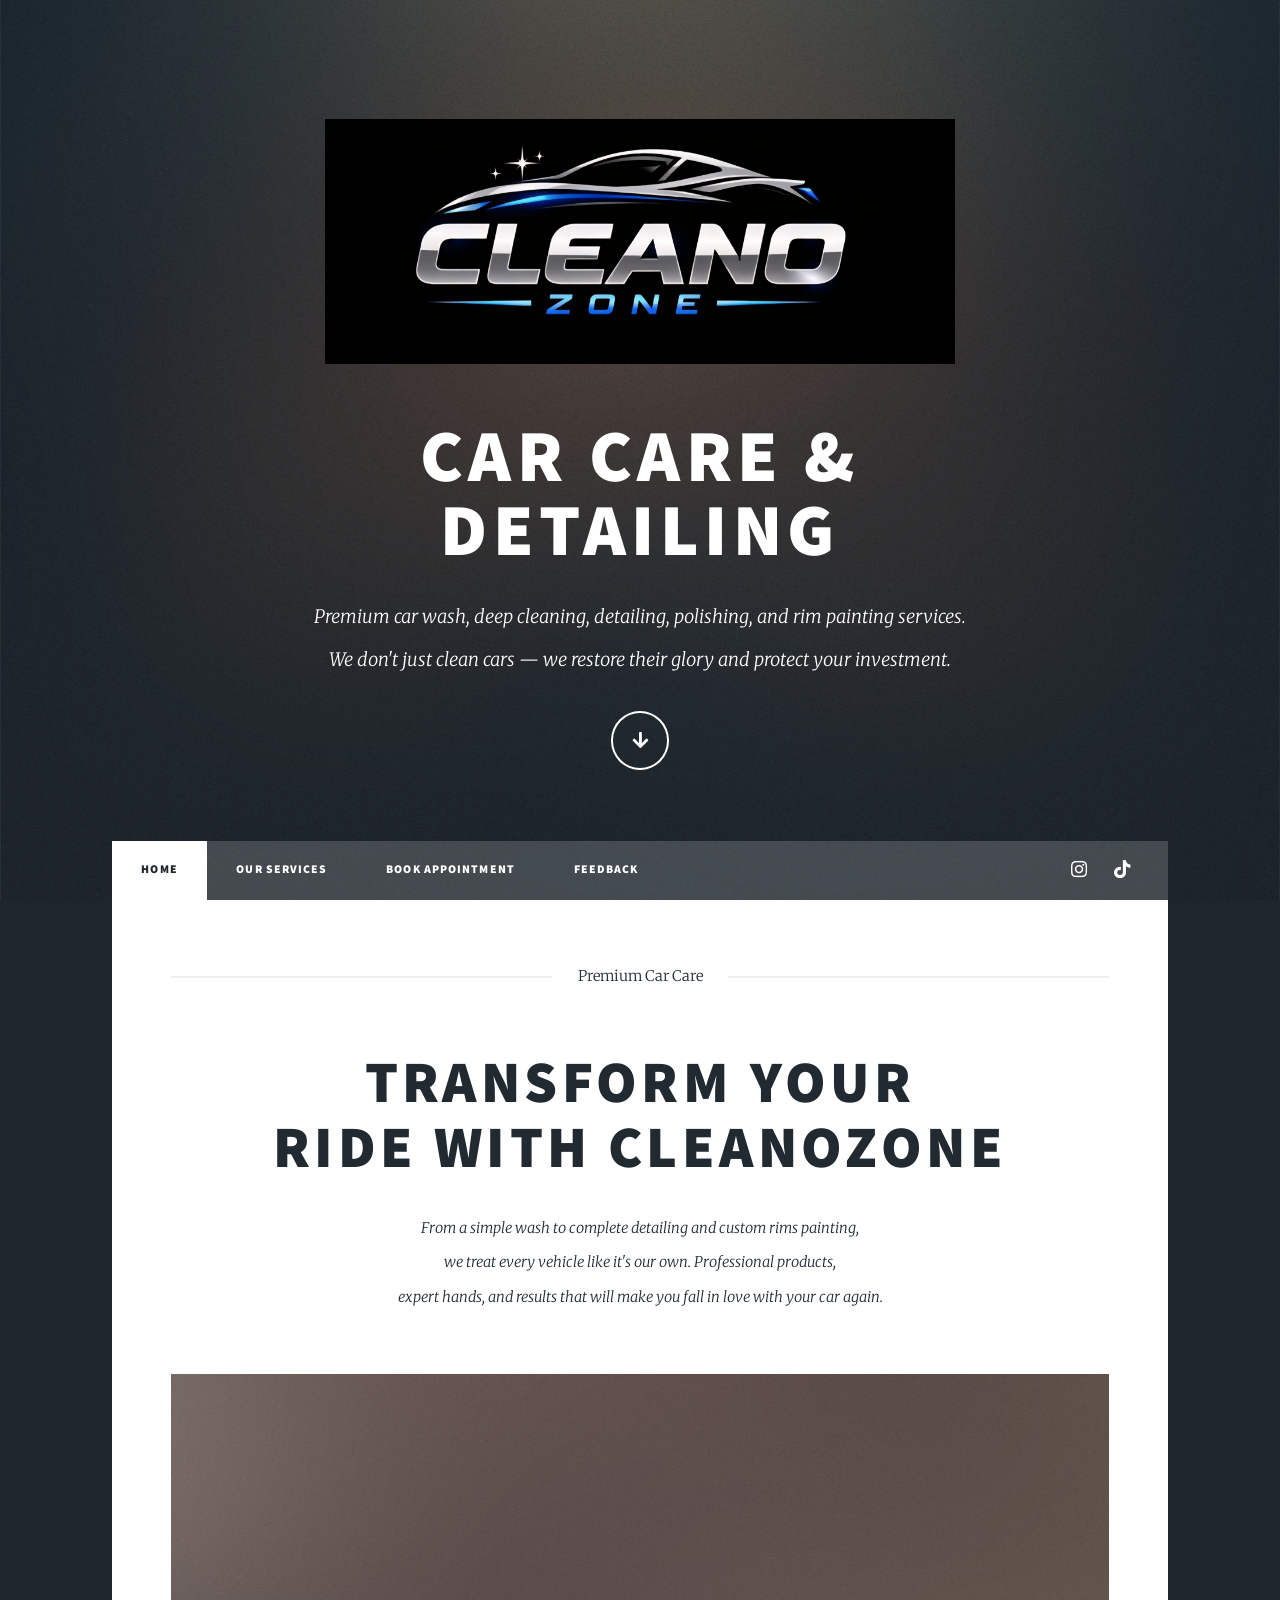
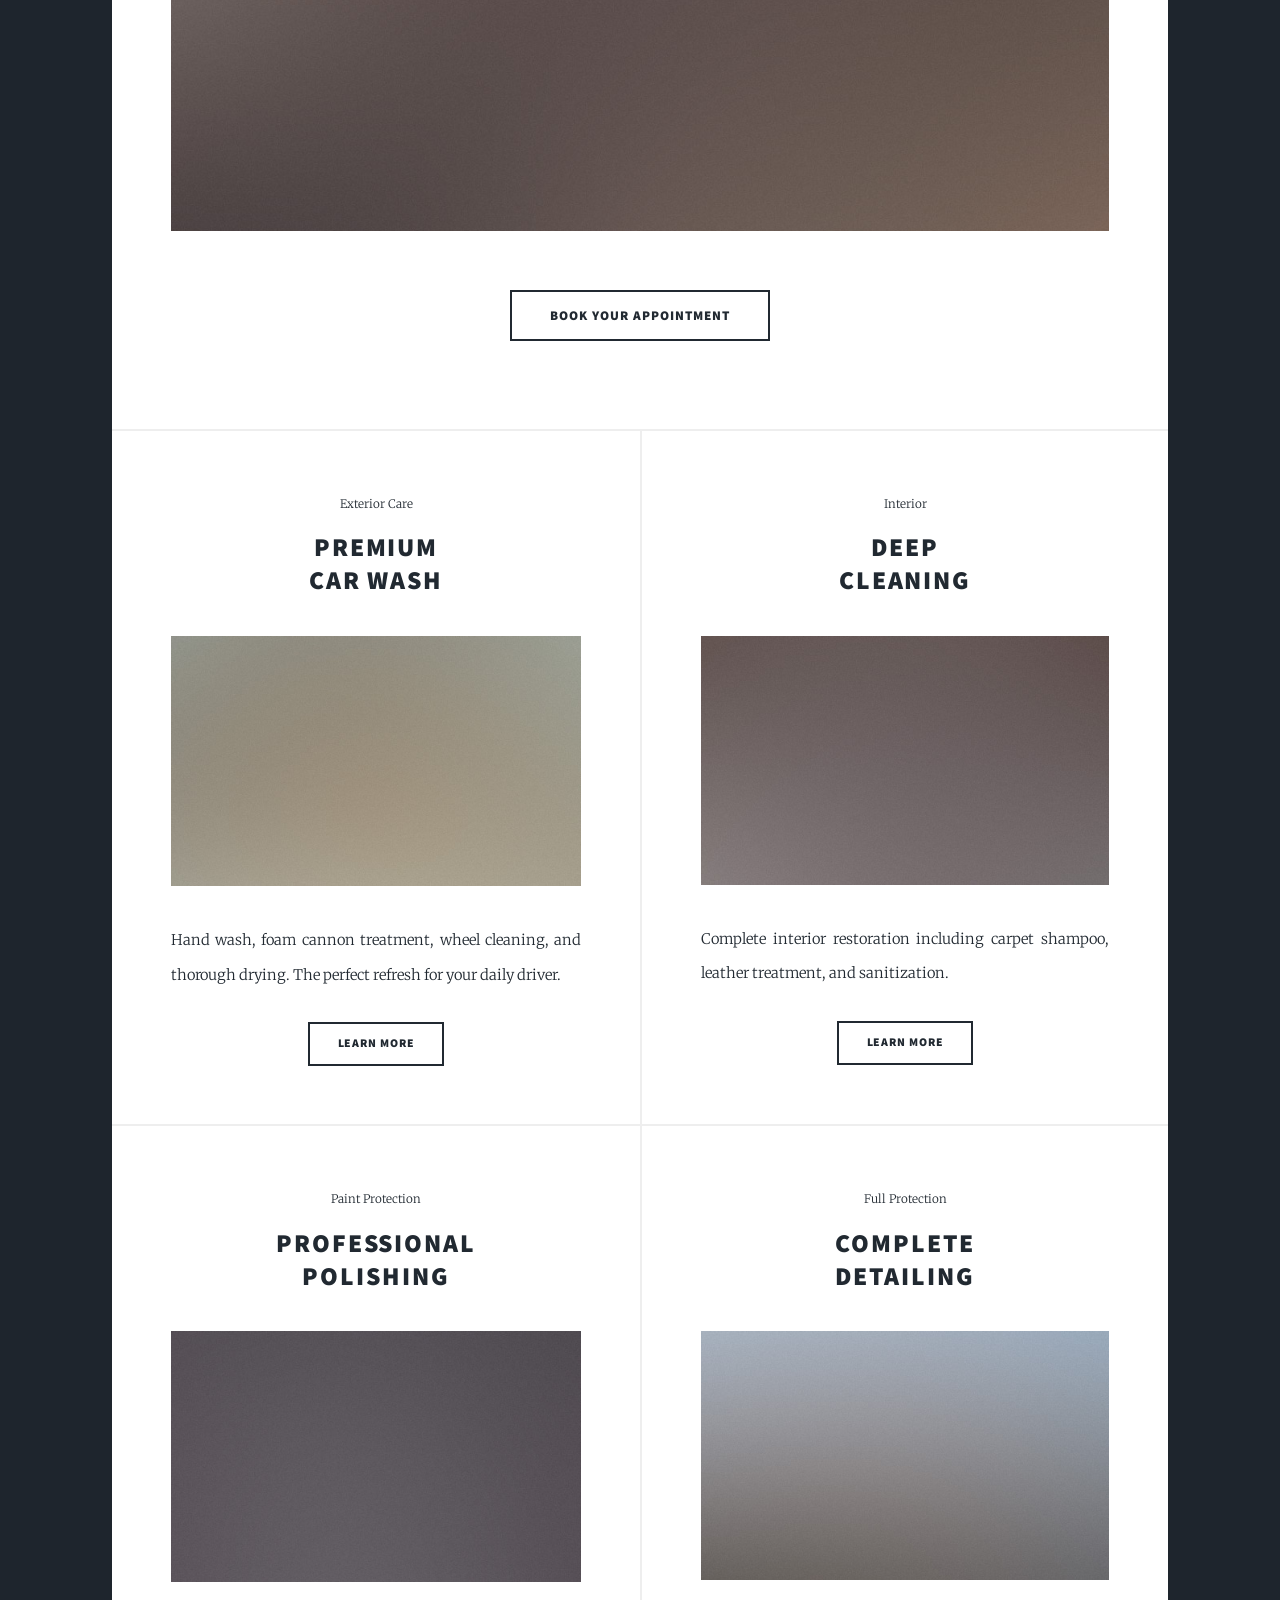
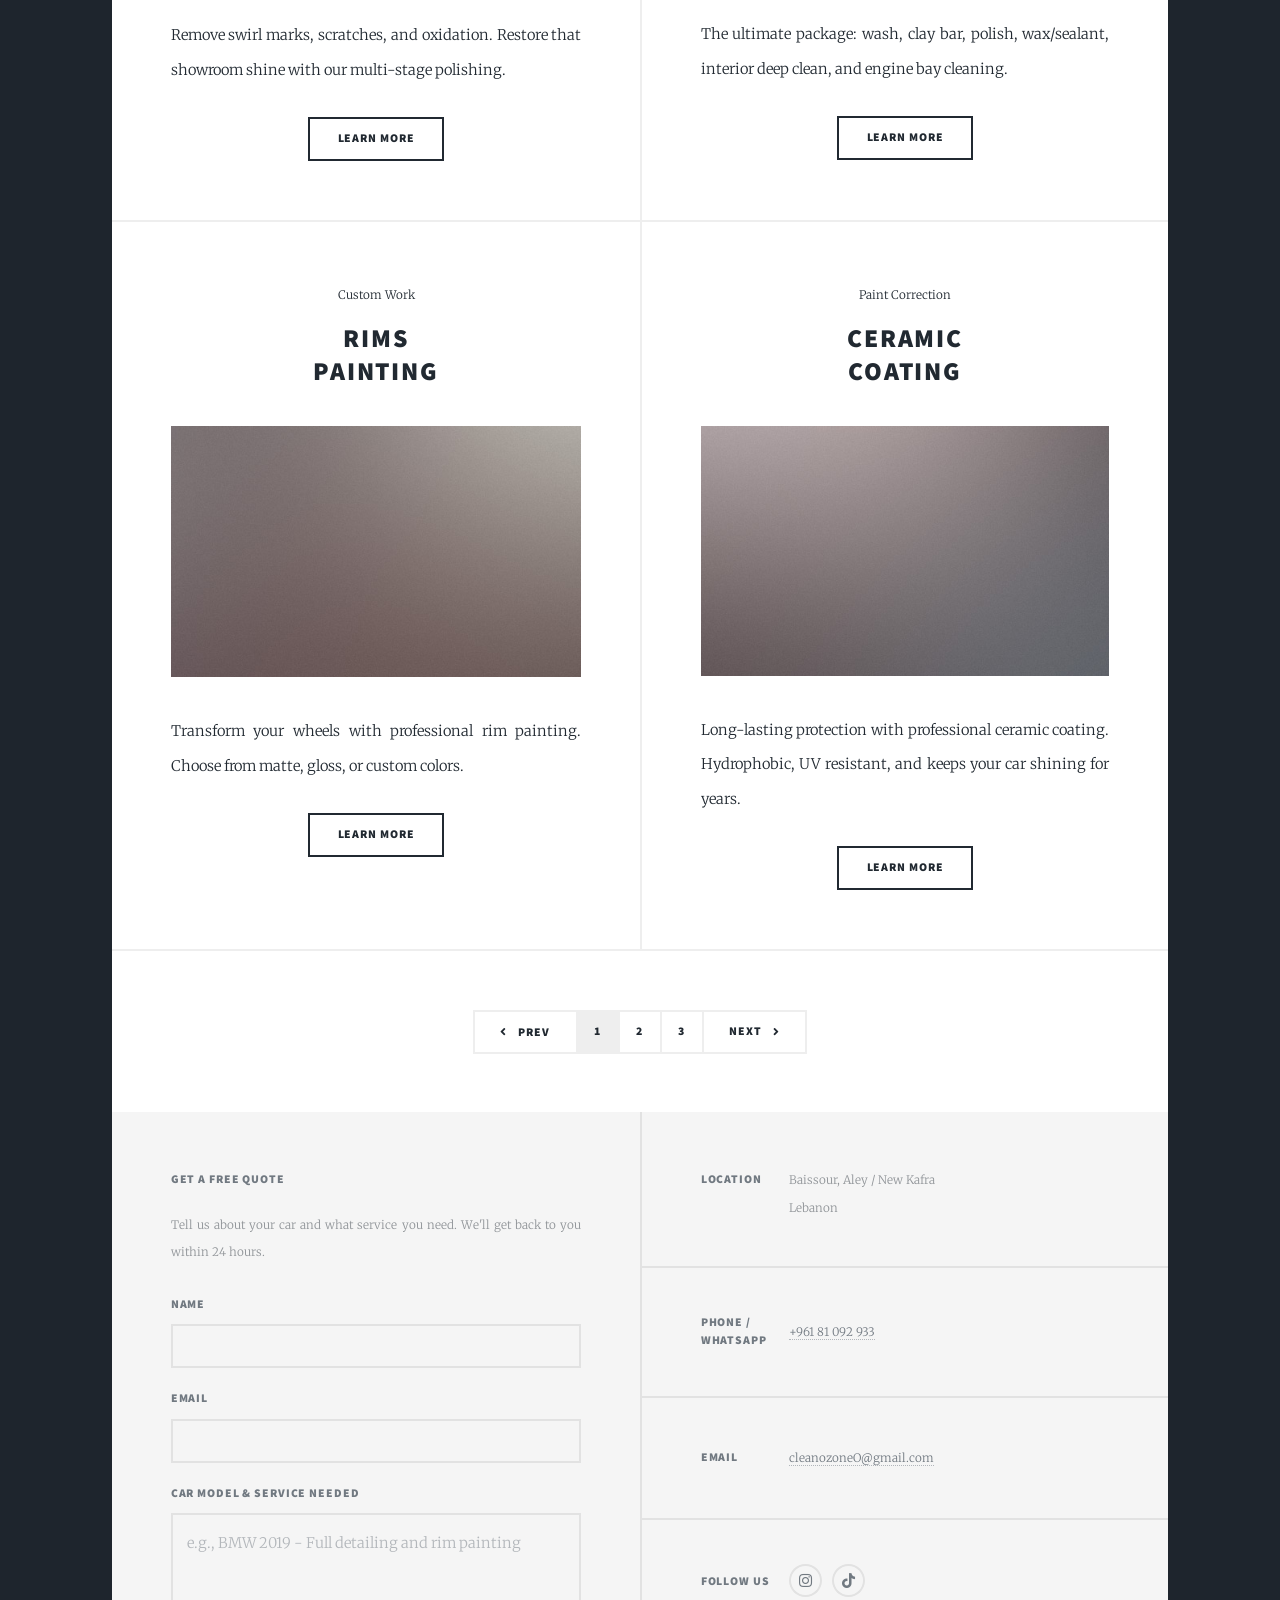
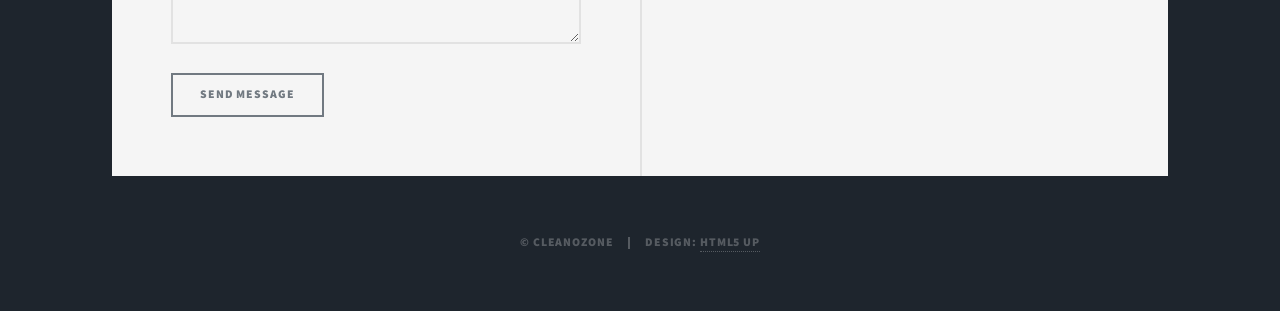
<file: index.html>
<!DOCTYPE HTML>
<!--
	Massively by HTML5 UP
	html5up.net | @ajlkn
	Free for personal and commercial use under the CCA 3.0 license (html5up.net/license)
-->
<html>
	<head>
		<title>Cleanozone - Professional Car Care & Detailing</title>
		<meta charset="utf-8" />
		<meta name="viewport" content="width=device-width, initial-scale=1, user-scalable=no" />
		<link rel="stylesheet" href="assets/css/main.css" />
		<noscript><link rel="stylesheet" href="assets/css/noscript.css" /></noscript>
		<style>
			/* Custom styles for Cleanozone - BIG Logo */
			.logo-image {
				max-width: 90%;
				width: 700px;
				height: auto;
				margin: 0 auto 2rem auto;
				display: block;
			}
			#intro .logo-container {
				margin-bottom: 1rem;
				text-align: center;
			}
			#intro h1 {
				margin-top: 1rem;
			}
			#header .logo {
				display: flex;
				justify-content: center;
				align-items: center;
				padding: 0.5rem 0;
				border: none !important;
				background: transparent;
			}
			#header .logo img {
				max-height: 80px;
				width: auto;
			}
			#header .logo:hover {
				border-color: transparent !important;
			}
			/* Remove the default logo border styling */
			#header .logo {
				border-width: 0 !important;
			}
			@media screen and (max-width: 736px) {
				.logo-image {
					width: 90%;
					max-width: 450px;
				}
				#header .logo img {
					max-height: 55px;
				}
			}
			@media screen and (max-width: 480px) {
				.logo-image {
					width: 95%;
					max-width: 350px;
				}
			}
		</style>
	</head>
	<body class="is-preload">

		<!-- Wrapper -->
			<div id="wrapper" class="fade-in">

				<!-- Intro -->
					<div id="intro">
						<div class="logo-container">
							<img src="images/Screenshot_20260503_004643_Gallery.jpg" alt="Cleanozone Logo" class="logo-image" />
						</div>
						<h1>CAR CARE &<br />
						DETAILING</h1>
						<p>Premium car wash, deep cleaning, detailing, polishing, and rim painting services.<br />
						We don't just clean cars — we restore their glory and protect your investment.</p>
						<ul class="actions">
							<li><a href="#header" class="button icon solid solo fa-arrow-down scrolly">Continue</a></li>
						</ul>
					</div>

				<!-- Header -->
					<header id="header">
						<a href="index.html" class="logo">
							<img src="images/Screenshot_20260503_004643_Gallery.jpg" alt="Cleanozone Logo" />
						</a>
					</header>

				<!-- Nav -->
					<nav id="nav">
						<ul class="links">
							<li class="active"><a href="index.html">Home</a></li>
							<li><a href="generic.html">Our Services</a></li>
							<li><a href="elements.html">Book Appointment</a></li>
							<li><a href="feedback.html">Feedback</a></li>

	
						</ul>
						<ul class="icons">
							<li><a href="https://www.instagram.com/cleano_zone.lb" target="_blank" class="icon brands fa-instagram"><span class="label">Instagram</span></a></li>
							<li><a href="https://www.tiktok.com/@cleano_zone.lb" target="_blank" class="icon brands fa-tiktok"><span class="label">TikTok</span></a></li>
						</ul>
					</nav>

				<!-- Main -->
					<div id="main">

						<!-- Featured Post -->
							<article class="post featured">
								<header class="major">
									<span class="date">Premium Car Care</span>
									<h2><a href="#">Transform Your<br />
									Ride with Cleanozone</a></h2>
									<p>From a simple wash to complete detailing and custom rims painting,<br />
									we treat every vehicle like it's our own. Professional products,<br />
									expert hands, and results that will make you fall in love with your car again.</p>
								</header>
								<a href="#" class="image main"><img src="images/pic01.jpg" alt="Professional car detailing" /></a>
								<ul class="actions special">
									<li><a href="#" class="button large">Book Your Appointment</a></li>
								</ul>
							</article>

						<!-- Posts - Services Section -->
							<section class="posts">
								<article>
									<header>
										<span class="date">Exterior Care</span>
										<h2><a href="#">Premium<br />
										Car Wash</a></h2>
									</header>
									<a href="#" class="image fit"><img src="images/pic02.jpg" alt="Car wash" /></a>
									<p>Hand wash, foam cannon treatment, wheel cleaning, and thorough drying. The perfect refresh for your daily driver.</p>
									<ul class="actions special">
										<li><a href="#" class="button">Learn More</a></li>
									</ul>
								</article>
								<article>
									<header>
										<span class="date">Interior</span>
										<h2><a href="#">Deep<br />
										Cleaning</a></h2>
									</header>
									<a href="#" class="image fit"><img src="images/pic03.jpg" alt="Deep interior cleaning" /></a>
									<p>Complete interior restoration including carpet shampoo, leather treatment, and sanitization.</p>
									<ul class="actions special">
										<li><a href="#" class="button">Learn More</a></li>
									</ul>
								</article>
								<article>
									<header>
										<span class="date">Paint Protection</span>
										<h2><a href="#">Professional<br />
										Polishing</a></h2>
									</header>
									<a href="#" class="image fit"><img src="images/pic04.jpg" alt="Car polishing" /></a>
									<p>Remove swirl marks, scratches, and oxidation. Restore that showroom shine with our multi-stage polishing.</p>
									<ul class="actions special">
										<li><a href="#" class="button">Learn More</a></li>
									</ul>
								</article>
								<article>
									<header>
										<span class="date">Full Protection</span>
										<h2><a href="#">Complete<br />
										Detailing</a></h2>
									</header>
									<a href="#" class="image fit"><img src="images/pic05.jpg" alt="Full car detailing" /></a>
									<p>The ultimate package: wash, clay bar, polish, wax/sealant, interior deep clean, and engine bay cleaning.</p>
									<ul class="actions special">
										<li><a href="#" class="button">Learn More</a></li>
									</ul>
								</article>
								<article>
									<header>
										<span class="date">Custom Work</span>
										<h2><a href="#">Rims<br />
										Painting</a></h2>
									</header>
									<a href="#" class="image fit"><img src="images/pic06.jpg" alt="Rims painting" /></a>
									<p>Transform your wheels with professional rim painting. Choose from matte, gloss, or custom colors.</p>
									<ul class="actions special">
										<li><a href="#" class="button">Learn More</a></li>
									</ul>
								</article>
								<article>
									<header>
										<span class="date">Paint Correction</span>
										<h2><a href="#">Ceramic<br />
										Coating</a></h2>
									</header>
									<a href="#" class="image fit"><img src="images/pic07.jpg" alt="Ceramic coating" /></a>
									<p>Long-lasting protection with professional ceramic coating. Hydrophobic, UV resistant, and keeps your car shining for years.</p>
									<ul class="actions special">
										<li><a href="#" class="button">Learn More</a></li>
									</ul>
								</article>
							</section>

						<!-- Footer/Pagination -->
							<footer>
								<div class="pagination">
									<a href="#" class="previous">Prev</a>
									<a href="#" class="page active">1</a>
									<a href="#" class="page">2</a>
									<a href="#" class="page">3</a>
									<a href="#" class="next">Next</a>
								</div>
							</footer>

					</div>

				<!-- Footer -->
					<footer id="footer">
						<section>
							<h3>Get a Free Quote</h3>
							<p>Tell us about your car and what service you need. We'll get back to you within 24 hours.</p>
							<form method="post" action="#">
								<div class="fields">
									<div class="field">
										<label for="name">Name</label>
										<input type="text" name="name" id="name" />
									</div>
									<div class="field">
										<label for="email">Email</label>
										<input type="text" name="email" id="email" />
									</div>
									<div class="field">
										<label for="message">Car Model & Service Needed</label>
										<textarea name="message" id="message" rows="3" placeholder="e.g., BMW 2019 - Full detailing and rim painting"></textarea>
									</div>
								</div>
								<ul class="actions">
									<li><input type="submit" value="Send Message" /></li>
								</ul>
							</form>
						</section>
						<section class="split contact">
							<section class="alt">
								<h3>Location</h3>
								<p>Baissour, Aley / New Kafra<br />
								Lebanon</p>
							</section>
							<section>
								<h3>Phone / WhatsApp</h3>
								<p><a href="tel:+96181092933">+961 81 092 933</a></p>
							</section>
							<section>
								<h3>Email</h3>
								<p><a href="mailto:cleanozoneO@gmail.com">cleanozoneO@gmail.com</a></p>
							</section>
							<section>
								<h3>Follow Us</h3>
								<ul class="icons alt">
									<li><a href="https://www.instagram.com/cleano_zone.lb" target="_blank" class="icon brands alt fa-instagram"><span class="label">Instagram</span></a></li>
									<li><a href="https://www.tiktok.com/@cleano_zone.lb" target="_blank" class="icon brands alt fa-tiktok"><span class="label">TikTok</span></a></li>
								</ul>
							</section>
						</section>
					</footer>

				<!-- Copyright -->
					<div id="copyright">
						<ul><li>&copy; Cleanozone</li><li>Design: <a href="https://html5up.net">HTML5 UP</a></li></ul>
					</div>

			</div>

		<!-- Scripts -->
			<script src="assets/js/jquery.min.js"></script>
			<script src="assets/js/jquery.scrollex.min.js"></script>
			<script src="assets/js/jquery.scrolly.min.js"></script>
			<script src="assets/js/browser.min.js"></script>
			<script src="assets/js/breakpoints.min.js"></script>
			<script src="assets/js/util.js"></script>
			<script src="assets/js/main.js"></script>

	</body>
</html>
</file>
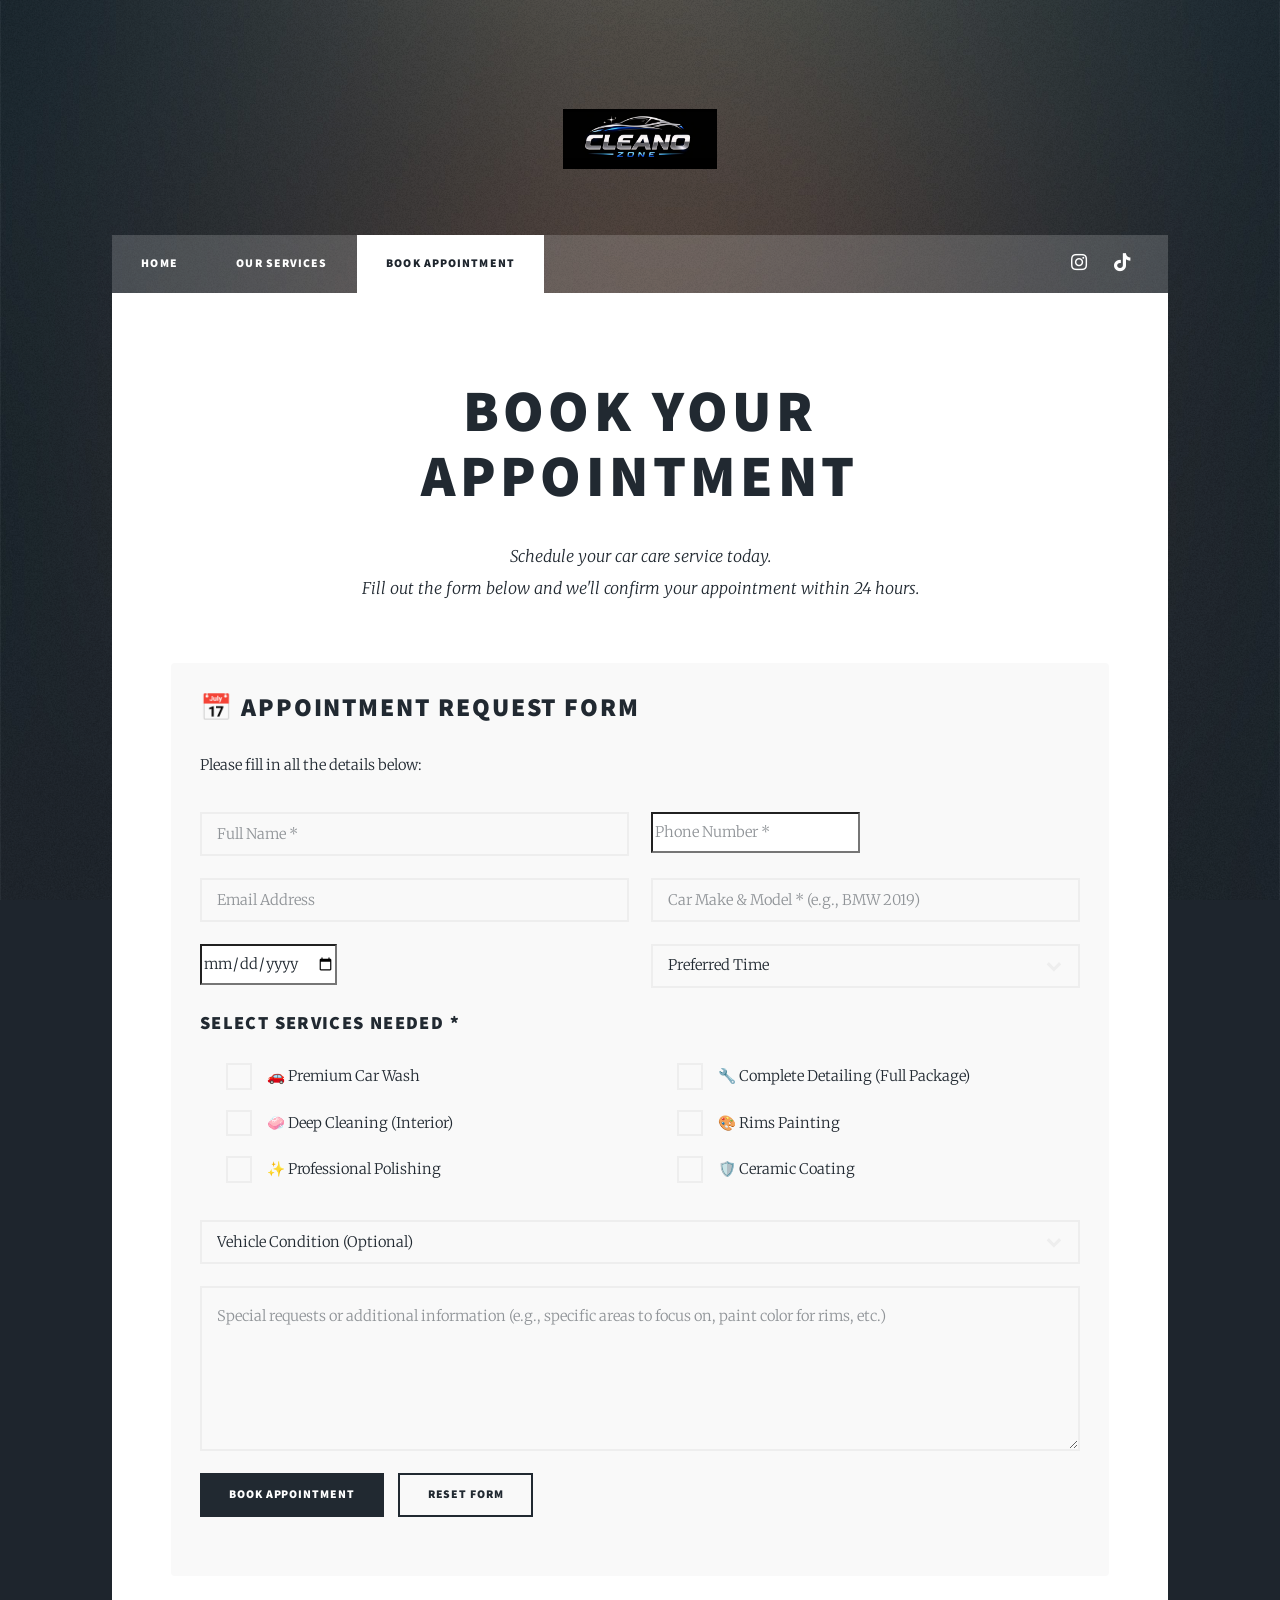
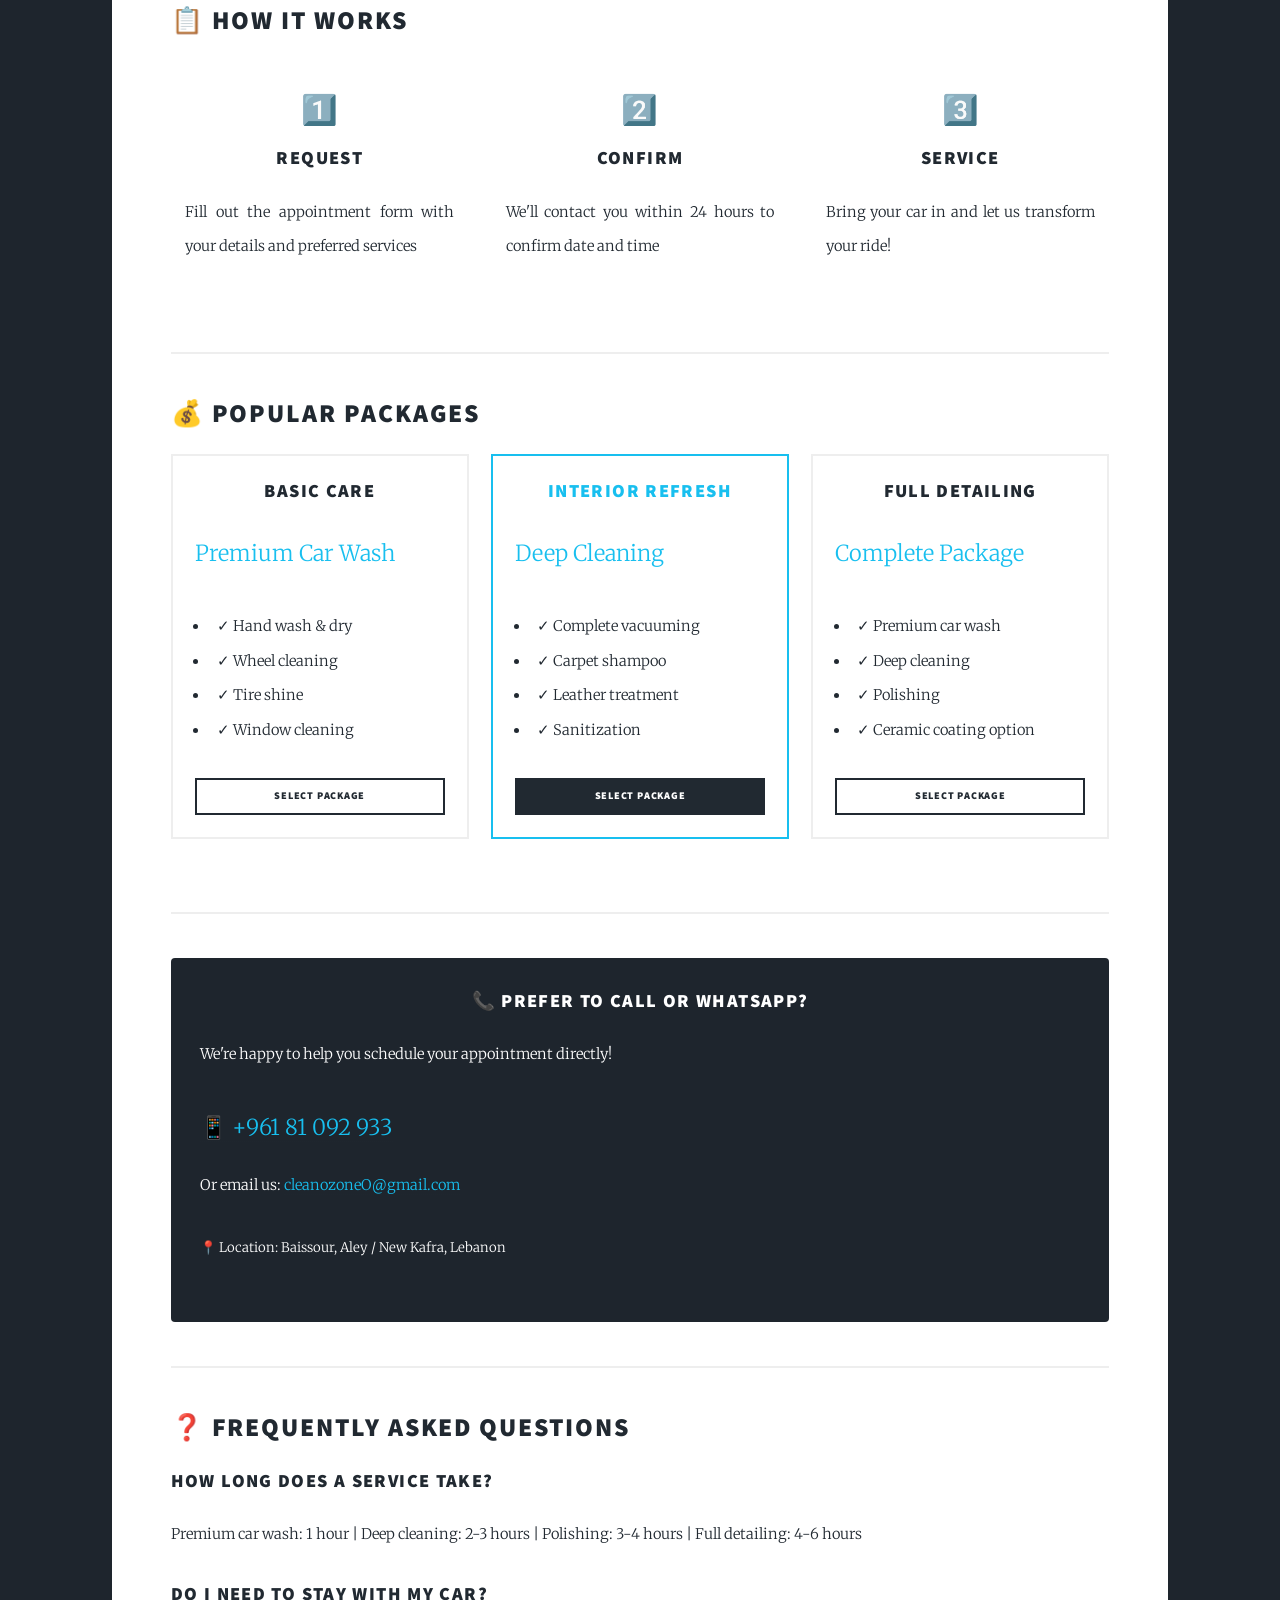
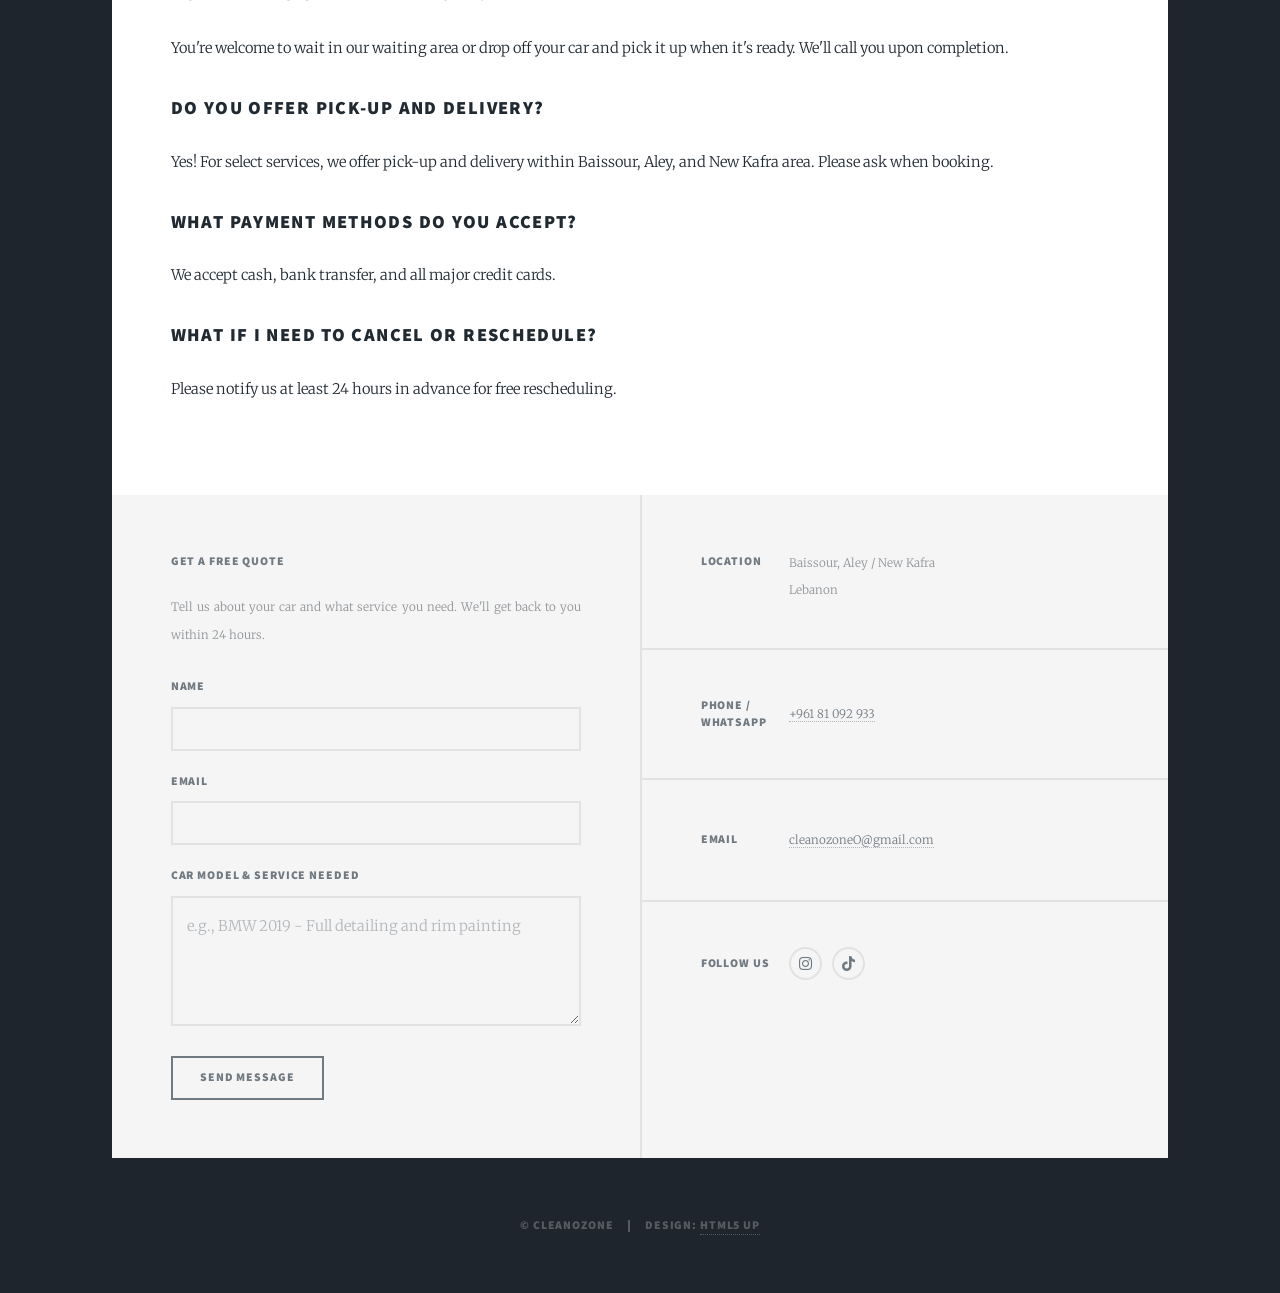
<file: elements.html>
<!DOCTYPE HTML>
<!--
	Massively by HTML5 UP
	html5up.net | @ajlkn
	Free for personal and commercial use under the CCA 3.0 license (html5up.net/license)
-->
<html>
	<head>
		<title>Book Appointment - Cleanozone Car Care & Detailing</title>
		<meta charset="utf-8" />
		<meta name="viewport" content="width=device-width, initial-scale=1, user-scalable=no" />
		<link rel="stylesheet" href="assets/css/main.css" />
		<noscript><link rel="stylesheet" href="assets/css/noscript.css" /></noscript>
		<style>
			/* Custom styles for Cleanozone */
			#header .logo {
				display: flex;
				justify-content: center;
				align-items: center;
				padding: 0.5rem 0;
				border: none !important;
				background: transparent;
			}
			#header .logo img {
				max-height: 60px;
				width: auto;
			}
			#header .logo:hover {
				border-color: transparent !important;
			}
			#header .logo {
				border-width: 0 !important;
			}
			.booking-form {
				background: #f9f9f9;
				padding: 2rem;
				border-radius: 4px;
				margin: 2rem 0;
			}
			.service-option {
				margin-bottom: 0.5rem;
			}
			.service-option input {
				margin-right: 0.5rem;
			}
			.contact-info-box {
				background: #1e252d;
				color: white;
				padding: 2rem;
				border-radius: 4px;
				margin-top: 2rem;
				text-align: center;
			}
			.contact-info-box a {
				color: #18bfef;
			}
			.contact-info-box h3 {
				color: white;
			}
		</style>
	</head>
	<body class="is-preload">

		<!-- Wrapper -->
			<div id="wrapper">

				<!-- Header -->
					<header id="header">
						<a href="index.html" class="logo">
							<img src="images/Screenshot_20260503_004643_Gallery.jpg" alt="Cleanozone Logo" />
						</a>
					</header>

				<!-- Nav -->
					<nav id="nav">
						<ul class="links">
							<li><a href="index.html">Home</a></li>
							<li><a href="generic.html">Our Services</a></li>
							<li class="active"><a href="elements.html">Book Appointment</a></li>
						</ul>
						<ul class="icons">
							<li><a href="https://www.instagram.com/cleano_zone.lb" target="_blank" class="icon brands fa-instagram"><span class="label">Instagram</span></a></li>
							<li><a href="https://www.tiktok.com/@cleano_zone.lb" target="_blank" class="icon brands fa-tiktok"><span class="label">TikTok</span></a></li>
						</ul>
					</nav>

				<!-- Main -->
					<div id="main">

						<!-- Post -->
							<section class="post">
								<header class="major">
									<h1>Book Your<br />
									Appointment</h1>
									<p>Schedule your car care service today.<br />
									Fill out the form below and we'll confirm your appointment within 24 hours.</p>
								</header>

								<!-- Booking Form -->
								<div class="booking-form">
									<h2>📅 Appointment Request Form</h2>
									<p>Please fill in all the details below:</p>
									
									<form id="bookingForm">
										<div class="row gtr-uniform">
											
											<!-- Personal Information -->
											<div class="col-6 col-12-small">
												<input type="text" name="full-name" id="full-name" value="" placeholder="Full Name *" required />
											</div>
											<div class="col-6 col-12-small">
												<input type="tel" name="phone" id="phone" value="" placeholder="Phone Number *" required />
											</div>
											
											<div class="col-6 col-12-small">
												<input type="email" name="email" id="email" value="" placeholder="Email Address" />
											</div>
											<div class="col-6 col-12-small">
												<input type="text" name="car-model" id="car-model" value="" placeholder="Car Make & Model * (e.g., BMW 2019)" required />
											</div>
											
											<!-- Preferred Date -->
											<div class="col-6 col-12-small">
												<input type="date" name="preferred-date" id="preferred-date" value="" placeholder="Preferred Date" />
											</div>
											<div class="col-6 col-12-small">
												<select name="preferred-time" id="preferred-time">
													<option value="">Preferred Time</option>
													<option value="9am-10am">9:00 AM - 10:00 AM</option>
													<option value="10am-11am">10:00 AM - 11:00 AM</option>
													<option value="11am-12pm">11:00 AM - 12:00 PM</option>
													<option value="12pm-1pm">12:00 PM - 1:00 PM</option>
													<option value="1pm-2pm">1:00 PM - 2:00 PM</option>
													<option value="2pm-3pm">2:00 PM - 3:00 PM</option>
													<option value="3pm-4pm">3:00 PM - 4:00 PM</option>
													<option value="4pm-5pm">4:00 PM - 5:00 PM</option>
												</select>
											</div>
											
											<!-- Services Selection -->
											<div class="col-12">
												<h3>Select Services Needed *</h3>
												<div class="row">
													<div class="col-6 col-12-small">
														<div class="service-option">
															<input type="checkbox" id="service-wash" name="services" value="Premium Car Wash">
															<label for="service-wash">🚗 Premium Car Wash</label>
														</div>
														<div class="service-option">
															<input type="checkbox" id="service-deep" name="services" value="Deep Cleaning">
															<label for="service-deep">🧼 Deep Cleaning (Interior)</label>
														</div>
														<div class="service-option">
															<input type="checkbox" id="service-polish" name="services" value="Professional Polishing">
															<label for="service-polish">✨ Professional Polishing</label>
														</div>
													</div>
													<div class="col-6 col-12-small">
														<div class="service-option">
															<input type="checkbox" id="service-detailing" name="services" value="Complete Detailing">
															<label for="service-detailing">🔧 Complete Detailing (Full Package)</label>
														</div>
														<div class="service-option">
															<input type="checkbox" id="service-rims" name="services" value="Rims Painting">
															<label for="service-rims">🎨 Rims Painting</label>
														</div>
														<div class="service-option">
															<input type="checkbox" id="service-ceramic" name="services" value="Ceramic Coating">
															<label for="service-ceramic">🛡️ Ceramic Coating</label>
														</div>
													</div>
												</div>
											</div>
											
											<!-- Vehicle Condition -->
											<div class="col-12">
												<select name="vehicle-condition" id="vehicle-condition">
													<option value="">Vehicle Condition (Optional)</option>
													<option value="excellent">Excellent - Well maintained</option>
													<option value="good">Good - Normal wear and tear</option>
													<option value="fair">Fair - Needs attention</option>
													<option value="poor">Poor - Significant cleaning needed</option>
												</select>
											</div>
											
											<!-- Special Requests -->
											<div class="col-12">
												<textarea name="special-requests" id="special-requests" placeholder="Special requests or additional information (e.g., specific areas to focus on, paint color for rims, etc.)" rows="4"></textarea>
											</div>
											
											<!-- Submit Buttons -->
											<div class="col-12">
												<ul class="actions">
													<li><input type="submit" value="Book Appointment" class="primary" id="submitBtn" /></li>
													<li><input type="reset" value="Reset Form" /></li>
												</ul>
											</div>
											
										</div>
									</form>
								</div>

								<!-- How It Works -->
								<h2>📋 How It Works</h2>
								<div class="row">
									<div class="col-4 col-12-small">
										<div style="text-align: center; padding: 1rem;">
											<span style="font-size: 2rem;">1️⃣</span>
											<h3>Request</h3>
											<p>Fill out the appointment form with your details and preferred services</p>
										</div>
									</div>
									<div class="col-4 col-12-small">
										<div style="text-align: center; padding: 1rem;">
											<span style="font-size: 2rem;">2️⃣</span>
											<h3>Confirm</h3>
											<p>We'll contact you within 24 hours to confirm date and time</p>
										</div>
									</div>
									<div class="col-4 col-12-small">
										<div style="text-align: center; padding: 1rem;">
											<span style="font-size: 2rem;">3️⃣</span>
											<h3>Service</h3>
											<p>Bring your car in and let us transform your ride!</p>
										</div>
									</div>
								</div>

								<hr />

								<!-- Service Packages -->
								<h2>💰 Popular Packages</h2>
								<div class="row">
									<div class="col-4 col-12-small">
										<div class="box" style="text-align: center;">
											<h3>Basic Care</h3>
											<p style="font-size: 1.5rem; color: #18bfef;">Premium Car Wash</p>
											<ul class="alt" style="text-align: left;">
												<li>✓ Hand wash & dry</li>
												<li>✓ Wheel cleaning</li>
												<li>✓ Tire shine</li>
												<li>✓ Window cleaning</li>
											</ul>
											<a href="#" class="button small fit">Select Package</a>
										</div>
									</div>
									<div class="col-4 col-12-small">
										<div class="box" style="text-align: center; border-color: #18bfef;">
											<h3 style="color: #18bfef;">Interior Refresh</h3>
											<p style="font-size: 1.5rem; color: #18bfef;">Deep Cleaning</p>
											<ul class="alt" style="text-align: left;">
												<li>✓ Complete vacuuming</li>
												<li>✓ Carpet shampoo</li>
												<li>✓ Leather treatment</li>
												<li>✓ Sanitization</li>
											</ul>
											<a href="#" class="button primary small fit">Select Package</a>
										</div>
									</div>
									<div class="col-4 col-12-small">
										<div class="box" style="text-align: center;">
											<h3>Full Detailing</h3>
											<p style="font-size: 1.5rem; color: #18bfef;">Complete Package</p>
											<ul class="alt" style="text-align: left;">
												<li>✓ Premium car wash</li>
												<li>✓ Deep cleaning</li>
												<li>✓ Polishing</li>
												<li>✓ Ceramic coating option</li>
											</ul>
											<a href="#" class="button small fit">Select Package</a>
										</div>
									</div>
								</div>

								<hr />

								<!-- Contact Information Box -->
								<div class="contact-info-box">
									<h3>📞 Prefer to call or WhatsApp?</h3>
									<p>We're happy to help you schedule your appointment directly!</p>
									<p style="font-size: 1.5rem; margin: 1rem 0;">
										<a href="tel:+96181092933">📱 +961 81 092 933</a>
									</p>
									<p>Or email us: <a href="mailto:cleanozoneO@gmail.com">cleanozoneO@gmail.com</a></p>
									<p style="margin-top: 1rem; font-size: 0.9rem;">📍 Location: Baissour, Aley / New Kafra, Lebanon</p>
								</div>

								<hr />

								<!-- FAQs -->
								<h2>❓ Frequently Asked Questions</h2>
								
								<h3>How long does a service take?</h3>
								<p>Premium car wash: 1 hour | Deep cleaning: 2-3 hours | Polishing: 3-4 hours | Full detailing: 4-6 hours</p>
								
								<h3>Do I need to stay with my car?</h3>
								<p>You're welcome to wait in our waiting area or drop off your car and pick it up when it's ready. We'll call you upon completion.</p>
								
								<h3>Do you offer pick-up and delivery?</h3>
								<p>Yes! For select services, we offer pick-up and delivery within Baissour, Aley, and New Kafra area. Please ask when booking.</p>
								
								<h3>What payment methods do you accept?</h3>
								<p>We accept cash, bank transfer, and all major credit cards.</p>
								
								<h3>What if I need to cancel or reschedule?</h3>
								<p>Please notify us at least 24 hours in advance for free rescheduling.</p>

							</section>

					</div>

				<!-- Footer -->
					<footer id="footer">
						<section>
							<h3>Get a Free Quote</h3>
							<p>Tell us about your car and what service you need. We'll get back to you within 24 hours.</p>
							<form method="post" action="#">
								<div class="fields">
									<div class="field">
										<label for="name">Name</label>
										<input type="text" name="name" id="name" />
									</div>
									<div class="field">
										<label for="email">Email</label>
										<input type="text" name="email" id="email" />
									</div>
									<div class="field">
										<label for="message">Car Model & Service Needed</label>
										<textarea name="message" id="message" rows="3" placeholder="e.g., BMW 2019 - Full detailing and rim painting"></textarea>
									</div>
								</div>
								<ul class="actions">
									<li><input type="submit" value="Send Message" /></li>
								</ul>
							</form>
						</section>
						<section class="split contact">
							<section class="alt">
								<h3>Location</h3>
								<p>Baissour, Aley / New Kafra<br />
								Lebanon</p>
							</section>
							<section>
								<h3>Phone / WhatsApp</h3>
								<p><a href="tel:+96181092933">+961 81 092 933</a></p>
							</section>
							<section>
								<h3>Email</h3>
								<p><a href="mailto:cleanozoneO@gmail.com">cleanozoneO@gmail.com</a></p>
							</section>
							<section>
								<h3>Follow Us</h3>
								<ul class="icons alt">
									<li><a href="https://www.instagram.com/cleano_zone.lb" target="_blank" class="icon brands alt fa-instagram"><span class="label">Instagram</span></a></li>
									<li><a href="https://www.tiktok.com/@cleano_zone.lb" target="_blank" class="icon brands alt fa-tiktok"><span class="label">TikTok</span></a></li>
								</ul>
							</section>
						</section>
					</footer>

				<!-- Copyright -->
					<div id="copyright">
						<ul><li>&copy; Cleanozone</li><li>Design: <a href="https://html5up.net">HTML5 UP</a></li></ul>
					</div>

			</div>

		<!-- Scripts -->
			<script src="assets/js/jquery.min.js"></script>
			<script src="assets/js/jquery.scrollex.min.js"></script>
			<script src="assets/js/jquery.scrolly.min.js"></script>
			<script src="assets/js/browser.min.js"></script>
			<script src="assets/js/breakpoints.min.js"></script>
			<script src="assets/js/util.js"></script>
			<script src="assets/js/main.js"></script>
			
		<!-- GitHub Booking Script -->
		<script>
		// ⚠️ IMPORTANT: استبدلي المعلومات التالية بمعلومات حسابك على GitHub ⚠️
		const GITHUB_USERNAME = "cleanozone"; // <- استبدلي باسم المستخدم تبعك
		const GITHUB_REPO = "cleanozone-bookings"; // <- اسم المستودع اللي سويتيه
		const GITHUB_TOKEN = "ghp_your_token_here"; // <- استبدلي بالـ Token اللي خذيتيه من GitHub
		
		// باقي السكريبت - لا تغيري شيء منه
		const bookingForm = document.getElementById('bookingForm');
		
		if (bookingForm) {
			bookingForm.addEventListener('submit', async function(e) {
				e.preventDefault();
				
				// جمع الخدمات المختارة
				const services = [];
				document.querySelectorAll('input[name="services"]:checked').forEach(checkbox => {
					services.push(checkbox.value);
				});
				
				// جمع البيانات من الفورم
				const fullName = document.getElementById('full-name')?.value || '';
				const phone = document.getElementById('phone')?.value || '';
				const email = document.getElementById('email')?.value || '';
				const carModel = document.getElementById('car-model')?.value || '';
				const bookingDate = document.getElementById('preferred-date')?.value || 'غير محدد';
				const bookingTime = document.getElementById('preferred-time')?.value || 'غير محدد';
				const vehicleCondition = document.getElementById('vehicle-condition')?.value || 'غير محدد';
				const specialRequests = document.getElementById('special-requests')?.value || 'لا يوجد';
				
				// التحقق من الحقول الأساسية
				if (!fullName || !phone || !carModel) {
					alert("الرجاء تعبئة جميع الحقول الأساسية (الاسم، رقم الهاتف، موديل السيارة)");
					return;
				}
				
				// تجهيز نص الإشعار لـ GitHub Issue
				const issueTitle = `📅 حجز جديد - ${fullName}`;
				const issueBody = `
## 🚗 حجز جديد من موقع Cleanozone

**👤 الاسم:** ${fullName}
**📱 رقم الهاتف:** ${phone}
**📧 البريد الإلكتروني:** ${email || 'غير مدخل'}
**🚙 السيارة:** ${carModel}
**📆 التاريخ المفضل:** ${bookingDate}
**⏰ الوقت المفضل:** ${bookingTime}
**✨ الخدمات المطلوبة:** ${services.join(', ') || 'غير محددة'}
**🔧 حالة السيارة:** ${vehicleCondition}
**📝 طلبات خاصة:** ${specialRequests}

---
*تم استلام الطلب بتاريخ: ${new Date().toLocaleString('ar-LB')}*
*رقم العميل للتواصل: ${phone}*
				`;
				
				// إظهار رسالة جاري المعالجة
				const submitBtn = document.getElementById('submitBtn');
				const originalText = submitBtn.value;
				submitBtn.value = "جاري الإرسال...";
				submitBtn.disabled = true;
				
				try {
					// إرسال البيانات إلى GitHub API
					const response = await fetch(`https://api.github.com/repos/${GITHUB_USERNAME}/${GITHUB_REPO}/issues`, {
						method: 'POST',
						headers: {
							'Authorization': `token ${GITHUB_TOKEN}`,
							'Accept': 'application/json',
							'Content-Type':application/json'
						},
						body: JSON.stringify({
							title: issueTitle,
							body: issueBody,
							labels: ['pending', 'new-booking']
						})
					});
					
					if (response.ok) {
						// عرض رسالة نجاح
						const formContainer = document.querySelector('.booking-form');
						formContainer.innerHTML = `
							<div style="text-align: center; padding: 40px;">
								<span style="font-size: 50px;">✅</span>
								<h2>تم استلام حجزك بنجاح!</h2>
								<p>شكراً لثقتكم ب Cleanozone</p>
								<p>سنتواصل معكم خلال 24 ساعة لتأكيد الموعد.</p>
								<button onclick="location.reload()" style="background: #18bfef; color: white; border: none; padding: 10px 20px; border-radius: 5px; cursor: pointer; margin-top: 20px;">
									📅 حجز جديد
								</button>
							</div>
						`;
					} else {
						const errorData = await response.json();
						console.error('GitHub Error:', errorData);
						throw new Error('GitHub API error');
					}
				} catch(error) {
					console.error('Booking error:', error);
					alert("❌ عذراً، حدث خطأ في إرسال الحجز. الرجاء الاتصال بنا مباشرة على: 81 092 933");
					submitBtn.value = originalText;
					submitBtn.disabled = false;
				}
			});
		} else {
			console.error('Form with id "bookingForm" not found');
		}
		</script>
	</body>
</html>
</file>
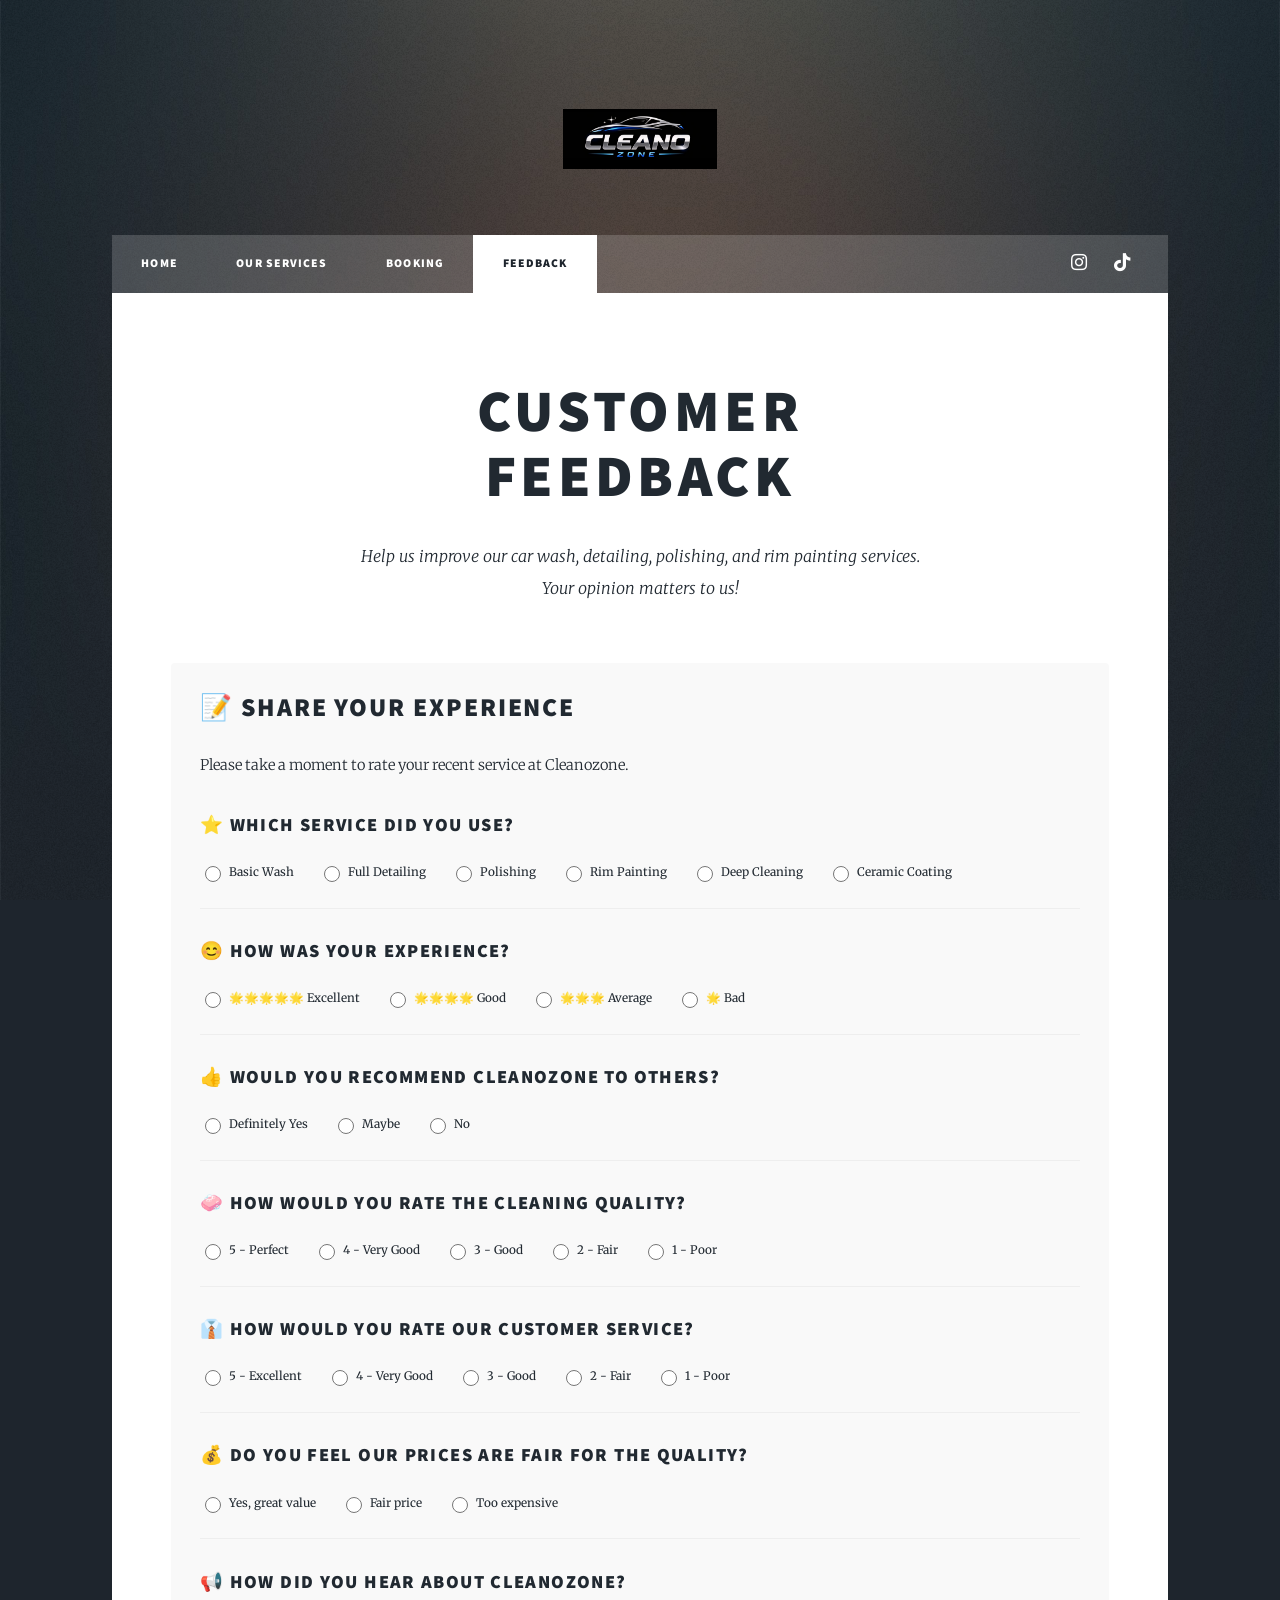
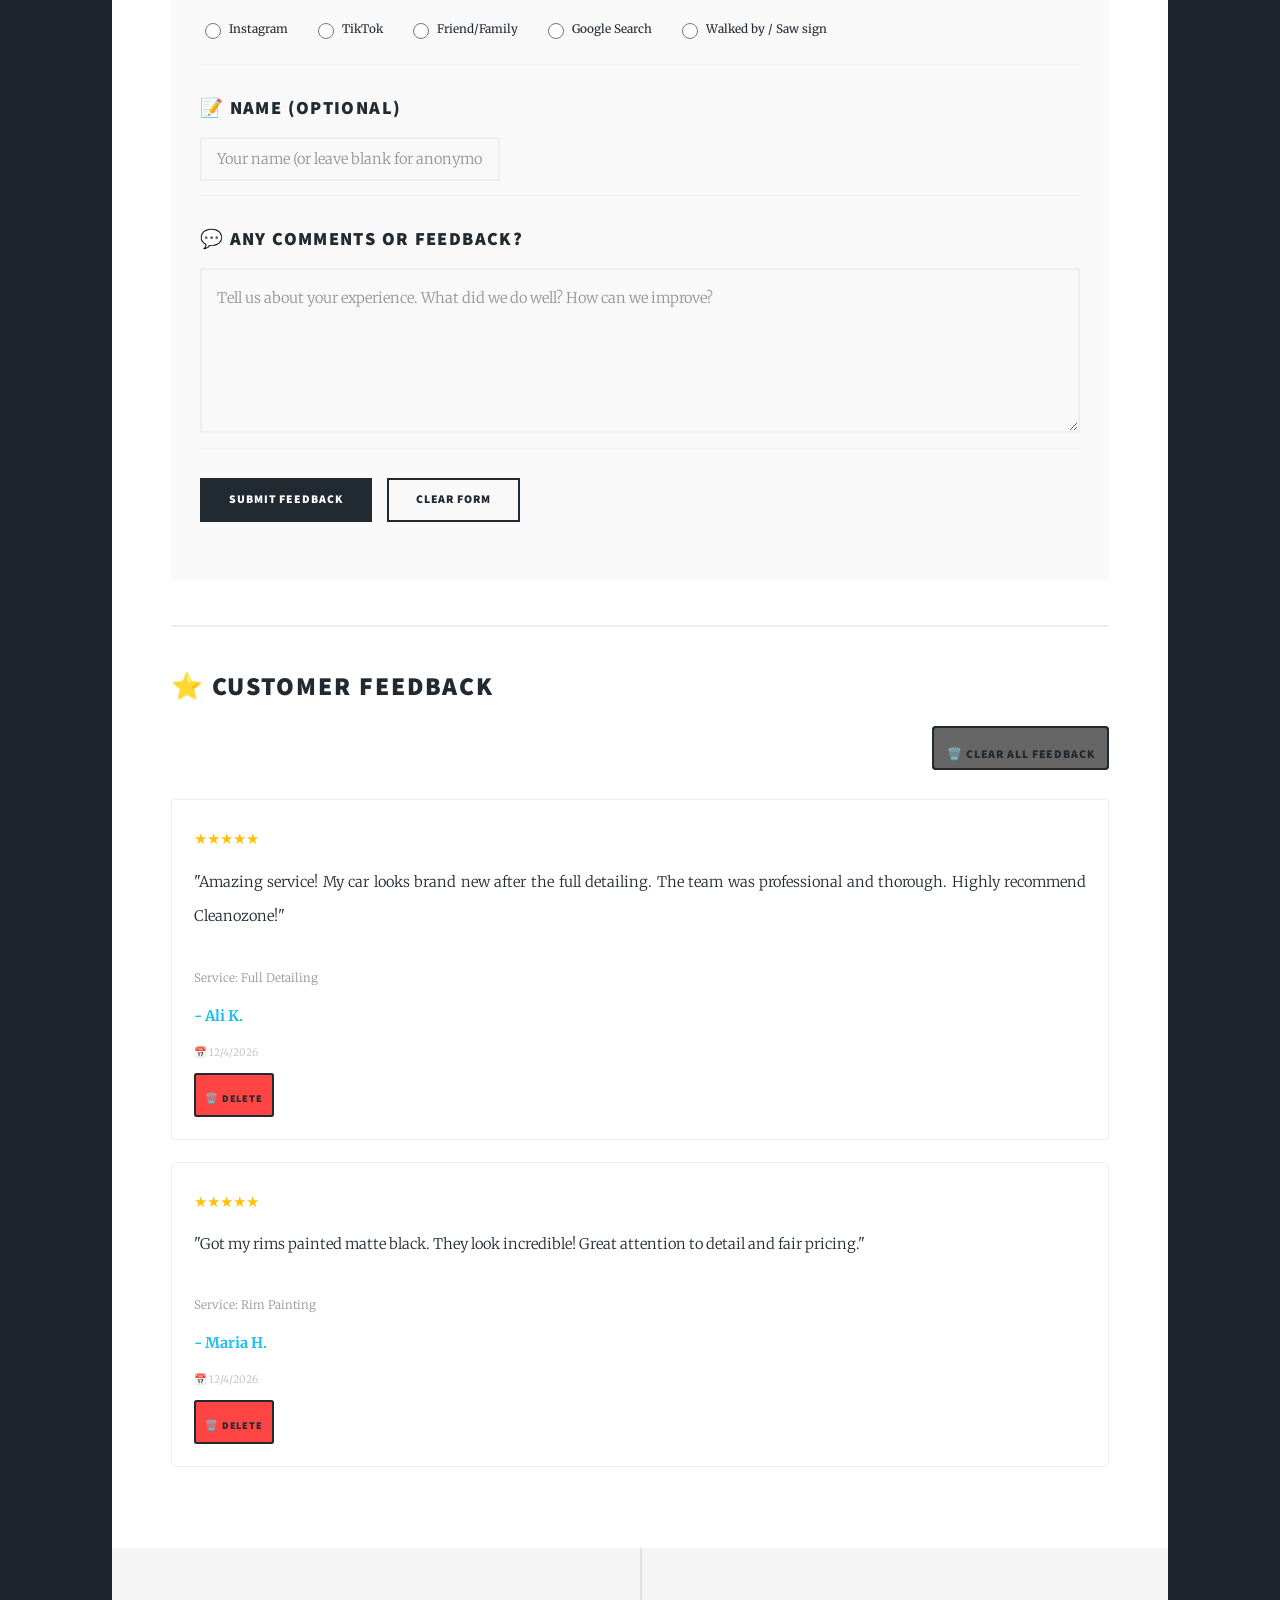
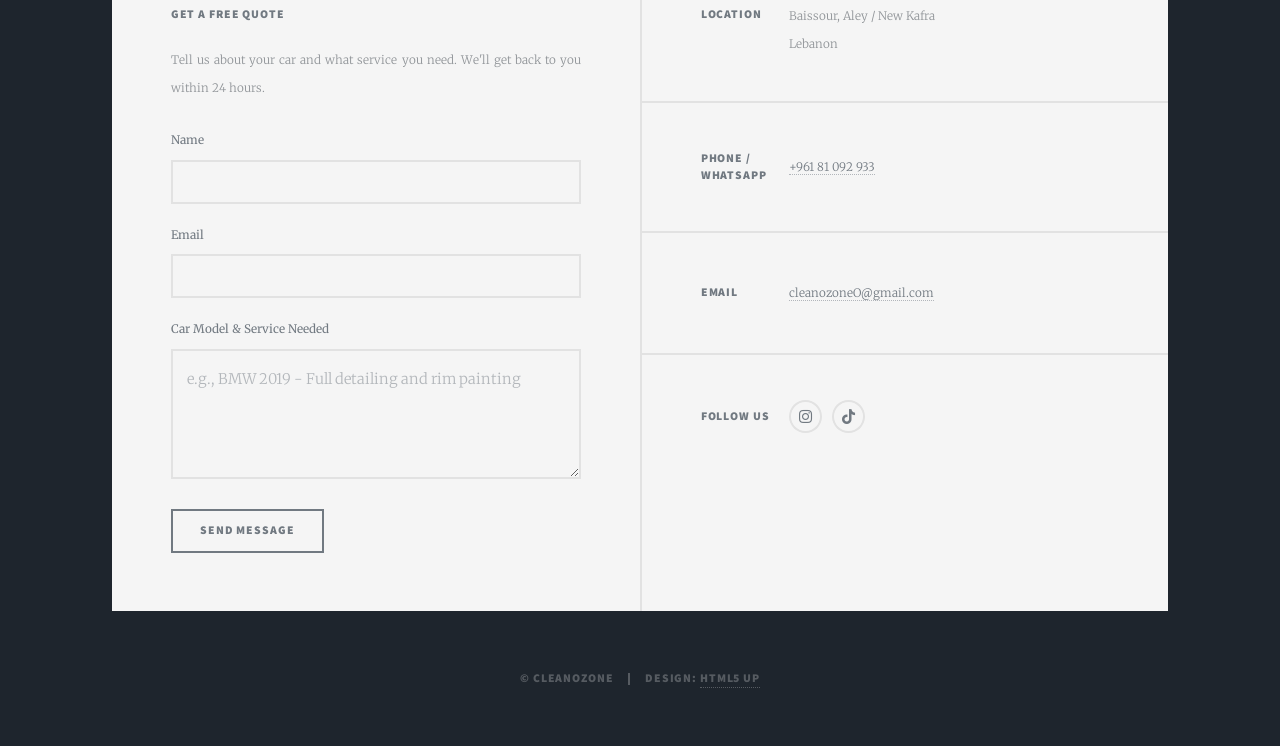
<file: feedback.html>
<!DOCTYPE HTML>
<!--
	Massively by HTML5 UP
	html5up.net | @ajlkn
	Free for personal and commercial use under the CCA 3.0 license (html5up.net/license)
-->
<html>
	<head>
		<title>Customer Feedback - Cleanozone Car Care & Detailing</title>
		<meta charset="utf-8" />
		<meta name="viewport" content="width=device-width, initial-scale=1, user-scalable=no" />
		<link rel="stylesheet" href="assets/css/main.css" />
		<noscript><link rel="stylesheet" href="assets/css/noscript.css" /></noscript>
		<style>
			/* Custom styles for Cleanozone */
			#header .logo {
				display: flex;
				justify-content: center;
				align-items: center;
				padding: 0.5rem 0;
				border: none !important;
				background: transparent;
			}
			#header .logo img {
				max-height: 60px;
				width: auto;
			}
			#header .logo:hover {
				border-color: transparent !important;
			}
			#header .logo {
				border-width: 0 !important;
			}
			.feedback-form {
				background: #f9f9f9;
				padding: 2rem;
				border-radius: 4px;
				margin: 2rem 0;
			}
			.feedback-question {
				margin-bottom: 2rem;
				padding-bottom: 1rem;
				border-bottom: 1px solid #eeeeee;
			}
			.feedback-question h3 {
				margin-bottom: 1rem;
				color: #212931;
			}
			
			/* Radio button styles */
			.rating-option, .service-option {
				display: inline-block;
				margin-right: 1.5rem;
				margin-bottom: 0.75rem;
				cursor: pointer;
			}
			
			input[type="radio"] {
				width: 16px !important;
				height: 16px !important;
				margin-right: 8px !important;
				display: inline-block !important;
				opacity: 1 !important;
				visibility: visible !important;
				position: static !important;
				-webkit-appearance: radio !important;
				-moz-appearance: radio !important;
				appearance: radio !important;
			}
			
			label {
				cursor: pointer;
				font-weight: normal;
				text-transform: none;
				letter-spacing: normal;
				font-family: inherit;
			}
			
			.field-row {
				margin: 0.5rem 0 0 0;
			}
			
			.testimonial-card {
				background: #ffffff;
				border: 1px solid #eeeeee;
				padding: 1.5rem;
				margin-bottom: 1.5rem;
				border-radius: 4px;
			}
			.testimonial-card .stars {
				color: #ffc107;
				margin-bottom: 0.5rem;
			}
			.testimonial-card .customer-name {
				font-weight: bold;
				color: #18bfef;
			}
			.testimonial-card .service-used {
				font-size: 0.8rem;
				color: #909498;
				margin-bottom: 0.5rem;
			}
			.testimonial-card .feedback-date {
				font-size: 0.7rem;
				color: #bbb;
				margin-top: 0.5rem;
			}
			
			.success-message {
				background: #4CAF50;
				color: white;
				padding: 1rem;
				border-radius: 4px;
				margin-bottom: 1rem;
				display: none;
			}
			
			.delete-btn {
				background: #ff4444;
				color: white;
				border: none;
				padding: 0.3rem 0.8rem;
				border-radius: 3px;
				cursor: pointer;
				font-size: 0.7rem;
				margin-top: 0.5rem;
			}
			
			.delete-btn:hover {
				background: #cc0000;
			}
			
			.clear-all {
				background: #666;
				color: white;
				border: none;
				padding: 0.5rem 1rem;
				border-radius: 4px;
				cursor: pointer;
				margin-bottom: 1rem;
			}
			
			.clear-all:hover {
				background: #444;
			}
		</style>
	</head>
	<body class="is-preload">

		<!-- Wrapper -->
			<div id="wrapper">

				<!-- Header -->
					<header id="header">
						<a href="index.html" class="logo">
							<img src="images/Screenshot_20260503_004643_Gallery.jpg" alt="Cleanozone Logo" />
						</a>
					</header>

				<!-- Nav -->
					<nav id="nav">
						<ul class="links">
							<li><a href="index.html">Home</a></li>
							<li><a href="generic.html">Our Services</a></li>
							<li><a href="elements.html">Booking</a></li>
							<li class="active"><a href="feedback.html">Feedback</a></li>
						</ul>
						<ul class="icons">
							<li><a href="https://www.instagram.com/cleano_zone.lb" target="_blank" class="icon brands fa-instagram"><span class="label">Instagram</span></a></li>
							<li><a href="https://www.tiktok.com/@cleano_zone.lb" target="_blank" class="icon brands fa-tiktok"><span class="label">TikTok</span></a></li>
						</ul>
					</nav>

				<!-- Main -->
					<div id="main">

						<!-- Post -->
							<section class="post">
								<header class="major">
									<h1>Customer<br />
									Feedback</h1>
									<p>Help us improve our car wash, detailing, polishing, and rim painting services.<br />
									Your opinion matters to us!</p>
								</header>

								<!-- Success Message -->
								<div id="successMessage" class="success-message">
									✅ Thank you for your feedback!
								</div>

								<!-- Feedback Form -->
								<div class="feedback-form">
									<h2>📝 Share Your Experience</h2>
									<p>Please take a moment to rate your recent service at Cleanozone.</p>
									
									<form id="feedbackForm">
										
										<!-- Which service did you use? -->
										<div class="feedback-question">
											<h3>⭐ Which service did you use?</h3>
											<div class="field-row">
												<label class="service-option">
													<input type="radio" name="service" value="Basic Wash" /> Basic Wash
												</label>
												<label class="service-option">
													<input type="radio" name="service" value="Full Detailing" /> Full Detailing
												</label>
												<label class="service-option">
													<input type="radio" name="service" value="Polishing" /> Polishing
												</label>
												<label class="service-option">
													<input type="radio" name="service" value="Rim Painting" /> Rim Painting
												</label>
												<label class="service-option">
													<input type="radio" name="service" value="Deep Cleaning" /> Deep Cleaning
												</label>
												<label class="service-option">
													<input type="radio" name="service" value="Ceramic Coating" /> Ceramic Coating
												</label>
											</div>
										</div>
										
										<!-- How was your experience? -->
										<div class="feedback-question">
											<h3>😊 How was your experience?</h3>
											<div class="field-row">
												<label class="rating-option">
													<input type="radio" name="experience" value="Excellent" /> 🌟🌟🌟🌟🌟 Excellent
												</label>
												<label class="rating-option">
													<input type="radio" name="experience" value="Good" /> 🌟🌟🌟🌟 Good
												</label>
												<label class="rating-option">
													<input type="radio" name="experience" value="Average" /> 🌟🌟🌟 Average
												</label>
												<label class="rating-option">
													<input type="radio" name="experience" value="Bad" /> 🌟 Bad
												</label>
											</div>
										</div>
										
										<!-- Would you recommend us? -->
										<div class="feedback-question">
											<h3>👍 Would you recommend Cleanozone to others?</h3>
											<div class="field-row">
												<label class="rating-option">
													<input type="radio" name="recommend" value="Yes" /> Definitely Yes
												</label>
												<label class="rating-option">
													<input type="radio" name="recommend" value="Maybe" /> Maybe
												</label>
												<label class="rating-option">
													<input type="radio" name="recommend" value="No" /> No
												</label>
											</div>
										</div>
										
										<!-- Cleaning Quality -->
										<div class="feedback-question">
											<h3>🧼 How would you rate the cleaning quality?</h3>
											<div class="field-row">
												<label class="rating-option">
													<input type="radio" name="quality" value="5" /> 5 - Perfect
												</label>
												<label class="rating-option">
													<input type="radio" name="quality" value="4" /> 4 - Very Good
												</label>
												<label class="rating-option">
													<input type="radio" name="quality" value="3" /> 3 - Good
												</label>
												<label class="rating-option">
													<input type="radio" name="quality" value="2" /> 2 - Fair
												</label>
												<label class="rating-option">
													<input type="radio" name="quality" value="1" /> 1 - Poor
												</label>
											</div>
										</div>
										
										<!-- Customer Service -->
										<div class="feedback-question">
											<h3>👔 How would you rate our customer service?</h3>
											<div class="field-row">
												<label class="rating-option">
													<input type="radio" name="customerservice" value="5" /> 5 - Excellent
												</label>
												<label class="rating-option">
													<input type="radio" name="customerservice" value="4" /> 4 - Very Good
												</label>
												<label class="rating-option">
													<input type="radio" name="customerservice" value="3" /> 3 - Good
												</label>
												<label class="rating-option">
													<input type="radio" name="customerservice" value="2" /> 2 - Fair
												</label>
												<label class="rating-option">
													<input type="radio" name="customerservice" value="1" /> 1 - Poor
												</label>
											</div>
										</div>
										
										<!-- Price/Value -->
										<div class="feedback-question">
											<h3>💰 Do you feel our prices are fair for the quality?</h3>
											<div class="field-row">
												<label class="rating-option">
													<input type="radio" name="value" value="Yes" /> Yes, great value
												</label>
												<label class="rating-option">
													<input type="radio" name="value" value="Maybe" /> Fair price
												</label>
												<label class="rating-option">
													<input type="radio" name="value" value="No" /> Too expensive
												</label>
											</div>
										</div>
										
										<!-- How did you hear about us? -->
										<div class="feedback-question">
											<h3>📢 How did you hear about Cleanozone?</h3>
											<div class="field-row">
												<label class="service-option">
													<input type="radio" name="heard" value="Instagram" /> Instagram
												</label>
												<label class="service-option">
													<input type="radio" name="heard" value="TikTok" /> TikTok
												</label>
												<label class="service-option">
													<input type="radio" name="heard" value="Friend/Family" /> Friend/Family
												</label>
												<label class="service-option">
													<input type="radio" name="heard" value="Google" /> Google Search
												</label>
												<label class="service-option">
													<input type="radio" name="heard" value="Walked by" /> Walked by / Saw sign
												</label>
											</div>
										</div>
										
										<!-- Name (optional) -->
										<div class="feedback-question">
											<h3>📝 Name (optional)</h3>
											<input type="text" name="customer-name" id="customer-name" placeholder="Your name (or leave blank for anonymous)" style="width: 100%; max-width: 300px;" />
										</div>
										
										<!-- Any comments or feedback -->
										<div class="feedback-question">
											<h3>💬 Any comments or feedback?</h3>
											<textarea name="feedback-message" id="feedback-message" placeholder="Tell us about your experience. What did we do well? How can we improve?" rows="4" style="width: 100%;"></textarea>
										</div>
										
										<!-- Submit Button -->
										<ul class="actions">
											<li><button type="button" id="submitFeedback" class="button primary">Submit Feedback</button></li>
											<li><button type="reset" class="button">Clear Form</button></li>
										</ul>
										
									</form>
								</div>

								<hr />

								<!-- Customer Testimonials -->
								<h2>⭐ Customer Feedback</h2>
								<div style="text-align: right; margin-bottom: 1rem;">
									<button id="clearAllFeedback" class="clear-all">🗑️ Clear All Feedback</button>
								</div>
								<div id="feedbackList">
									<!-- Saved feedback will appear here -->
								</div>

							</section>

					</div>

				<!-- Footer -->
					<footer id="footer">
						<section>
							<h3>Get a Free Quote</h3>
							<p>Tell us about your car and what service you need. We'll get back to you within 24 hours.</p>
							<form method="post" action="#">
								<div class="fields">
									<div class="field">
										<label for="name">Name</label>
										<input type="text" name="name" id="name" />
									</div>
									<div class="field">
										<label for="email">Email</label>
										<input type="text" name="email" id="email" />
									</div>
									<div class="field">
										<label for="message">Car Model & Service Needed</label>
										<textarea name="message" id="message" rows="3" placeholder="e.g., BMW 2019 - Full detailing and rim painting"></textarea>
									</div>
								</div>
								<ul class="actions">
									<li><input type="submit" value="Send Message" /></li>
								</ul>
							</form>
						</section>
						<section class="split contact">
							<section class="alt">
								<h3>Location</h3>
								<p>Baissour, Aley / New Kafra<br />
								Lebanon</p>
							</section>
							<section>
								<h3>Phone / WhatsApp</h3>
								<p><a href="tel:+96181092933">+961 81 092 933</a></p>
							</section>
							<section>
								<h3>Email</h3>
								<p><a href="mailto:cleanozoneO@gmail.com">cleanozoneO@gmail.com</a></p>
							</section>
							<section>
								<h3>Follow Us</h3>
								<ul class="icons alt">
									<li><a href="https://www.instagram.com/cleano_zone.lb" target="_blank" class="icon brands alt fa-instagram"><span class="label">Instagram</span></a></li>
									<li><a href="https://www.tiktok.com/@cleano_zone.lb" target="_blank" class="icon brands alt fa-tiktok"><span class="label">TikTok</span></a></li>
								</ul>
							</section>
						</section>
					</footer>

				<!-- Copyright -->
					<div id="copyright">
						<ul><li>&copy; Cleanozone</li><li>Design: <a href="https://html5up.net">HTML5 UP</a></li></ul>
					</div>

			</div>

		<!-- Scripts -->
			<script src="assets/js/jquery.min.js"></script>
			<script src="assets/js/jquery.scrollex.min.js"></script>
			<script src="assets/js/jquery.scrolly.min.js"></script>
			<script src="assets/js/browser.min.js"></script>
			<script src="assets/js/breakpoints.min.js"></script>
			<script src="assets/js/util.js"></script>
			<script src="assets/js/main.js"></script>
			
		<!-- Custom JavaScript for saving feedback -->
		<script>
			// Load saved feedback from localStorage when page loads
			function loadFeedback() {
				const savedFeedback = localStorage.getItem('cleanozoneFeedback');
				if (savedFeedback) {
					const feedbacks = JSON.parse(savedFeedback);
					displayFeedback(feedbacks);
				} else {
					// Show demo feedback if none exists
					const demoFeedback = [
						{
							name: "Ali K.",
							service: "Full Detailing",
							experience: "Excellent",
							recommend: "Yes",
							quality: "5",
							customerservice: "5",
							value: "Yes",
							heard: "Instagram",
							comment: "Amazing service! My car looks brand new after the full detailing. The team was professional and thorough. Highly recommend Cleanozone!",
							date: new Date().toLocaleDateString()
						},
						{
							name: "Maria H.",
							service: "Rim Painting",
							experience: "Excellent",
							recommend: "Yes",
							quality: "5",
							customerservice: "4",
							value: "Yes",
							heard: "TikTok",
							comment: "Got my rims painted matte black. They look incredible! Great attention to detail and fair pricing.",
							date: new Date().toLocaleDateString()
						}
					];
					localStorage.setItem('cleanozoneFeedback', JSON.stringify(demoFeedback));
					displayFeedback(demoFeedback);
				}
			}
			
			// Display feedback cards
			function displayFeedback(feedbacks) {
				const container = document.getElementById('feedbackList');
				if (!feedbacks || feedbacks.length === 0) {
					container.innerHTML = '<p style="text-align: center;">No feedback yet. Be the first to leave a review!</p>';
					return;
				}
				
				let html = '';
				for (let i = 0; i < feedbacks.length; i++) {
					const f = feedbacks[i];
					const starRating = getStarRating(f.experience);
					
					html += `
						<div class="testimonial-card" data-index="${i}">
							<div class="stars">${starRating}</div>
							<p>"${f.comment || 'Great service!'}"</p>
							<div class="service-used">Service: ${f.service || 'Not specified'}</div>
							<div class="customer-name">- ${f.name || 'Anonymous'}</div>
							<div class="feedback-date">📅 ${f.date || new Date().toLocaleDateString()}</div>
							<button class="delete-btn" onclick="deleteFeedback(${i})">🗑️ Delete</button>
						</div>
					`;
				}
				container.innerHTML = html;
			}
			
			// Convert experience to stars
			function getStarRating(experience) {
				switch(experience) {
					case 'Excellent': return '★★★★★';
					case 'Good': return '★★★★☆';
					case 'Average': return '★★★☆☆';
					case 'Bad': return '★★☆☆☆';
					default: return '★★★★★';
				}
			}
			
			// Save new feedback
			function saveFeedback(feedback) {
				const savedFeedback = localStorage.getItem('cleanozoneFeedback');
				let feedbacks = savedFeedback ? JSON.parse(savedFeedback) : [];
				feedbacks.unshift(feedback); // Add new feedback at the beginning
				localStorage.setItem('cleanozoneFeedback', JSON.stringify(feedbacks));
				displayFeedback(feedbacks);
			}
			
			// Delete single feedback
			function deleteFeedback(index) {
				const savedFeedback = localStorage.getItem('cleanozoneFeedback');
				let feedbacks = JSON.parse(savedFeedback);
				feedbacks.splice(index, 1);
				localStorage.setItem('cleanozoneFeedback', JSON.stringify(feedbacks));
				displayFeedback(feedbacks);
				showMessage('Feedback deleted!', '#ff4444');
			}
			
			// Clear all feedback
			function clearAllFeedback() {
				if (confirm('Are you sure you want to delete ALL feedback?')) {
					localStorage.removeItem('cleanozoneFeedback');
					displayFeedback([]);
					showMessage('All feedback cleared!', '#ff4444');
				}
			}
			
			// Show success/error message
			function showMessage(msg, color = '#4CAF50') {
				const msgDiv = document.getElementById('successMessage');
				msgDiv.textContent = msg;
				msgDiv.style.backgroundColor = color;
				msgDiv.style.display = 'block';
				setTimeout(() => {
					msgDiv.style.display = 'none';
				}, 3000);
			}
			
			// Get selected radio value
			function getSelectedValue(name) {
				const radios = document.getElementsByName(name);
				for (let i = 0; i < radios.length; i++) {
					if (radios[i].checked) {
						return radios[i].value;
					}
				}
				return null;
			}
			
			// Submit feedback
			document.getElementById('submitFeedback').addEventListener('click', function() {
				const service = getSelectedValue('service');
				const experience = getSelectedValue('experience');
				const recommend = getSelectedValue('recommend');
				const quality = getSelectedValue('quality');
				const customerservice = getSelectedValue('customerservice');
				const value = getSelectedValue('value');
				const heard = getSelectedValue('heard');
				const name = document.getElementById('customer-name').value;
				const comment = document.getElementById('feedback-message').value;
				
				if (!service) {
					showMessage('Please select a service!', '#ff9800');
					return;
				}
				if (!experience) {
					showMessage('Please rate your experience!', '#ff9800');
					return;
				}
				
				const feedback = {
					name: name || 'Anonymous',
					service: service,
					experience: experience,
					recommend: recommend,
					quality: quality,
					customerservice: customerservice,
					value: value,
					heard: heard,
					comment: comment || 'No comment provided',
					date: new Date().toLocaleDateString()
				};
				
				saveFeedback(feedback);
				
				// Clear form
				document.getElementById('feedbackForm').reset();
				document.getElementById('customer-name').value = '';
				document.getElementById('feedback-message').value = '';
				
				showMessage('✅ Thank you for your feedback!');
			});
			
			// Clear all button
			document.getElementById('clearAllFeedback').addEventListener('click', clearAllFeedback);
			
			// Load feedback when page loads
			loadFeedback();
		</script>

	</body>
</html>
</file>
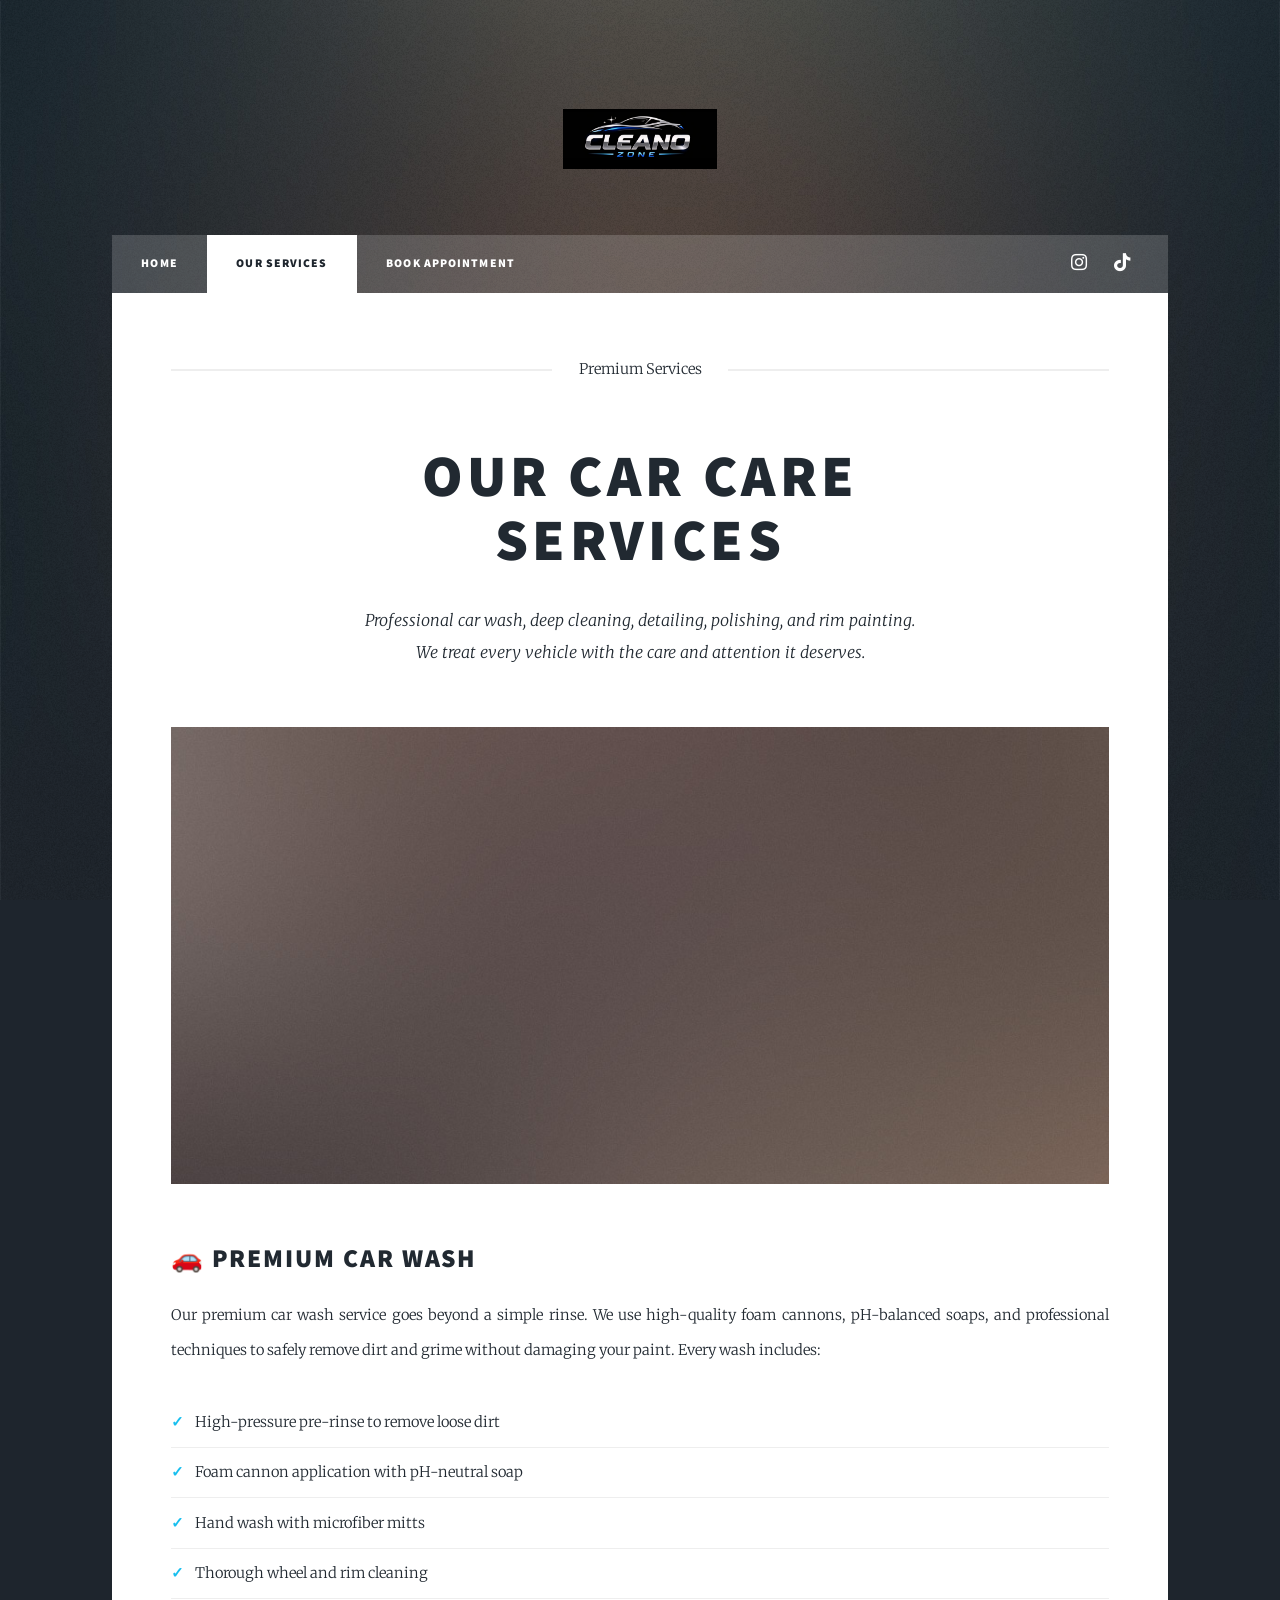
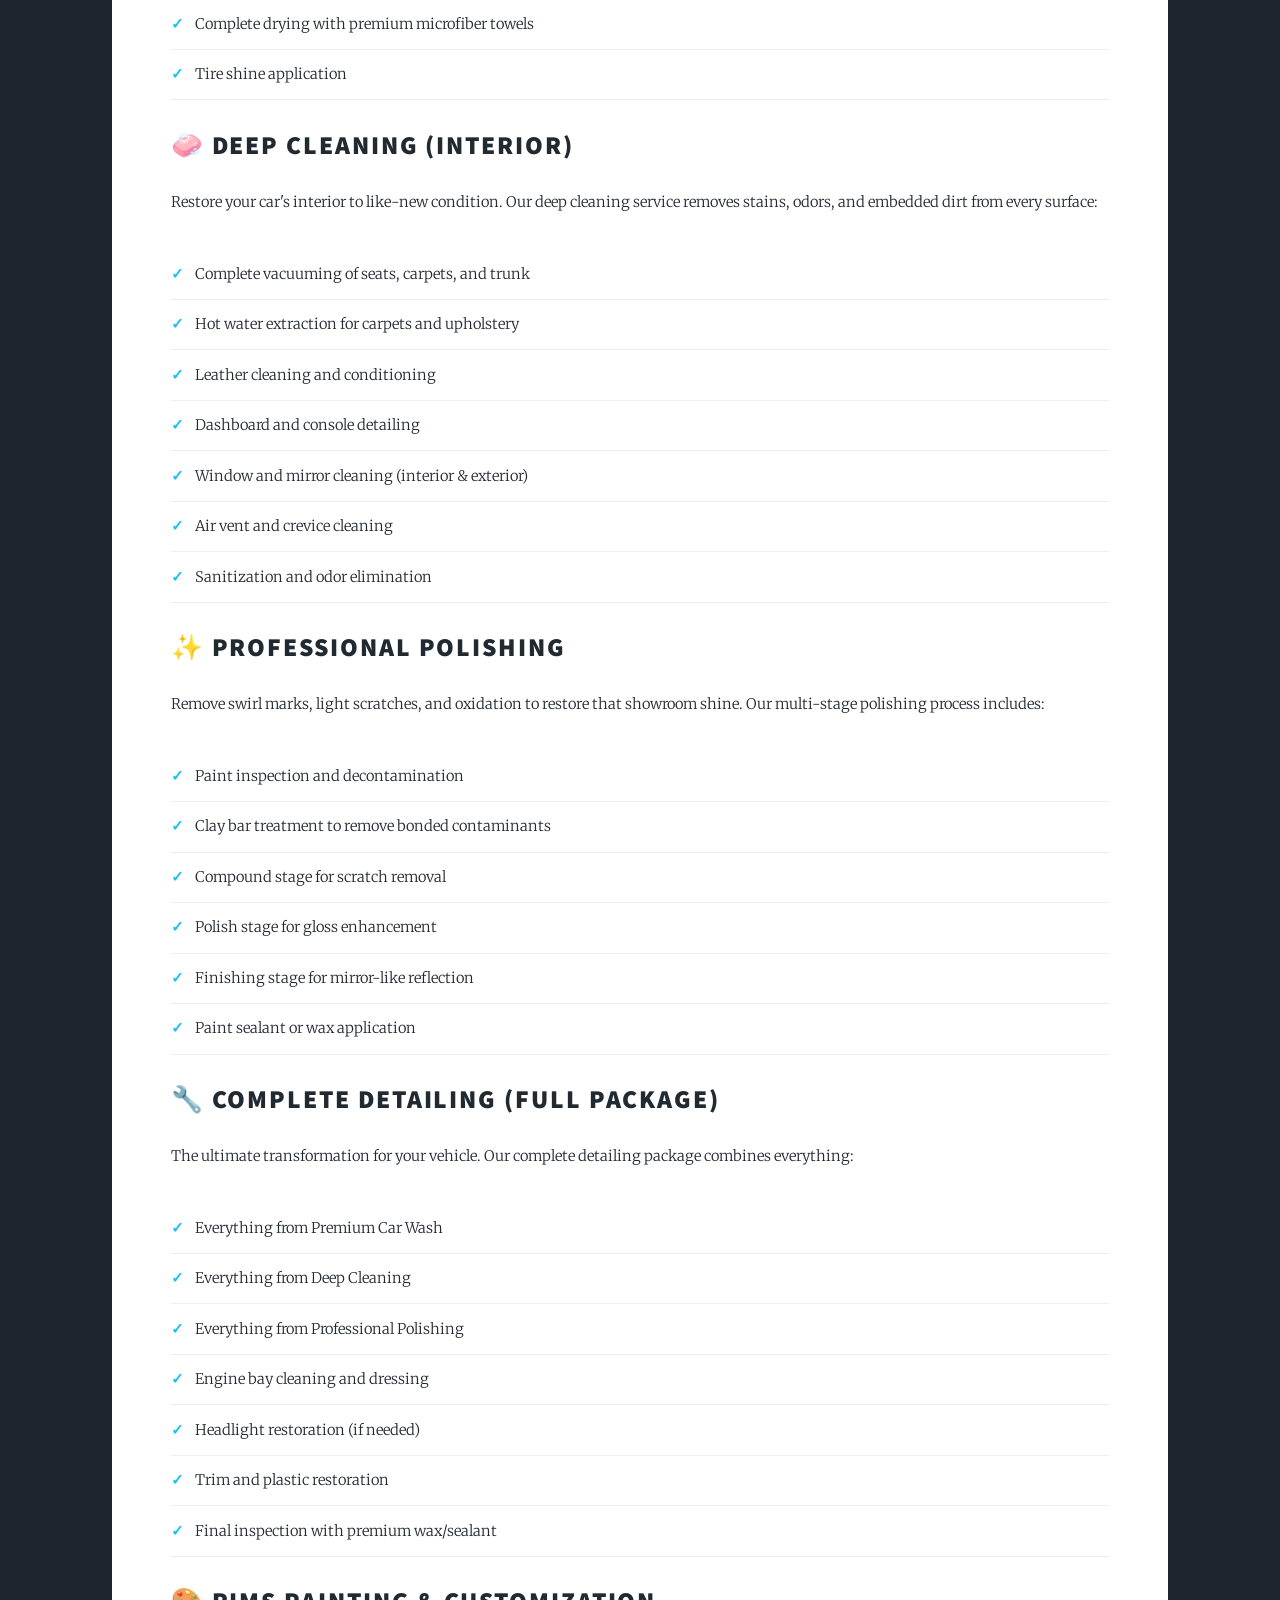
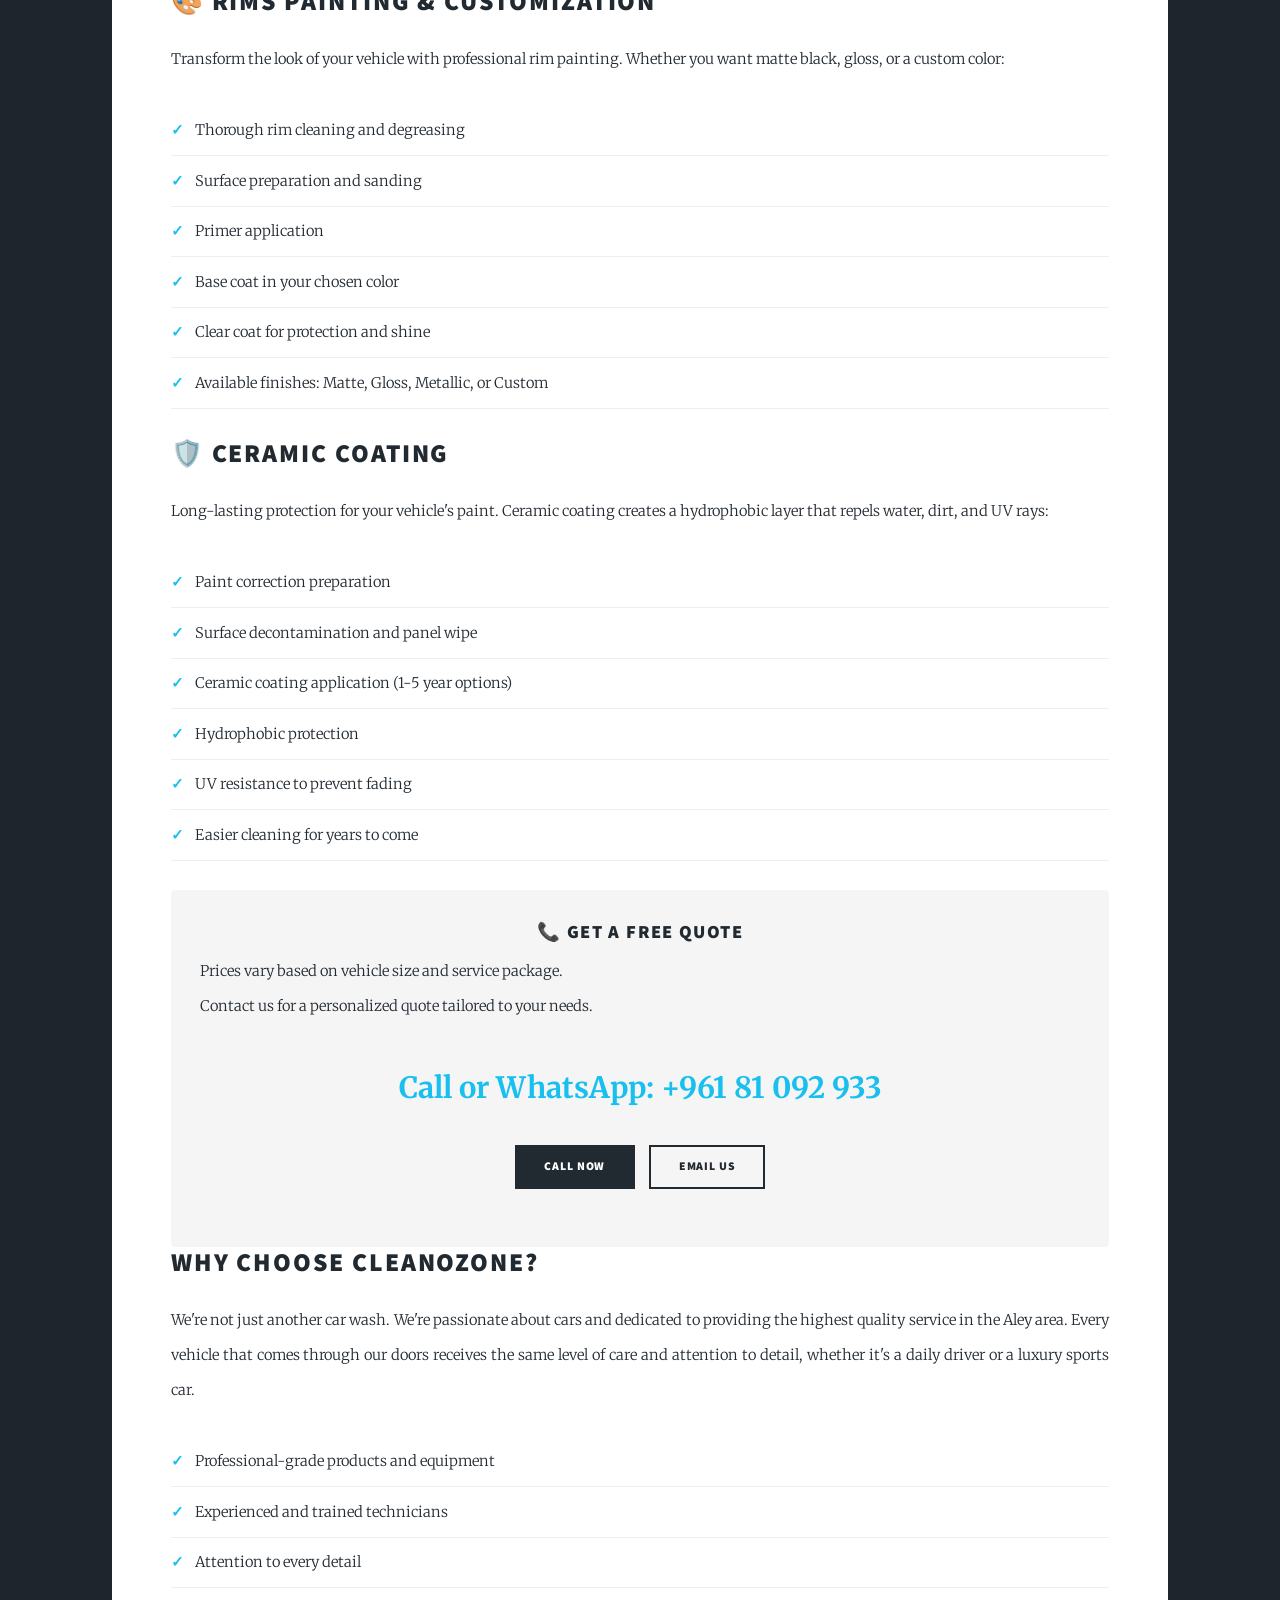
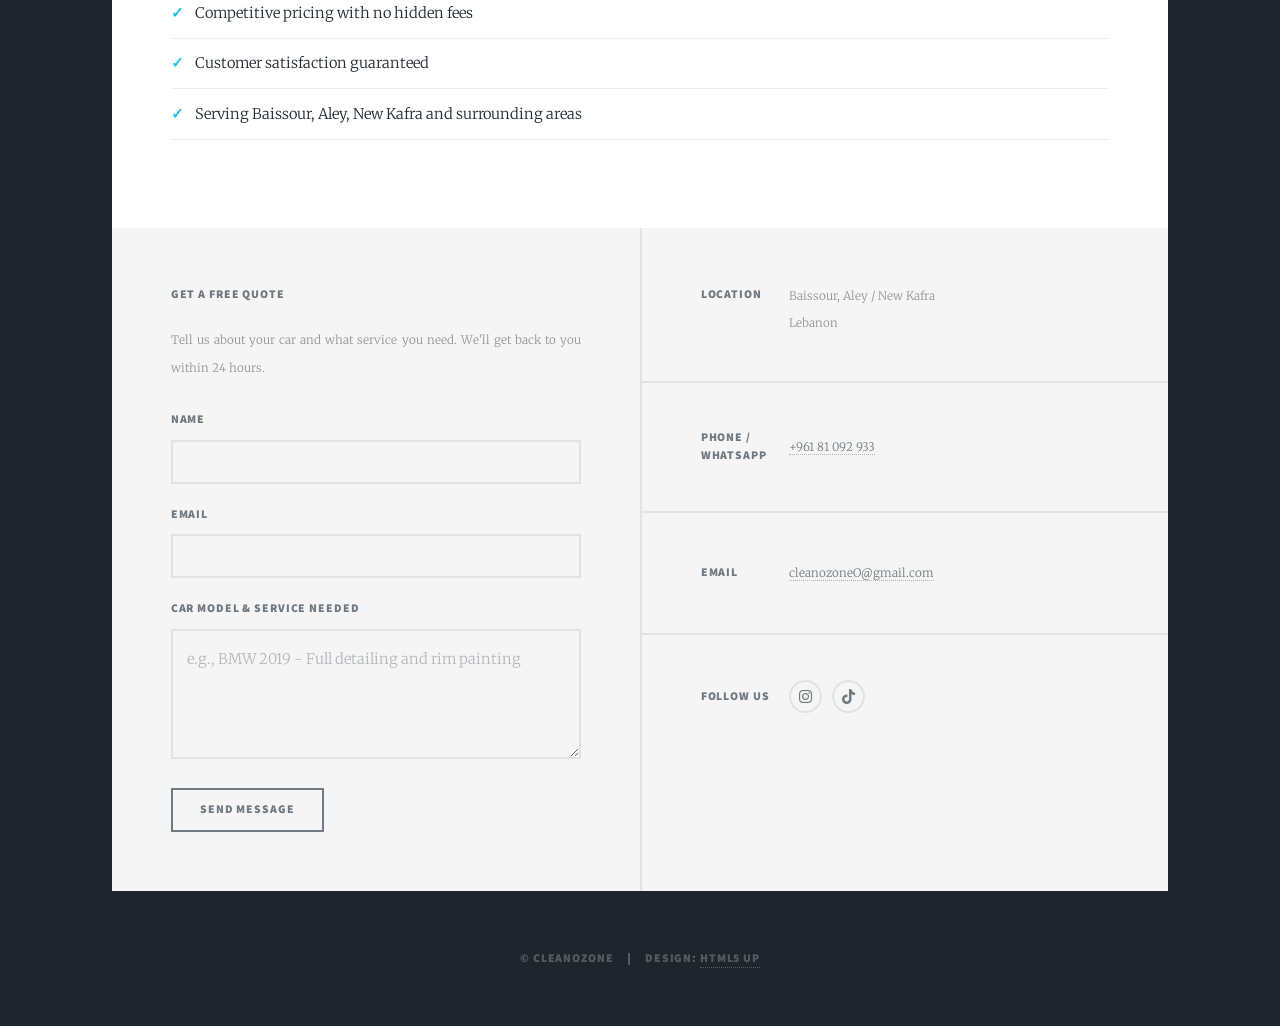
<file: generic.html>
<!DOCTYPE HTML>
<!--
	Massively by HTML5 UP
	html5up.net | @ajlkn
	Free for personal and commercial use under the CCA 3.0 license (html5up.net/license)
-->
<html>
	<head>
		<title>Our Services - Cleanozone Car Care & Detailing</title>
		<meta charset="utf-8" />
		<meta name="viewport" content="width=device-width, initial-scale=1, user-scalable=no" />
		<link rel="stylesheet" href="assets/css/main.css" />
		<noscript><link rel="stylesheet" href="assets/css/noscript.css" /></noscript>
		<style>
			/* Custom styles for Cleanozone */
			#header .logo {
				display: flex;
				justify-content: center;
				align-items: center;
				padding: 0.5rem 0;
				border: none !important;
				background: transparent;
			}
			#header .logo img {
				max-height: 60px;
				width: auto;
			}
			#header .logo:hover {
				border-color: transparent !important;
			}
			#header .logo {
				border-width: 0 !important;
			}
			.service-icon {
				font-size: 3rem;
				color: #18bfef;
				margin-bottom: 1rem;
			}
			.service-list {
				list-style: none;
				padding-left: 0;
			}
			.service-list li {
				padding: 0.5rem 0;
				border-bottom: 1px solid #eeeeee;
			}
			.service-list li:before {
				content: "✓";
				color: #18bfef;
				margin-right: 0.75rem;
				font-weight: bold;
			}
			.pricing-box {
				background: #f5f5f5;
				padding: 2rem;
				margin-top: 2rem;
				text-align: center;
				border-radius: 4px;
			}
			.pricing-box h3 {
				margin-bottom: 0.5rem;
			}
			.pricing-box .price {
				font-size: 2rem;
				font-weight: bold;
				color: #18bfef;
			}
		</style>
	</head>
	<body class="is-preload">

		<!-- Wrapper -->
			<div id="wrapper">

				<!-- Header -->
					<header id="header">
						<a href="index.html" class="logo">
							<img src="images/Screenshot_20260503_004643_Gallery.jpg" alt="Cleanozone Logo" />
						</a>
					</header>

				<!-- Nav -->
					<nav id="nav">
						<ul class="links">
							<li><a href="index.html">Home</a></li>
							<li class="active"><a href="generic.html">Our Services</a></li>
							<li><a href="elements.html">Book Appointment</a></li>
						</ul>
						<ul class="icons">
							<li><a href="https://www.instagram.com/cleano_zone.lb" target="_blank" class="icon brands fa-instagram"><span class="label">Instagram</span></a></li>
							<li><a href="https://www.tiktok.com/@cleano_zone.lb" target="_blank" class="icon brands fa-tiktok"><span class="label">TikTok</span></a></li>
						</ul>
					</nav>

				<!-- Main -->
					<div id="main">

						<!-- Post -->
							<section class="post">
								<header class="major">
									<span class="date">Premium Services</span>
									<h1>Our Car Care<br />
									Services</h1>
									<p>Professional car wash, deep cleaning, detailing, polishing, and rim painting.<br />
									We treat every vehicle with the care and attention it deserves.</p>
								</header>
								<div class="image main"><img src="images/pic01.jpg" alt="Cleanozone car detailing service" /></div>

								<!-- Service 1: Premium Car Wash -->
								<h2>🚗 Premium Car Wash</h2>
								<p>Our premium car wash service goes beyond a simple rinse. We use high-quality foam cannons, pH-balanced soaps, and professional techniques to safely remove dirt and grime without damaging your paint. Every wash includes:</p>
								<ul class="service-list">
									<li>High-pressure pre-rinse to remove loose dirt</li>
									<li>Foam cannon application with pH-neutral soap</li>
									<li>Hand wash with microfiber mitts</li>
									<li>Thorough wheel and rim cleaning</li>
									<li>Complete drying with premium microfiber towels</li>
									<li>Tire shine application</li>
								</ul>

								<!-- Service 2: Deep Cleaning -->
								<h2>🧼 Deep Cleaning (Interior)</h2>
								<p>Restore your car's interior to like-new condition. Our deep cleaning service removes stains, odors, and embedded dirt from every surface:</p>
								<ul class="service-list">
									<li>Complete vacuuming of seats, carpets, and trunk</li>
									<li>Hot water extraction for carpets and upholstery</li>
									<li>Leather cleaning and conditioning</li>
									<li>Dashboard and console detailing</li>
									<li>Window and mirror cleaning (interior & exterior)</li>
									<li>Air vent and crevice cleaning</li>
									<li>Sanitization and odor elimination</li>
								</ul>

								<!-- Service 3: Professional Polishing -->
								<h2>✨ Professional Polishing</h2>
								<p>Remove swirl marks, light scratches, and oxidation to restore that showroom shine. Our multi-stage polishing process includes:</p>
								<ul class="service-list">
									<li>Paint inspection and decontamination</li>
									<li>Clay bar treatment to remove bonded contaminants</li>
									<li>Compound stage for scratch removal</li>
									<li>Polish stage for gloss enhancement</li>
									<li>Finishing stage for mirror-like reflection</li>
									<li>Paint sealant or wax application</li>
								</ul>

								<!-- Service 4: Complete Detailing -->
								<h2>🔧 Complete Detailing (Full Package)</h2>
								<p>The ultimate transformation for your vehicle. Our complete detailing package combines everything:</p>
								<ul class="service-list">
									<li>Everything from Premium Car Wash</li>
									<li>Everything from Deep Cleaning</li>
									<li>Everything from Professional Polishing</li>
									<li>Engine bay cleaning and dressing</li>
									<li>Headlight restoration (if needed)</li>
									<li>Trim and plastic restoration</li>
									<li>Final inspection with premium wax/sealant</li>
								</ul>

								<!-- Service 5: Rims Painting -->
								<h2>🎨 Rims Painting & Customization</h2>
								<p>Transform the look of your vehicle with professional rim painting. Whether you want matte black, gloss, or a custom color:</p>
								<ul class="service-list">
									<li>Thorough rim cleaning and degreasing</li>
									<li>Surface preparation and sanding</li>
									<li>Primer application</li>
									<li>Base coat in your chosen color</li>
									<li>Clear coat for protection and shine</li>
									<li>Available finishes: Matte, Gloss, Metallic, or Custom</li>
								</ul>

								<!-- Service 6: Ceramic Coating -->
								<h2>🛡️ Ceramic Coating</h2>
								<p>Long-lasting protection for your vehicle's paint. Ceramic coating creates a hydrophobic layer that repels water, dirt, and UV rays:</p>
								<ul class="service-list">
									<li>Paint correction preparation</li>
									<li>Surface decontamination and panel wipe</li>
									<li>Ceramic coating application (1-5 year options)</li>
									<li>Hydrophobic protection</li>
									<li>UV resistance to prevent fading</li>
									<li>Easier cleaning for years to come</li>
								</ul>

								<!-- Pricing Information -->
								<div class="pricing-box">
									<h3>📞 Get a Free Quote</h3>
									<p>Prices vary based on vehicle size and service package.<br />
									Contact us for a personalized quote tailored to your needs.</p>
									<div class="price">Call or WhatsApp: +961 81 092 933</div>
									<ul class="actions special" style="margin-top: 1.5rem;">
										<li><a href="tel:+96181092933" class="button primary">Call Now</a></li>
										<li><a href="mailto:cleanozoneO@gmail.com" class="button">Email Us</a></li>
									</ul>
								</div>

								<!-- Why Choose Us -->
								<h2>Why Choose Cleanozone?</h2>
								<p>We're not just another car wash. We're passionate about cars and dedicated to providing the highest quality service in the Aley area. Every vehicle that comes through our doors receives the same level of care and attention to detail, whether it's a daily driver or a luxury sports car.</p>
								<ul class="service-list">
									<li>Professional-grade products and equipment</li>
									<li>Experienced and trained technicians</li>
									<li>Attention to every detail</li>
									<li>Competitive pricing with no hidden fees</li>
									<li>Customer satisfaction guaranteed</li>
									<li>Serving Baissour, Aley, New Kafra and surrounding areas</li>
								</ul>

							</section>

					</div>

				<!-- Footer -->
					<footer id="footer">
						<section>
							<h3>Get a Free Quote</h3>
							<p>Tell us about your car and what service you need. We'll get back to you within 24 hours.</p>
							<form method="post" action="#">
								<div class="fields">
									<div class="field">
										<label for="name">Name</label>
										<input type="text" name="name" id="name" />
									</div>
									<div class="field">
										<label for="email">Email</label>
										<input type="text" name="email" id="email" />
									</div>
									<div class="field">
										<label for="message">Car Model & Service Needed</label>
										<textarea name="message" id="message" rows="3" placeholder="e.g., BMW 2019 - Full detailing and rim painting"></textarea>
									</div>
								</div>
								<ul class="actions">
									<li><input type="submit" value="Send Message" /></li>
								</ul>
							</form>
						</section>
						<section class="split contact">
							<section class="alt">
								<h3>Location</h3>
								<p>Baissour, Aley / New Kafra<br />
								Lebanon</p>
							</section>
							<section>
								<h3>Phone / WhatsApp</h3>
								<p><a href="tel:+96181092933">+961 81 092 933</a></p>
							</section>
							<section>
								<h3>Email</h3>
								<p><a href="mailto:cleanozoneO@gmail.com">cleanozoneO@gmail.com</a></p>
							</section>
							<section>
								<h3>Follow Us</h3>
								<ul class="icons alt">
									<li><a href="https://www.instagram.com/cleano_zone.lb" target="_blank" class="icon brands alt fa-instagram"><span class="label">Instagram</span></a></li>
									<li><a href="https://www.tiktok.com/@cleano_zone.lb" target="_blank" class="icon brands alt fa-tiktok"><span class="label">TikTok</span></a></li>
								</ul>
							</section>
						</section>
					</footer>

				<!-- Copyright -->
					<div id="copyright">
						<ul><li>&copy; Cleanozone</li><li>Design: <a href="https://html5up.net">HTML5 UP</a></li></ul>
					</div>

			</div>

		<!-- Scripts -->
			<script src="assets/js/jquery.min.js"></script>
			<script src="assets/js/jquery.scrollex.min.js"></script>
			<script src="assets/js/jquery.scrolly.min.js"></script>
			<script src="assets/js/browser.min.js"></script>
			<script src="assets/js/breakpoints.min.js"></script>
			<script src="assets/js/util.js"></script>
			<script src="assets/js/main.js"></script>

	</body>
</html>
</file>
<file: assets/css/main.css>
@import url(fontawesome-all.min.css);
@import url("https://fonts.googleapis.com/css?family=Merriweather:300,700,300italic,700italic|Source+Sans+Pro:900");

/*
	Massively by HTML5 UP
	html5up.net | @ajlkn
	Free for personal and commercial use under the CCA 3.0 license (html5up.net/license)
*/

html, body, div, span, applet, object,
iframe, h1, h2, h3, h4, h5, h6, p, blockquote,
pre, a, abbr, acronym, address, big, cite,
code, del, dfn, em, img, ins, kbd, q, s, samp,
small, strike, strong, sub, sup, tt, var, b,
u, i, center, dl, dt, dd, ol, ul, li, fieldset,
form, label, legend, table, caption, tbody,
tfoot, thead, tr, th, td, article, aside,
canvas, details, embed, figure, figcaption,
footer, header, hgroup, menu, nav, output, ruby,
section, summary, time, mark, audio, video {
	margin: 0;
	padding: 0;
	border: 0;
	font-size: 100%;
	font: inherit;
	vertical-align: baseline;}

article, aside, details, figcaption, figure,
footer, header, hgroup, menu, nav, section {
	display: block;}

body {
	line-height: 1;
}

ol, ul {
	list-style: none;
}

blockquote, q {
	quotes: none;
}

	blockquote:before, blockquote:after, q:before, q:after {
		content: '';
		content: none;
	}

table {
	border-collapse: collapse;
	border-spacing: 0;
}

body {
	-webkit-text-size-adjust: none;
}

mark {
	background-color: transparent;
	color: inherit;
}

input::-moz-focus-inner {
	border: 0;
	padding: 0;
}

input, select, textarea {
	-moz-appearance: none;
	-webkit-appearance: none;
	-ms-appearance: none;
	appearance: none;
}

/* Basic */

	@-ms-viewport {
		width: device-width;
	}

	body {
		-ms-overflow-style: scrollbar;
	}

	@media screen and (max-width: 480px) {

		html, body {
			min-width: 320px;
		}

	}

	html {
		box-sizing: border-box;
	}

	*, *:before, *:after {
		box-sizing: inherit;
	}

	body {
		background-color: #1e252d;
	}

		body.is-preload *, body.is-preload *:before, body.is-preload *:after {
			-moz-animation: none !important;
			-webkit-animation: none !important;
			-ms-animation: none !important;
			animation: none !important;
			-moz-transition: none !important;
			-webkit-transition: none !important;
			-ms-transition: none !important;
			transition: none !important;
		}

/* Type */

	html {
		font-size: 16pt;
	}

		@media screen and (max-width: 1680px) {

			html {
				font-size: 12pt;
			}

		}

		@media screen and (max-width: 1280px) {

			html {
				font-size: 11pt;
			}

		}

		@media screen and (max-width: 360px) {

			html {
				font-size: 10pt;
			}

		}

	body {
		color: #212931;
	}

	body, input, select, textarea {
		font-family: "Merriweather", Georgia, serif;
		font-weight: 300;
		font-size: 1rem;
		line-height: 2.375;
	}

	a {
		-moz-transition: color 0.2s ease-in-out, background-color 0.2s ease-in-out, border-color 0.2s ease-in-out, box-shadow 0.2s ease-in-out;
		-webkit-transition: color 0.2s ease-in-out, background-color 0.2s ease-in-out, border-color 0.2s ease-in-out, box-shadow 0.2s ease-in-out;
		-ms-transition: color 0.2s ease-in-out, background-color 0.2s ease-in-out, border-color 0.2s ease-in-out, box-shadow 0.2s ease-in-out;
		transition: color 0.2s ease-in-out, background-color 0.2s ease-in-out, border-color 0.2s ease-in-out, box-shadow 0.2s ease-in-out;
		border-bottom: dotted 1px;
		text-decoration: none;
	}

		a:hover {
			border-bottom-color: transparent;
		}

	strong, b {
		font-weight: 600;
	}

	em, i {
		font-style: italic;
	}

	p {
		text-align: justify;
		margin: 0 0 2rem 0;
	}

	h1, h2, h3, h4, h5, h6 {
		font-family: "Source Sans Pro", Helvetica, sans-serif;
		font-weight: 900;
		line-height: 1.5;
		letter-spacing: 0.075em;
		text-transform: uppercase;
		margin: 0 0 1rem 0;
	}

		h1 a, h2 a, h3 a, h4 a, h5 a, h6 a {
			border-bottom: 0;
			color: inherit;
			text-decoration: none;
		}

	h1 {
		font-size: 4rem;
		line-height: 1.1;
		margin: 0 0 2rem 0;
	}

	h2 {
		font-size: 1.75rem;
		line-height: 1.3;
		margin: 0 0 1.5rem 0;
	}

	h3 {
		font-size: 1.25rem;
		margin: 0 0 1.5rem 0;
	}

	h4 {
		font-size: 1rem;
	}

	h5 {
		font-size: 0.9rem;
	}

	h6 {
		font-size: 0.8rem;
	}

	sub {
		font-size: 0.8rem;
		position: relative;
		top: 0.5rem;
	}

	sup {
		font-size: 0.8rem;
		position: relative;
		top: -0.5rem;
	}

	blockquote {
		border-left: solid 4px;
		font-style: italic;
		margin: 0 0 2rem 0;
		padding: 0.5rem 0 0.5rem 2rem;
	}

	code {
		border: solid 2px;
		font-family: "Courier New", monospace;
		font-size: 0.9rem;
		margin: 0 0.25rem;
		padding: 0.25rem 0.65rem;
	}

	pre {
		-webkit-overflow-scrolling: touch;
		font-family: "Courier New", monospace;
		font-size: 0.9rem;
		margin: 0 0 2rem 0;
	}

		pre code {
			display: block;
			line-height: 1.75;
			padding: 1rem 1.5rem;
			overflow-x: auto;
		}

	hr {
		border: 0;
		border-bottom: solid 2px;
		margin: 3rem 0;
	}

		hr.major {
			margin: 5rem 0;
		}

	.align-left {
		text-align: left;
	}

	.align-center {
		text-align: center;
	}

	.align-right {
		text-align: right;
	}

	input, select, textarea {
		color: #212931;
	}

	a {
		color: #212931;
		border-bottom-color: rgba(33, 41, 49, 0.5);
	}

		a:hover {
			border-bottom-color: transparent;
			color: #18bfef !important;
		}

	strong, b {
		color: #212931;
	}

	h1, h2, h3, h4, h5, h6 {
		color: #212931;
	}

	blockquote {
		border-left-color: #eeeeee;
	}

	code {
		background: rgba(220, 220, 220, 0.25);
		border-color: #eeeeee;
	}

	hr {
		border-bottom-color: #eeeeee;
	}

/* Row */

	.row {
		display: flex;
		flex-wrap: wrap;
		box-sizing: border-box;
		align-items: stretch;
	}

		.row > * {
			box-sizing: border-box;
		}

		.row.gtr-uniform > * > :last-child {
			margin-bottom: 0;
		}

		.row.aln-left {
			justify-content: flex-start;
		}

		.row.aln-center {
			justify-content: center;
		}

		.row.aln-right {
			justify-content: flex-end;
		}

		.row.aln-top {
			align-items: flex-start;
		}

		.row.aln-middle {
			align-items: center;
		}

		.row.aln-bottom {
			align-items: flex-end;
		}

		.row > .imp {
			order: -1;
		}

		.row > .col-1 {
			width: 8.33333%;
		}

		.row > .off-1 {
			margin-left: 8.33333%;
		}

		.row > .col-2 {
			width: 16.66667%;
		}

		.row > .off-2 {
			margin-left: 16.66667%;
		}

		.row > .col-3 {
			width: 25%;
		}

		.row > .off-3 {
			margin-left: 25%;
		}

		.row > .col-4 {
			width: 33.33333%;
		}

		.row > .off-4 {
			margin-left: 33.33333%;
		}

		.row > .col-5 {
			width: 41.66667%;
		}

		.row > .off-5 {
			margin-left: 41.66667%;
		}

		.row > .col-6 {
			width: 50%;
		}

		.row > .off-6 {
			margin-left: 50%;
		}

		.row > .col-7 {
			width: 58.33333%;
		}

		.row > .off-7 {
			margin-left: 58.33333%;
		}

		.row > .col-8 {
			width: 66.66667%;
		}

		.row > .off-8 {
			margin-left: 66.66667%;
		}

		.row > .col-9 {
			width: 75%;
		}

		.row > .off-9 {
			margin-left: 75%;
		}

		.row > .col-10 {
			width: 83.33333%;
		}

		.row > .off-10 {
			margin-left: 83.33333%;
		}

		.row > .col-11 {
			width: 91.66667%;
		}

		.row > .off-11 {
			margin-left: 91.66667%;
		}

		.row > .col-12 {
			width: 100%;
		}

		.row > .off-12 {
			margin-left: 100%;
		}

		.row.gtr-0 {
			margin-top: 0;
			margin-left: 0rem;
		}

			.row.gtr-0 > * {
				padding: 0 0 0 0rem;
			}

			.row.gtr-0.gtr-uniform {
				margin-top: 0rem;
			}

				.row.gtr-0.gtr-uniform > * {
					padding-top: 0rem;
				}

		.row.gtr-25 {
			margin-top: 0;
			margin-left: -0.375rem;
		}

			.row.gtr-25 > * {
				padding: 0 0 0 0.375rem;
			}

			.row.gtr-25.gtr-uniform {
				margin-top: -0.375rem;
			}

				.row.gtr-25.gtr-uniform > * {
					padding-top: 0.375rem;
				}

		.row.gtr-50 {
			margin-top: 0;
			margin-left: -0.75rem;
		}

			.row.gtr-50 > * {
				padding: 0 0 0 0.75rem;
			}

			.row.gtr-50.gtr-uniform {
				margin-top: -0.75rem;
			}

				.row.gtr-50.gtr-uniform > * {
					padding-top: 0.75rem;
				}

		.row {
			margin-top: 0;
			margin-left: -1.5rem;
		}

			.row > * {
				padding: 0 0 0 1.5rem;
			}

			.row.gtr-uniform {
				margin-top: -1.5rem;
			}

				.row.gtr-uniform > * {
					padding-top: 1.5rem;
				}

		.row.gtr-150 {
			margin-top: 0;
			margin-left: -2.25rem;
		}

			.row.gtr-150 > * {
				padding: 0 0 0 2.25rem;
			}

			.row.gtr-150.gtr-uniform {
				margin-top: -2.25rem;
			}

				.row.gtr-150.gtr-uniform > * {
					padding-top: 2.25rem;
				}

		.row.gtr-200 {
			margin-top: 0;
			margin-left: -3rem;
		}

			.row.gtr-200 > * {
				padding: 0 0 0 3rem;
			}

			.row.gtr-200.gtr-uniform {
				margin-top: -3rem;
			}

				.row.gtr-200.gtr-uniform > * {
					padding-top: 3rem;
				}

		@media screen and (max-width: 1680px) {

			.row {
				display: flex;
				flex-wrap: wrap;
				box-sizing: border-box;
				align-items: stretch;
			}

				.row > * {
					box-sizing: border-box;
				}

				.row.gtr-uniform > * > :last-child {
					margin-bottom: 0;
				}

				.row.aln-left {
					justify-content: flex-start;
				}

				.row.aln-center {
					justify-content: center;
				}

				.row.aln-right {
					justify-content: flex-end;
				}

				.row.aln-top {
					align-items: flex-start;
				}

				.row.aln-middle {
					align-items: center;
				}

				.row.aln-bottom {
					align-items: flex-end;
				}

				.row > .imp-xlarge {
					order: -1;
				}

				.row > .col-1-xlarge {
					width: 8.33333%;
				}

				.row > .off-1-xlarge {
					margin-left: 8.33333%;
				}

				.row > .col-2-xlarge {
					width: 16.66667%;
				}

				.row > .off-2-xlarge {
					margin-left: 16.66667%;
				}

				.row > .col-3-xlarge {
					width: 25%;
				}

				.row > .off-3-xlarge {
					margin-left: 25%;
				}

				.row > .col-4-xlarge {
					width: 33.33333%;
				}

				.row > .off-4-xlarge {
					margin-left: 33.33333%;
				}

				.row > .col-5-xlarge {
					width: 41.66667%;
				}

				.row > .off-5-xlarge {
					margin-left: 41.66667%;
				}

				.row > .col-6-xlarge {
					width: 50%;
				}

				.row > .off-6-xlarge {
					margin-left: 50%;
				}

				.row > .col-7-xlarge {
					width: 58.33333%;
				}

				.row > .off-7-xlarge {
					margin-left: 58.33333%;
				}

				.row > .col-8-xlarge {
					width: 66.66667%;
				}

				.row > .off-8-xlarge {
					margin-left: 66.66667%;
				}

				.row > .col-9-xlarge {
					width: 75%;
				}

				.row > .off-9-xlarge {
					margin-left: 75%;
				}

				.row > .col-10-xlarge {
					width: 83.33333%;
				}

				.row > .off-10-xlarge {
					margin-left: 83.33333%;
				}

				.row > .col-11-xlarge {
					width: 91.66667%;
				}

				.row > .off-11-xlarge {
					margin-left: 91.66667%;
				}

				.row > .col-12-xlarge {
					width: 100%;
				}

				.row > .off-12-xlarge {
					margin-left: 100%;
				}

				.row.gtr-0 {
					margin-top: 0;
					margin-left: 0rem;
				}

					.row.gtr-0 > * {
						padding: 0 0 0 0rem;
					}

					.row.gtr-0.gtr-uniform {
						margin-top: 0rem;
					}

						.row.gtr-0.gtr-uniform > * {
							padding-top: 0rem;
						}

				.row.gtr-25 {
					margin-top: 0;
					margin-left: -0.375rem;
				}

					.row.gtr-25 > * {
						padding: 0 0 0 0.375rem;
					}

					.row.gtr-25.gtr-uniform {
						margin-top: -0.375rem;
					}

						.row.gtr-25.gtr-uniform > * {
							padding-top: 0.375rem;
						}

				.row.gtr-50 {
					margin-top: 0;
					margin-left: -0.75rem;
				}

					.row.gtr-50 > * {
						padding: 0 0 0 0.75rem;
					}

					.row.gtr-50.gtr-uniform {
						margin-top: -0.75rem;
					}

						.row.gtr-50.gtr-uniform > * {
							padding-top: 0.75rem;
						}

				.row {
					margin-top: 0;
					margin-left: -1.5rem;
				}

					.row > * {
						padding: 0 0 0 1.5rem;
					}

					.row.gtr-uniform {
						margin-top: -1.5rem;
					}

						.row.gtr-uniform > * {
							padding-top: 1.5rem;
						}

				.row.gtr-150 {
					margin-top: 0;
					margin-left: -2.25rem;
				}

					.row.gtr-150 > * {
						padding: 0 0 0 2.25rem;
					}

					.row.gtr-150.gtr-uniform {
						margin-top: -2.25rem;
					}

						.row.gtr-150.gtr-uniform > * {
							padding-top: 2.25rem;
						}

				.row.gtr-200 {
					margin-top: 0;
					margin-left: -3rem;
				}

					.row.gtr-200 > * {
						padding: 0 0 0 3rem;
					}

					.row.gtr-200.gtr-uniform {
						margin-top: -3rem;
					}

						.row.gtr-200.gtr-uniform > * {
							padding-top: 3rem;
						}

		}

		@media screen and (max-width: 1280px) {

			.row {
				display: flex;
				flex-wrap: wrap;
				box-sizing: border-box;
				align-items: stretch;
			}

				.row > * {
					box-sizing: border-box;
				}

				.row.gtr-uniform > * > :last-child {
					margin-bottom: 0;
				}

				.row.aln-left {
					justify-content: flex-start;
				}

				.row.aln-center {
					justify-content: center;
				}

				.row.aln-right {
					justify-content: flex-end;
				}

				.row.aln-top {
					align-items: flex-start;
				}

				.row.aln-middle {
					align-items: center;
				}

				.row.aln-bottom {
					align-items: flex-end;
				}

				.row > .imp-large {
					order: -1;
				}

				.row > .col-1-large {
					width: 8.33333%;
				}

				.row > .off-1-large {
					margin-left: 8.33333%;
				}

				.row > .col-2-large {
					width: 16.66667%;
				}

				.row > .off-2-large {
					margin-left: 16.66667%;
				}

				.row > .col-3-large {
					width: 25%;
				}

				.row > .off-3-large {
					margin-left: 25%;
				}

				.row > .col-4-large {
					width: 33.33333%;
				}

				.row > .off-4-large {
					margin-left: 33.33333%;
				}

				.row > .col-5-large {
					width: 41.66667%;
				}

				.row > .off-5-large {
					margin-left: 41.66667%;
				}

				.row > .col-6-large {
					width: 50%;
				}

				.row > .off-6-large {
					margin-left: 50%;
				}

				.row > .col-7-large {
					width: 58.33333%;
				}

				.row > .off-7-large {
					margin-left: 58.33333%;
				}

				.row > .col-8-large {
					width: 66.66667%;
				}

				.row > .off-8-large {
					margin-left: 66.66667%;
				}

				.row > .col-9-large {
					width: 75%;
				}

				.row > .off-9-large {
					margin-left: 75%;
				}

				.row > .col-10-large {
					width: 83.33333%;
				}

				.row > .off-10-large {
					margin-left: 83.33333%;
				}

				.row > .col-11-large {
					width: 91.66667%;
				}

				.row > .off-11-large {
					margin-left: 91.66667%;
				}

				.row > .col-12-large {
					width: 100%;
				}

				.row > .off-12-large {
					margin-left: 100%;
				}

				.row.gtr-0 {
					margin-top: 0;
					margin-left: 0rem;
				}

					.row.gtr-0 > * {
						padding: 0 0 0 0rem;
					}

					.row.gtr-0.gtr-uniform {
						margin-top: 0rem;
					}

						.row.gtr-0.gtr-uniform > * {
							padding-top: 0rem;
						}

				.row.gtr-25 {
					margin-top: 0;
					margin-left: -0.375rem;
				}

					.row.gtr-25 > * {
						padding: 0 0 0 0.375rem;
					}

					.row.gtr-25.gtr-uniform {
						margin-top: -0.375rem;
					}

						.row.gtr-25.gtr-uniform > * {
							padding-top: 0.375rem;
						}

				.row.gtr-50 {
					margin-top: 0;
					margin-left: -0.75rem;
				}

					.row.gtr-50 > * {
						padding: 0 0 0 0.75rem;
					}

					.row.gtr-50.gtr-uniform {
						margin-top: -0.75rem;
					}

						.row.gtr-50.gtr-uniform > * {
							padding-top: 0.75rem;
						}

				.row {
					margin-top: 0;
					margin-left: -1.5rem;
				}

					.row > * {
						padding: 0 0 0 1.5rem;
					}

					.row.gtr-uniform {
						margin-top: -1.5rem;
					}

						.row.gtr-uniform > * {
							padding-top: 1.5rem;
						}

				.row.gtr-150 {
					margin-top: 0;
					margin-left: -2.25rem;
				}

					.row.gtr-150 > * {
						padding: 0 0 0 2.25rem;
					}

					.row.gtr-150.gtr-uniform {
						margin-top: -2.25rem;
					}

						.row.gtr-150.gtr-uniform > * {
							padding-top: 2.25rem;
						}

				.row.gtr-200 {
					margin-top: 0;
					margin-left: -3rem;
				}

					.row.gtr-200 > * {
						padding: 0 0 0 3rem;
					}

					.row.gtr-200.gtr-uniform {
						margin-top: -3rem;
					}

						.row.gtr-200.gtr-uniform > * {
							padding-top: 3rem;
						}

		}

		@media screen and (max-width: 980px) {

			.row {
				display: flex;
				flex-wrap: wrap;
				box-sizing: border-box;
				align-items: stretch;
			}

				.row > * {
					box-sizing: border-box;
				}

				.row.gtr-uniform > * > :last-child {
					margin-bottom: 0;
				}

				.row.aln-left {
					justify-content: flex-start;
				}

				.row.aln-center {
					justify-content: center;
				}

				.row.aln-right {
					justify-content: flex-end;
				}

				.row.aln-top {
					align-items: flex-start;
				}

				.row.aln-middle {
					align-items: center;
				}

				.row.aln-bottom {
					align-items: flex-end;
				}

				.row > .imp-medium {
					order: -1;
				}

				.row > .col-1-medium {
					width: 8.33333%;
				}

				.row > .off-1-medium {
					margin-left: 8.33333%;
				}

				.row > .col-2-medium {
					width: 16.66667%;
				}

				.row > .off-2-medium {
					margin-left: 16.66667%;
				}

				.row > .col-3-medium {
					width: 25%;
				}

				.row > .off-3-medium {
					margin-left: 25%;
				}

				.row > .col-4-medium {
					width: 33.33333%;
				}

				.row > .off-4-medium {
					margin-left: 33.33333%;
				}

				.row > .col-5-medium {
					width: 41.66667%;
				}

				.row > .off-5-medium {
					margin-left: 41.66667%;
				}

				.row > .col-6-medium {
					width: 50%;
				}

				.row > .off-6-medium {
					margin-left: 50%;
				}

				.row > .col-7-medium {
					width: 58.33333%;
				}

				.row > .off-7-medium {
					margin-left: 58.33333%;
				}

				.row > .col-8-medium {
					width: 66.66667%;
				}

				.row > .off-8-medium {
					margin-left: 66.66667%;
				}

				.row > .col-9-medium {
					width: 75%;
				}

				.row > .off-9-medium {
					margin-left: 75%;
				}

				.row > .col-10-medium {
					width: 83.33333%;
				}

				.row > .off-10-medium {
					margin-left: 83.33333%;
				}

				.row > .col-11-medium {
					width: 91.66667%;
				}

				.row > .off-11-medium {
					margin-left: 91.66667%;
				}

				.row > .col-12-medium {
					width: 100%;
				}

				.row > .off-12-medium {
					margin-left: 100%;
				}

				.row.gtr-0 {
					margin-top: 0;
					margin-left: 0rem;
				}

					.row.gtr-0 > * {
						padding: 0 0 0 0rem;
					}

					.row.gtr-0.gtr-uniform {
						margin-top: 0rem;
					}

						.row.gtr-0.gtr-uniform > * {
							padding-top: 0rem;
						}

				.row.gtr-25 {
					margin-top: 0;
					margin-left: -0.375rem;
				}

					.row.gtr-25 > * {
						padding: 0 0 0 0.375rem;
					}

					.row.gtr-25.gtr-uniform {
						margin-top: -0.375rem;
					}

						.row.gtr-25.gtr-uniform > * {
							padding-top: 0.375rem;
						}

				.row.gtr-50 {
					margin-top: 0;
					margin-left: -0.75rem;
				}

					.row.gtr-50 > * {
						padding: 0 0 0 0.75rem;
					}

					.row.gtr-50.gtr-uniform {
						margin-top: -0.75rem;
					}

						.row.gtr-50.gtr-uniform > * {
							padding-top: 0.75rem;
						}

				.row {
					margin-top: 0;
					margin-left: -1.5rem;
				}

					.row > * {
						padding: 0 0 0 1.5rem;
					}

					.row.gtr-uniform {
						margin-top: -1.5rem;
					}

						.row.gtr-uniform > * {
							padding-top: 1.5rem;
						}

				.row.gtr-150 {
					margin-top: 0;
					margin-left: -2.25rem;
				}

					.row.gtr-150 > * {
						padding: 0 0 0 2.25rem;
					}

					.row.gtr-150.gtr-uniform {
						margin-top: -2.25rem;
					}

						.row.gtr-150.gtr-uniform > * {
							padding-top: 2.25rem;
						}

				.row.gtr-200 {
					margin-top: 0;
					margin-left: -3rem;
				}

					.row.gtr-200 > * {
						padding: 0 0 0 3rem;
					}

					.row.gtr-200.gtr-uniform {
						margin-top: -3rem;
					}

						.row.gtr-200.gtr-uniform > * {
							padding-top: 3rem;
						}

		}

		@media screen and (max-width: 736px) {

			.row {
				display: flex;
				flex-wrap: wrap;
				box-sizing: border-box;
				align-items: stretch;
			}

				.row > * {
					box-sizing: border-box;
				}

				.row.gtr-uniform > * > :last-child {
					margin-bottom: 0;
				}

				.row.aln-left {
					justify-content: flex-start;
				}

				.row.aln-center {
					justify-content: center;
				}

				.row.aln-right {
					justify-content: flex-end;
				}

				.row.aln-top {
					align-items: flex-start;
				}

				.row.aln-middle {
					align-items: center;
				}

				.row.aln-bottom {
					align-items: flex-end;
				}

				.row > .imp-small {
					order: -1;
				}

				.row > .col-1-small {
					width: 8.33333%;
				}

				.row > .off-1-small {
					margin-left: 8.33333%;
				}

				.row > .col-2-small {
					width: 16.66667%;
				}

				.row > .off-2-small {
					margin-left: 16.66667%;
				}

				.row > .col-3-small {
					width: 25%;
				}

				.row > .off-3-small {
					margin-left: 25%;
				}

				.row > .col-4-small {
					width: 33.33333%;
				}

				.row > .off-4-small {
					margin-left: 33.33333%;
				}

				.row > .col-5-small {
					width: 41.66667%;
				}

				.row > .off-5-small {
					margin-left: 41.66667%;
				}

				.row > .col-6-small {
					width: 50%;
				}

				.row > .off-6-small {
					margin-left: 50%;
				}

				.row > .col-7-small {
					width: 58.33333%;
				}

				.row > .off-7-small {
					margin-left: 58.33333%;
				}

				.row > .col-8-small {
					width: 66.66667%;
				}

				.row > .off-8-small {
					margin-left: 66.66667%;
				}

				.row > .col-9-small {
					width: 75%;
				}

				.row > .off-9-small {
					margin-left: 75%;
				}

				.row > .col-10-small {
					width: 83.33333%;
				}

				.row > .off-10-small {
					margin-left: 83.33333%;
				}

				.row > .col-11-small {
					width: 91.66667%;
				}

				.row > .off-11-small {
					margin-left: 91.66667%;
				}

				.row > .col-12-small {
					width: 100%;
				}

				.row > .off-12-small {
					margin-left: 100%;
				}

				.row.gtr-0 {
					margin-top: 0;
					margin-left: 0rem;
				}

					.row.gtr-0 > * {
						padding: 0 0 0 0rem;
					}

					.row.gtr-0.gtr-uniform {
						margin-top: 0rem;
					}

						.row.gtr-0.gtr-uniform > * {
							padding-top: 0rem;
						}

				.row.gtr-25 {
					margin-top: 0;
					margin-left: -0.375rem;
				}

					.row.gtr-25 > * {
						padding: 0 0 0 0.375rem;
					}

					.row.gtr-25.gtr-uniform {
						margin-top: -0.375rem;
					}

						.row.gtr-25.gtr-uniform > * {
							padding-top: 0.375rem;
						}

				.row.gtr-50 {
					margin-top: 0;
					margin-left: -0.75rem;
				}

					.row.gtr-50 > * {
						padding: 0 0 0 0.75rem;
					}

					.row.gtr-50.gtr-uniform {
						margin-top: -0.75rem;
					}

						.row.gtr-50.gtr-uniform > * {
							padding-top: 0.75rem;
						}

				.row {
					margin-top: 0;
					margin-left: -1.5rem;
				}

					.row > * {
						padding: 0 0 0 1.5rem;
					}

					.row.gtr-uniform {
						margin-top: -1.5rem;
					}

						.row.gtr-uniform > * {
							padding-top: 1.5rem;
						}

				.row.gtr-150 {
					margin-top: 0;
					margin-left: -2.25rem;
				}

					.row.gtr-150 > * {
						padding: 0 0 0 2.25rem;
					}

					.row.gtr-150.gtr-uniform {
						margin-top: -2.25rem;
					}

						.row.gtr-150.gtr-uniform > * {
							padding-top: 2.25rem;
						}

				.row.gtr-200 {
					margin-top: 0;
					margin-left: -3rem;
				}

					.row.gtr-200 > * {
						padding: 0 0 0 3rem;
					}

					.row.gtr-200.gtr-uniform {
						margin-top: -3rem;
					}

						.row.gtr-200.gtr-uniform > * {
							padding-top: 3rem;
						}

		}

		@media screen and (max-width: 480px) {

			.row {
				display: flex;
				flex-wrap: wrap;
				box-sizing: border-box;
				align-items: stretch;
			}

				.row > * {
					box-sizing: border-box;
				}

				.row.gtr-uniform > * > :last-child {
					margin-bottom: 0;
				}

				.row.aln-left {
					justify-content: flex-start;
				}

				.row.aln-center {
					justify-content: center;
				}

				.row.aln-right {
					justify-content: flex-end;
				}

				.row.aln-top {
					align-items: flex-start;
				}

				.row.aln-middle {
					align-items: center;
				}

				.row.aln-bottom {
					align-items: flex-end;
				}

				.row > .imp-xsmall {
					order: -1;
				}

				.row > .col-1-xsmall {
					width: 8.33333%;
				}

				.row > .off-1-xsmall {
					margin-left: 8.33333%;
				}

				.row > .col-2-xsmall {
					width: 16.66667%;
				}

				.row > .off-2-xsmall {
					margin-left: 16.66667%;
				}

				.row > .col-3-xsmall {
					width: 25%;
				}

				.row > .off-3-xsmall {
					margin-left: 25%;
				}

				.row > .col-4-xsmall {
					width: 33.33333%;
				}

				.row > .off-4-xsmall {
					margin-left: 33.33333%;
				}

				.row > .col-5-xsmall {
					width: 41.66667%;
				}

				.row > .off-5-xsmall {
					margin-left: 41.66667%;
				}

				.row > .col-6-xsmall {
					width: 50%;
				}

				.row > .off-6-xsmall {
					margin-left: 50%;
				}

				.row > .col-7-xsmall {
					width: 58.33333%;
				}

				.row > .off-7-xsmall {
					margin-left: 58.33333%;
				}

				.row > .col-8-xsmall {
					width: 66.66667%;
				}

				.row > .off-8-xsmall {
					margin-left: 66.66667%;
				}

				.row > .col-9-xsmall {
					width: 75%;
				}

				.row > .off-9-xsmall {
					margin-left: 75%;
				}

				.row > .col-10-xsmall {
					width: 83.33333%;
				}

				.row > .off-10-xsmall {
					margin-left: 83.33333%;
				}

				.row > .col-11-xsmall {
					width: 91.66667%;
				}

				.row > .off-11-xsmall {
					margin-left: 91.66667%;
				}

				.row > .col-12-xsmall {
					width: 100%;
				}

				.row > .off-12-xsmall {
					margin-left: 100%;
				}

				.row.gtr-0 {
					margin-top: 0;
					margin-left: 0rem;
				}

					.row.gtr-0 > * {
						padding: 0 0 0 0rem;
					}

					.row.gtr-0.gtr-uniform {
						margin-top: 0rem;
					}

						.row.gtr-0.gtr-uniform > * {
							padding-top: 0rem;
						}

				.row.gtr-25 {
					margin-top: 0;
					margin-left: -0.375rem;
				}

					.row.gtr-25 > * {
						padding: 0 0 0 0.375rem;
					}

					.row.gtr-25.gtr-uniform {
						margin-top: -0.375rem;
					}

						.row.gtr-25.gtr-uniform > * {
							padding-top: 0.375rem;
						}

				.row.gtr-50 {
					margin-top: 0;
					margin-left: -0.75rem;
				}

					.row.gtr-50 > * {
						padding: 0 0 0 0.75rem;
					}

					.row.gtr-50.gtr-uniform {
						margin-top: -0.75rem;
					}

						.row.gtr-50.gtr-uniform > * {
							padding-top: 0.75rem;
						}

				.row {
					margin-top: 0;
					margin-left: -1.5rem;
				}

					.row > * {
						padding: 0 0 0 1.5rem;
					}

					.row.gtr-uniform {
						margin-top: -1.5rem;
					}

						.row.gtr-uniform > * {
							padding-top: 1.5rem;
						}

				.row.gtr-150 {
					margin-top: 0;
					margin-left: -2.25rem;
				}

					.row.gtr-150 > * {
						padding: 0 0 0 2.25rem;
					}

					.row.gtr-150.gtr-uniform {
						margin-top: -2.25rem;
					}

						.row.gtr-150.gtr-uniform > * {
							padding-top: 2.25rem;
						}

				.row.gtr-200 {
					margin-top: 0;
					margin-left: -3rem;
				}

					.row.gtr-200 > * {
						padding: 0 0 0 3rem;
					}

					.row.gtr-200.gtr-uniform {
						margin-top: -3rem;
					}

						.row.gtr-200.gtr-uniform > * {
							padding-top: 3rem;
						}

		}

		@media screen and (max-width: 360px) {

			.row {
				display: flex;
				flex-wrap: wrap;
				box-sizing: border-box;
				align-items: stretch;
			}

				.row > * {
					box-sizing: border-box;
				}

				.row.gtr-uniform > * > :last-child {
					margin-bottom: 0;
				}

				.row.aln-left {
					justify-content: flex-start;
				}

				.row.aln-center {
					justify-content: center;
				}

				.row.aln-right {
					justify-content: flex-end;
				}

				.row.aln-top {
					align-items: flex-start;
				}

				.row.aln-middle {
					align-items: center;
				}

				.row.aln-bottom {
					align-items: flex-end;
				}

				.row > .imp-xxsmall {
					order: -1;
				}

				.row > .col-1-xxsmall {
					width: 8.33333%;
				}

				.row > .off-1-xxsmall {
					margin-left: 8.33333%;
				}

				.row > .col-2-xxsmall {
					width: 16.66667%;
				}

				.row > .off-2-xxsmall {
					margin-left: 16.66667%;
				}

				.row > .col-3-xxsmall {
					width: 25%;
				}

				.row > .off-3-xxsmall {
					margin-left: 25%;
				}

				.row > .col-4-xxsmall {
					width: 33.33333%;
				}

				.row > .off-4-xxsmall {
					margin-left: 33.33333%;
				}

				.row > .col-5-xxsmall {
					width: 41.66667%;
				}

				.row > .off-5-xxsmall {
					margin-left: 41.66667%;
				}

				.row > .col-6-xxsmall {
					width: 50%;
				}

				.row > .off-6-xxsmall {
					margin-left: 50%;
				}

				.row > .col-7-xxsmall {
					width: 58.33333%;
				}

				.row > .off-7-xxsmall {
					margin-left: 58.33333%;
				}

				.row > .col-8-xxsmall {
					width: 66.66667%;
				}

				.row > .off-8-xxsmall {
					margin-left: 66.66667%;
				}

				.row > .col-9-xxsmall {
					width: 75%;
				}

				.row > .off-9-xxsmall {
					margin-left: 75%;
				}

				.row > .col-10-xxsmall {
					width: 83.33333%;
				}

				.row > .off-10-xxsmall {
					margin-left: 83.33333%;
				}

				.row > .col-11-xxsmall {
					width: 91.66667%;
				}

				.row > .off-11-xxsmall {
					margin-left: 91.66667%;
				}

				.row > .col-12-xxsmall {
					width: 100%;
				}

				.row > .off-12-xxsmall {
					margin-left: 100%;
				}

				.row.gtr-0 {
					margin-top: 0;
					margin-left: 0rem;
				}

					.row.gtr-0 > * {
						padding: 0 0 0 0rem;
					}

					.row.gtr-0.gtr-uniform {
						margin-top: 0rem;
					}

						.row.gtr-0.gtr-uniform > * {
							padding-top: 0rem;
						}

				.row.gtr-25 {
					margin-top: 0;
					margin-left: -0.375rem;
				}

					.row.gtr-25 > * {
						padding: 0 0 0 0.375rem;
					}

					.row.gtr-25.gtr-uniform {
						margin-top: -0.375rem;
					}

						.row.gtr-25.gtr-uniform > * {
							padding-top: 0.375rem;
						}

				.row.gtr-50 {
					margin-top: 0;
					margin-left: -0.75rem;
				}

					.row.gtr-50 > * {
						padding: 0 0 0 0.75rem;
					}

					.row.gtr-50.gtr-uniform {
						margin-top: -0.75rem;
					}

						.row.gtr-50.gtr-uniform > * {
							padding-top: 0.75rem;
						}

				.row {
					margin-top: 0;
					margin-left: -1.5rem;
				}

					.row > * {
						padding: 0 0 0 1.5rem;
					}

					.row.gtr-uniform {
						margin-top: -1.5rem;
					}

						.row.gtr-uniform > * {
							padding-top: 1.5rem;
						}

				.row.gtr-150 {
					margin-top: 0;
					margin-left: -2.25rem;
				}

					.row.gtr-150 > * {
						padding: 0 0 0 2.25rem;
					}

					.row.gtr-150.gtr-uniform {
						margin-top: -2.25rem;
					}

						.row.gtr-150.gtr-uniform > * {
							padding-top: 2.25rem;
						}

				.row.gtr-200 {
					margin-top: 0;
					margin-left: -3rem;
				}

					.row.gtr-200 > * {
						padding: 0 0 0 3rem;
					}

					.row.gtr-200.gtr-uniform {
						margin-top: -3rem;
					}

						.row.gtr-200.gtr-uniform > * {
							padding-top: 3rem;
						}

		}

/* Box */

	.box {
		border: solid 2px;
		margin-bottom: 2rem;
		padding: 1.5rem;
	}

		.box > :last-child,
		.box > :last-child > :last-child,
		.box > :last-child > :last-child > :last-child {
			margin-bottom: 0;
		}

		.box.alt {
			border: 0;
			border-radius: 0;
			padding: 0;
		}

	.box {
		border-color: #eeeeee;
	}

/* Button */

	input[type="submit"],
	input[type="reset"],
	input[type="button"],
	button,
	.button {
		-moz-appearance: none;
		-webkit-appearance: none;
		-ms-appearance: none;
		appearance: none;
		-moz-transition: background-color 0.2s ease-in-out, box-shadow 0.2s ease-in-out, color 0.2s ease-in-out;
		-webkit-transition: background-color 0.2s ease-in-out, box-shadow 0.2s ease-in-out, color 0.2s ease-in-out;
		-ms-transition: background-color 0.2s ease-in-out, box-shadow 0.2s ease-in-out, color 0.2s ease-in-out;
		transition: background-color 0.2s ease-in-out, box-shadow 0.2s ease-in-out, color 0.2s ease-in-out;
		border: 0;
		border-radius: 0;
		cursor: pointer;
		display: inline-block;
		font-family: "Source Sans Pro", Helvetica, sans-serif;
		font-size: 0.8rem;
		font-weight: 900;
		letter-spacing: 0.075em;
		height: 3rem;
		line-height: 3rem;
		padding: 0 2rem;
		text-align: center;
		text-decoration: none;
		text-transform: uppercase;
		white-space: nowrap;
	}

		input[type="submit"].icon:before,
		input[type="reset"].icon:before,
		input[type="button"].icon:before,
		button.icon:before,
		.button.icon:before {
			margin-right: 0.5rem;
		}

		input[type="submit"].icon.solo,
		input[type="reset"].icon.solo,
		input[type="button"].icon.solo,
		button.icon.solo,
		.button.icon.solo {
			position: relative;
			width: 4rem;
			height: 4rem;
			line-height: 4rem;
			border-radius: 4rem;
			text-indent: 4rem;
			overflow: hidden;
			padding: 0;
			white-space: nowrap;
		}

			input[type="submit"].icon.solo:before,
			input[type="reset"].icon.solo:before,
			input[type="button"].icon.solo:before,
			button.icon.solo:before,
			.button.icon.solo:before {
				position: absolute;
				display: block;
				top: 0;
				left: 0;
				width: inherit;
				height: inherit;
				line-height: inherit;
				font-size: 1.25rem;
				margin-right: 0;
				text-align: center;
				text-indent: 0;
			}

		input[type="submit"].fit,
		input[type="reset"].fit,
		input[type="button"].fit,
		button.fit,
		.button.fit {
			width: 100%;
		}

		input[type="submit"].small,
		input[type="reset"].small,
		input[type="button"].small,
		button.small,
		.button.small {
			font-size: 0.7rem;
			height: 2.5rem;
			line-height: 2.5rem;
			padding: 0 1.5rem;
		}

		input[type="submit"].large,
		input[type="reset"].large,
		input[type="button"].large,
		button.large,
		.button.large {
			font-size: 0.9rem;
			height: 3.5rem;
			line-height: 3.5rem;
			padding: 0 2.75rem;
		}

		@media screen and (max-width: 980px) {

			input[type="submit"],
			input[type="reset"],
			input[type="button"],
			button,
			.button {
				font-size: 0.9rem;
				height: 3.25rem;
				line-height: 3.25rem;
			}

				input[type="submit"].large,
				input[type="reset"].large,
				input[type="button"].large,
				button.large,
				.button.large {
					font-size: 1rem;
					height: 3.75rem;
					line-height: 3.75rem;
				}

		}

		input[type="submit"].disabled, input[type="submit"]:disabled,
		input[type="reset"].disabled,
		input[type="reset"]:disabled,
		input[type="button"].disabled,
		input[type="button"]:disabled,
		button.disabled,
		button:disabled,
		.button.disabled,
		.button:disabled {
			pointer-events: none;
			opacity: 0.25;
		}

	input[type="submit"],
	input[type="reset"],
	input[type="button"],
	button,
	.button {
		background-color: transparent;
		box-shadow: inset 0 0 0 2px #212931;
		color: #212931 !important;
	}

		input[type="submit"]:hover,
		input[type="reset"]:hover,
		input[type="button"]:hover,
		button:hover,
		.button:hover {
			box-shadow: inset 0 0 0 2px #18bfef;
			color: #18bfef !important;
		}

		input[type="submit"].primary,
		input[type="reset"].primary,
		input[type="button"].primary,
		button.primary,
		.button.primary {
			background-color: #212931;
			box-shadow: none;
			color: #ffffff !important;
		}

			input[type="submit"].primary:hover,
			input[type="reset"].primary:hover,
			input[type="button"].primary:hover,
			button.primary:hover,
			.button.primary:hover {
				background-color: #18bfef;
			}

/* Form */

	form {
		margin: 0 0 2rem 0;
	}

		form > :last-child {
			margin-bottom: 0;
		}

		form > .fields {
			display: -moz-flex;
			display: -webkit-flex;
			display: -ms-flex;
			display: flex;
			-moz-flex-wrap: wrap;
			-webkit-flex-wrap: wrap;
			-ms-flex-wrap: wrap;
			flex-wrap: wrap;
			width: calc(100% + 3rem);
			margin: -1.5rem 0 2rem -1.5rem;
		}

			form > .fields > .field {
				-moz-flex-grow: 0;
				-webkit-flex-grow: 0;
				-ms-flex-grow: 0;
				flex-grow: 0;
				-moz-flex-shrink: 0;
				-webkit-flex-shrink: 0;
				-ms-flex-shrink: 0;
				flex-shrink: 0;
				padding: 1.5rem 0 0 1.5rem;
				width: calc(100% - 1.5rem);
			}

				form > .fields > .field.half {
					width: calc(50% - 0.75rem);
				}

				form > .fields > .field.third {
					width: calc(100%/3 - 0.5rem);
				}

				form > .fields > .field.quarter {
					width: calc(25% - 0.375rem);
				}

		@media screen and (max-width: 480px) {

			form > .fields {
				width: calc(100% + 3rem);
				margin: -1.5rem 0 2rem -1.5rem;
			}

				form > .fields > .field {
					padding: 1.5rem 0 0 1.5rem;
					width: calc(100% - 1.5rem);
				}

					form > .fields > .field.half {
						width: calc(100% - 1.5rem);
					}

					form > .fields > .field.third {
						width: calc(100% - 1.5rem);
					}

					form > .fields > .field.quarter {
						width: calc(100% - 1.5rem);
					}

		}

	label {
		display: block;
		font-family: "Source Sans Pro", Helvetica, sans-serif;
		font-weight: 900;
		line-height: 1.5;
		letter-spacing: 0.075em;
		font-size: 0.8rem;
		text-transform: uppercase;
		margin: 0 0 0.75rem 0;
	}

		@media screen and (max-width: 980px) {

			label {
				font-size: 0.9rem;
			}

		}

	input[type="text"],
	input[type="password"],
	input[type="email"],
	select,
	textarea {
		-moz-appearance: none;
		-webkit-appearance: none;
		-ms-appearance: none;
		appearance: none;
		background: transparent;
		border-radius: 0;
		border: solid 2px;
		color: inherit;
		display: block;
		outline: 0;
		padding: 0 1rem;
		text-decoration: none;
		width: 100%;
	}

		input[type="text"]:invalid,
		input[type="password"]:invalid,
		input[type="email"]:invalid,
		select:invalid,
		textarea:invalid {
			box-shadow: none;
		}

	select {
		background-size: 1.25rem;
		background-repeat: no-repeat;
		background-position: calc(100% - 1rem) center;
		height: 3rem;
		padding-right: 3rem;
		text-overflow: ellipsis;
	}

		select:focus::-ms-value {
			background-color: transparent;
		}

		select::-ms-expand {
			display: none;
		}

	input[type="text"],
	input[type="password"],
	input[type="email"],
	select {
		height: 3rem;
	}

	textarea {
		padding: 0.75rem 1rem;
	}

	input[type="checkbox"],
	input[type="radio"] {
		-moz-appearance: none;
		-webkit-appearance: none;
		-ms-appearance: none;
		appearance: none;
		display: block;
		float: left;
		margin-right: -2rem;
		opacity: 0;
		width: 1rem;
		z-index: -1;
	}

		input[type="checkbox"] + label,
		input[type="radio"] + label {
			text-decoration: none;
			cursor: pointer;
			display: inline-block;
			font-size: 1rem;
			letter-spacing: 0;
			font-family: "Merriweather", Georgia, serif;
			text-transform: none;
			font-weight: 300;
			padding-left: 2.8rem;
			padding-right: 1rem;
			position: relative;
		}

			input[type="checkbox"] + label:before,
			input[type="radio"] + label:before {
				-moz-osx-font-smoothing: grayscale;
				-webkit-font-smoothing: antialiased;
				display: inline-block;
				font-style: normal;
				font-variant: normal;
				text-rendering: auto;
				line-height: 1;
				text-transform: none !important;
				font-family: 'Font Awesome 5 Free';
				font-weight: 900;
			}

			input[type="checkbox"] + label:before,
			input[type="radio"] + label:before {
				border-radius: 0;
				border: solid 2px;
				content: '';
				display: inline-block;
				font-size: 0.8rem;
				height: 1.8rem;
				left: 0;
				line-height: 1.65rem;
				position: absolute;
				text-align: center;
				top: -0.125rem;
				width: 1.8rem;
			}

		input[type="checkbox"]:checked + label:before,
		input[type="radio"]:checked + label:before {
			content: '\f00c';
		}

	input[type="checkbox"] + label:before {
		border-radius: 0;
	}

	input[type="radio"] + label:before {
		border-radius: 100%;
	}

	::-webkit-input-placeholder {
		opacity: 1.0;
	}

	:-moz-placeholder {
		opacity: 1.0;
	}

	::-moz-placeholder {
		opacity: 1.0;
	}

	:-ms-input-placeholder {
		opacity: 1.0;
	}

	label {
		color: #212931;
	}

	input[type="text"],
	input[type="password"],
	input[type="email"],
	select,
	textarea {
		border-color: #eeeeee;
	}

		input[type="text"]:focus,
		input[type="password"]:focus,
		input[type="email"]:focus,
		select:focus,
		textarea:focus {
			border-color: #18bfef;
		}

	select {
		background-image: url("data:image/svg+xml;charset=utf8,%3Csvg xmlns='http://www.w3.org/2000/svg' width='40' height='40' preserveAspectRatio='none' viewBox='0 0 40 40'%3E%3Cpath d='M9.4,12.3l10.4,10.4l10.4-10.4c0.2-0.2,0.5-0.4,0.9-0.4c0.3,0,0.6,0.1,0.9,0.4l3.3,3.3c0.2,0.2,0.4,0.5,0.4,0.9 c0,0.4-0.1,0.6-0.4,0.9L20.7,31.9c-0.2,0.2-0.5,0.4-0.9,0.4c-0.3,0-0.6-0.1-0.9-0.4L4.3,17.3c-0.2-0.2-0.4-0.5-0.4-0.9 c0-0.4,0.1-0.6,0.4-0.9l3.3-3.3c0.2-0.2,0.5-0.4,0.9-0.4S9.1,12.1,9.4,12.3z' fill='%23eeeeee' /%3E%3C/svg%3E");
	}

		select option {
			background-color: #ffffff;
			color: #212931;
		}

	.select-wrapper:before {
		color: #eeeeee;
	}

	input[type="checkbox"] + label,
	input[type="radio"] + label {
		color: #212931;
	}

		input[type="checkbox"] + label:before,
		input[type="radio"] + label:before {
			border-color: #eeeeee;
		}

	input[type="checkbox"]:checked + label:before,
	input[type="radio"]:checked + label:before {
		background-color: #212931;
		border-color: #212931;
		color: #ffffff;
	}

	input[type="checkbox"]:focus + label:before,
	input[type="radio"]:focus + label:before {
		border-color: #18bfef;
	}

	::-webkit-input-placeholder {
		color: #909498 !important;
	}

	:-moz-placeholder {
		color: #909498 !important;
	}

	::-moz-placeholder {
		color: #909498 !important;
	}

	:-ms-input-placeholder {
		color: #909498 !important;
	}

	.formerize-placeholder {
		color: #909498 !important;
	}

/* Icon */

	.icon {
		text-decoration: none;
		border-bottom: none;
		position: relative;
	}

		.icon:before {
			-moz-osx-font-smoothing: grayscale;
			-webkit-font-smoothing: antialiased;
			display: inline-block;
			font-style: normal;
			font-variant: normal;
			text-rendering: auto;
			line-height: 1;
			text-transform: none !important;
			font-family: 'Font Awesome 5 Free';
			font-weight: 400;
		}

		.icon > .label {
			display: none;
		}

		.icon:before {
			line-height: inherit;
		}

		.icon.solid:before {
			font-weight: 900;
		}

		.icon.brands:before {
			font-family: 'Font Awesome 5 Brands';
		}

/* Image */

	.image {
		border: 0;
		display: inline-block;
		position: relative;
	}

		.image img {
			display: block;
		}

		.image.left, .image.right {
			max-width: 40%;
		}

			.image.left img, .image.right img {
				width: 100%;
			}

		.image.left {
			float: left;
			margin: 0 2rem 2rem 0;
			top: 0.75rem;
		}

		.image.right {
			float: right;
			margin: 0 0 2rem 2rem;
			top: 0.75rem;
		}

		.image.fit {
			display: block;
			margin: 2.5rem 0;
			width: 100%;
		}

			.image.fit:first-child {
				margin-top: 0;
			}

			.image.fit img {
				width: 100%;
			}

		.image.main {
			display: block;
			margin: 4rem 0;
			width: 100%;
		}

			.image.main:first-child {
				margin-top: 0;
			}

			.image.main img {
				width: 100%;
			}

		@media screen and (max-width: 736px) {

			.image.fit {
				margin: 2rem 0;
			}

			.image.main {
				margin: 2rem 0;
			}

		}

	a.image {
		overflow: hidden;
	}

		a.image img {
			-moz-transition: -moz-transform 0.2s ease-out;
			-webkit-transition: -webkit-transform 0.2s ease-out;
			-ms-transition: -ms-transform 0.2s ease-out;
			transition: transform 0.2s ease-out;
		}

		a.image:hover img {
			-moz-transform: scale(1.05);
			-webkit-transform: scale(1.05);
			-ms-transform: scale(1.05);
			transform: scale(1.05);
		}

/* Actions */

	ul.actions {
		display: -moz-flex;
		display: -webkit-flex;
		display: -ms-flex;
		display: flex;
		cursor: default;
		list-style: none;
		margin-left: -1rem;
		padding-left: 0;
	}

		ul.actions li {
			padding: 0 0 0 1rem;
			vertical-align: middle;
		}

		ul.actions.special {
			-moz-justify-content: center;
			-webkit-justify-content: center;
			-ms-justify-content: center;
			justify-content: center;
			width: 100%;
			margin-left: 0;
		}

			ul.actions.special li:first-child {
				padding-left: 0;
			}

		ul.actions.stacked {
			-moz-flex-direction: column;
			-webkit-flex-direction: column;
			-ms-flex-direction: column;
			flex-direction: column;
			margin-left: 0;
		}

			ul.actions.stacked li {
				padding: 1.3rem 0 0 0;
			}

				ul.actions.stacked li:first-child {
					padding-top: 0;
				}

		ul.actions.fit {
			width: calc(100% + 1rem);
		}

			ul.actions.fit li {
				-moz-flex-grow: 1;
				-webkit-flex-grow: 1;
				-ms-flex-grow: 1;
				flex-grow: 1;
				-moz-flex-shrink: 1;
				-webkit-flex-shrink: 1;
				-ms-flex-shrink: 1;
				flex-shrink: 1;
				width: 100%;
			}

				ul.actions.fit li > * {
					width: 100%;
				}

			ul.actions.fit.stacked {
				width: 100%;
			}

		@media screen and (max-width: 480px) {

			ul.actions:not(.fixed) {
				-moz-flex-direction: column;
				-webkit-flex-direction: column;
				-ms-flex-direction: column;
				flex-direction: column;
				margin-left: 0;
				width: 100% !important;
			}

				ul.actions:not(.fixed) li {
					-moz-flex-grow: 1;
					-webkit-flex-grow: 1;
					-ms-flex-grow: 1;
					flex-grow: 1;
					-moz-flex-shrink: 1;
					-webkit-flex-shrink: 1;
					-ms-flex-shrink: 1;
					flex-shrink: 1;
					padding: 1rem 0 0 0;
					text-align: center;
					width: 100%;
				}

					ul.actions:not(.fixed) li > * {
						width: 100%;
					}

					ul.actions:not(.fixed) li:first-child {
						padding-top: 0;
					}

					ul.actions:not(.fixed) li input[type="submit"],
					ul.actions:not(.fixed) li input[type="reset"],
					ul.actions:not(.fixed) li input[type="button"],
					ul.actions:not(.fixed) li button,
					ul.actions:not(.fixed) li .button {
						width: 100%;
					}

						ul.actions:not(.fixed) li input[type="submit"].icon:before,
						ul.actions:not(.fixed) li input[type="reset"].icon:before,
						ul.actions:not(.fixed) li input[type="button"].icon:before,
						ul.actions:not(.fixed) li button.icon:before,
						ul.actions:not(.fixed) li .button.icon:before {
							margin-left: -0.5rem;
						}

		}

/* Icons */

	ul.icons {
		cursor: default;
		list-style: none;
		padding-left: 0;
	}

		ul.icons li {
			display: inline-block;
			padding: 0 0.5rem 0 0;
			vertical-align: middle;
		}

			ul.icons li:last-child {
				padding-right: 0;
			}

			ul.icons li .icon:before {
				width: 2.25rem;
				height: 2.25rem;
				line-height: 2.25rem;
				display: inline-block;
				text-align: center;
				border-radius: 100%;
				font-size: 1.25rem;
			}

		ul.icons.alt li .icon:before {
			-moz-transition: color 0.2s ease-in-out, background-color 0.2s ease-in-out, border-color 0.2s ease-in-out, box-shadow 0.2s ease-in-out;
			-webkit-transition: color 0.2s ease-in-out, background-color 0.2s ease-in-out, border-color 0.2s ease-in-out, box-shadow 0.2s ease-in-out;
			-ms-transition: color 0.2s ease-in-out, background-color 0.2s ease-in-out, border-color 0.2s ease-in-out, box-shadow 0.2s ease-in-out;
			transition: color 0.2s ease-in-out, background-color 0.2s ease-in-out, border-color 0.2s ease-in-out, box-shadow 0.2s ease-in-out;
			font-size: 1rem;
		}

/* List */

	ol {
		list-style: decimal;
		margin: 0 0 2rem 0;
		padding-left: 1.25rem;
	}

		ol li {
			padding-left: 0.25rem;
		}

	ul {
		list-style: disc;
		margin: 0 0 2rem 0;
		padding-left: 1rem;
	}

		ul li {
			padding-left: 0.5rem;
		}

		ul.divided {
			list-style: none;
			padding-left: 0;
		}

			ul.divided li {
				border-top: solid 1px;
				padding: 0.5rem 0;
			}

				ul.divided li:first-child {
					border-top: 0;
					padding-top: 0;
				}

	dl {
		margin: 0 0 2rem 0;
	}

		dl dt {
			display: block;
			font-weight: 600;
			margin: 0 0 1rem 0;
		}

		dl dd {
			margin-left: 2rem;
		}

	ul.divided li {
		border-top-color: #eeeeee;
	}

	ul.icons li a.icon:hover:before {
		color: #18bfef;
	}

	ul.icons.alt li .icon:before {
		box-shadow: inset 0 0 0 2px #eeeeee;
	}

	ul.icons.alt li a.icon:hover:before {
		box-shadow: inset 0 0 0 2px #18bfef;
	}

/* Section/Article */

	section.special, article.special {
		text-align: center;
	}

	header {
		cursor: default;
	}

		header > .date {
			display: block;
			font-size: 0.8rem;
			height: 1;
			margin: 0 0 1rem 0;
			position: relative;
		}

		header > p {
			font-style: italic;
		}

		header > h1 + p {
			font-size: 1.1rem;
			margin-top: -0.5rem;
			line-height: 2;
		}

		header > h2 + p {
			font-size: 1rem;
			margin-top: -0.75rem;
		}

		header > h3 + p {
			font-size: 0.9rem;
			margin-top: -0.75rem;
		}

		header > h4 + p {
			font-size: 0.8rem;
			margin-top: -0.75rem;
		}

		header.major {
			margin: 0 0 4rem 0;
			text-align: center;
		}

			header.major > :last-child {
				margin-bottom: 0;
			}

			header.major > p {
				margin-top: 0;
				text-align: center;
			}

			header.major > .date {
				font-size: 1rem;
				margin: 0 0 4rem 0;
			}

				header.major > .date:before, header.major > .date:after {
					content: '';
					display: block;
					position: absolute;
					top: 50%;
					width: calc(50% - 6rem);
					border-top: solid 2px;
				}

				header.major > .date:before {
					left: 0;
				}

				header.major > .date:after {
					right: 0;
				}

		@media screen and (max-width: 980px) {

			header br {
				display: none;
			}

		}

		@media screen and (max-width: 736px) {

			header.major {
				margin: 0 0 2rem 0;
			}

		}

	header.major .date:before, header.major .date:after {
		border-top-color: #eeeeee;
	}

/* Table */

	.table-wrapper {
		-webkit-overflow-scrolling: touch;
		overflow-x: auto;
	}

	table {
		margin: 0 0 2rem 0;
		width: 100%;
	}

		table tbody tr {
			border: solid 1px;
			border-left: 0;
			border-right: 0;
		}

		table td {
			padding: 0.75rem 0.75rem;
		}

		table th {
			font-family: "Source Sans Pro", Helvetica, sans-serif;
			font-size: 0.8rem;
			font-weight: 900;
			letter-spacing: 0.075em;
			line-height: 1.5;
			padding: 0 0.75rem 0.75rem 0.75rem;
			text-align: left;
			text-transform: uppercase;
		}

			@media screen and (max-width: 980px) {

				table th {
					font-size: 0.9rem;
				}

			}

		table thead {
			border-bottom: solid 2px;
		}

		table tfoot {
			border-top: solid 2px;
		}

		table.alt {
			border-collapse: separate;
		}

			table.alt tbody tr td {
				border: solid 1px;
				border-left-width: 0;
				border-top-width: 0;
			}

				table.alt tbody tr td:first-child {
					border-left-width: 1px;
				}

			table.alt tbody tr:first-child td {
				border-top-width: 1px;
			}

			table.alt thead {
				border-bottom: 0;
			}

			table.alt tfoot {
				border-top: 0;
			}

	table tbody tr {
		border-color: #eeeeee;
	}

		table tbody tr:nth-child(2n + 1) {
			background-color: rgba(220, 220, 220, 0.25);
		}

	table th {
		color: #212931;
	}

	table thead {
		border-bottom-color: #eeeeee;
	}

	table tfoot {
		border-top-color: #eeeeee;
	}

	table.alt tbody tr td {
		border-color: #eeeeee;
	}

/* Pagination */

	.pagination {
		display: -moz-inline-flex;
		display: -webkit-inline-flex;
		display: -ms-inline-flex;
		display: inline-flex;
		-moz-user-select: none;
		-webkit-user-select: none;
		-ms-user-select: none;
		user-select: none;
		cursor: default;
		list-style: none;
		margin: 0 0 2rem 2px;
		padding: 0;
	}

		.pagination a, .pagination span {
			-moz-transition: background-color 0.2s ease-in-out, border-color 0.2s ease-in-out, box-shadow 0.2s ease-in-out, color 0.2s ease-in-out;
			-webkit-transition: background-color 0.2s ease-in-out, border-color 0.2s ease-in-out, box-shadow 0.2s ease-in-out, color 0.2s ease-in-out;
			-ms-transition: background-color 0.2s ease-in-out, border-color 0.2s ease-in-out, box-shadow 0.2s ease-in-out, color 0.2s ease-in-out;
			transition: background-color 0.2s ease-in-out, border-color 0.2s ease-in-out, box-shadow 0.2s ease-in-out, color 0.2s ease-in-out;
			border: solid 2px;
			display: inline-block;
			font-family: "Source Sans Pro", Helvetica, sans-serif;
			font-size: 0.8rem;
			font-weight: 900;
			height: 3rem;
			letter-spacing: 0.075em;
			line-height: calc(3rem - 4px);
			margin-left: -2px;
			min-width: 3rem;
			position: relative;
			text-align: center;
			text-decoration: none;
			text-transform: uppercase;
		}

		.pagination .next, .pagination .previous {
			text-decoration: none;
			padding: 0 1.75rem;
		}

			.pagination .next:before, .pagination .previous:before {
				-moz-osx-font-smoothing: grayscale;
				-webkit-font-smoothing: antialiased;
				display: inline-block;
				font-style: normal;
				font-variant: normal;
				text-rendering: auto;
				line-height: 1;
				text-transform: none !important;
				font-family: 'Font Awesome 5 Free';
				font-weight: 900;
			}

			.pagination .next:before, .pagination .previous:before {
				display: inline-block;
				color: inherit !important;
				line-height: inherit;
			}

		.pagination .previous:before {
			content: '\f104';
			margin-right: 0.9375em;
		}

		.pagination .next:before {
			content: '\f105';
			float: right;
			margin-left: 0.9375em;
		}

		@media screen and (max-width: 980px) {

			.pagination a, .pagination span {
				font-size: 0.9rem;
			}

		}

		@media screen and (max-width: 480px) {

			.pagination .page, .pagination .extra {
				display: none;
			}

		}

	.pagination a, .pagination span {
		border-color: #eeeeee;
	}

	.pagination a {
		color: #212931 !important;
	}

		.pagination a:hover {
			color: #18bfef !important;
			border-color: #18bfef;
			z-index: 1;
		}

			.pagination a:hover + a,
			.pagination a:hover + span {
				border-left-color: #18bfef;
			}

		.pagination a.active {
			background-color: #eeeeee;
		}

	.pagination span {
		color: #eeeeee;
	}

/* Wrapper */

	#wrapper {
		-moz-transition: opacity 0.5s ease;
		-webkit-transition: opacity 0.5s ease;
		-ms-transition: opacity 0.5s ease;
		transition: opacity 0.5s ease;
		position: relative;
		z-index: 1;
		overflow: hidden;
	}

		#wrapper > .bg {
			position: absolute;
			top: 0;
			left: 0;
			width: 100%;
			height: 100%;
			background-color: #212931;
			background-image: url("../../images/overlay.png"), linear-gradient(0deg, rgba(0, 0, 0, 0.1), rgba(0, 0, 0, 0.1)), url("../../images/bg.jpg");
			background-size: auto,								auto,														100% auto;
			background-position: center,								center,														top center;
			background-repeat: repeat,								no-repeat,													no-repeat;
			background-attachment: scroll,								scroll,														scroll;
			z-index: -1;
		}

			#wrapper > .bg.fixed {
				position: fixed;
				width: 100vw;
				height: 100vh;
			}

		#wrapper.fade-in:before {
			pointer-events: none;
			-moz-transition: opacity 1s ease-in-out;
			-webkit-transition: opacity 1s ease-in-out;
			-ms-transition: opacity 1s ease-in-out;
			transition: opacity 1s ease-in-out;
			-moz-transition-delay: 0.75s;
			-webkit-transition-delay: 0.75s;
			-ms-transition-delay: 0.75s;
			transition-delay: 0.75s;
			background: #1e252d;
			content: '';
			display: block;
			height: 100%;
			left: 0;
			opacity: 0;
			position: fixed;
			top: 0;
			width: 100%;
		}

		body.is-preload #wrapper.fade-in:before {
			opacity: 1;
		}

		@media screen and (orientation: portrait) {

			#wrapper > .bg {
				background-size: auto,								auto,														auto 175%;
			}

		}

/* Intro */

	#intro {
		color: #ffffff;
		padding: 8rem 4rem 6rem 4rem ;
		-moz-align-items: center;
		-webkit-align-items: center;
		-ms-align-items: center;
		align-items: center;
		display: -moz-flex;
		display: -webkit-flex;
		display: -ms-flex;
		display: flex;
		-moz-flex-direction: column;
		-webkit-flex-direction: column;
		-ms-flex-direction: column;
		flex-direction: column;
		-moz-justify-content: -moz-flex-end;
		-webkit-justify-content: -webkit-flex-end;
		-ms-justify-content: -ms-flex-end;
		justify-content: flex-end;
		-moz-transition: opacity 1s ease, -moz-transform 1s ease;
		-webkit-transition: opacity 1s ease, -webkit-transform 1s ease;
		-ms-transition: opacity 1s ease, -ms-transform 1s ease;
		transition: opacity 1s ease, transform 1s ease;
		position: relative;
		cursor: default;
		text-align: center;
		z-index: 1;
		min-height: 100vh;
	}

		#intro input, #intro select, #intro textarea {
			color: #ffffff;
		}

		#intro a {
			color: #ffffff;
			border-bottom-color: rgba(255, 255, 255, 0.5);
		}

			#intro a:hover {
				border-bottom-color: transparent;
				color: #18bfef !important;
			}

		#intro strong, #intro b {
			color: #ffffff;
		}

		#intro h1, #intro h2, #intro h3, #intro h4, #intro h5, #intro h6 {
			color: #ffffff;
		}

		#intro blockquote {
			border-left-color: #ffffff;
		}

		#intro code {
			background: rgba(255, 255, 255, 0.075);
			border-color: #ffffff;
		}

		#intro hr {
			border-bottom-color: #ffffff;
		}

		#intro input[type="submit"],
		#intro input[type="reset"],
		#intro input[type="button"],
		#intro button,
		#intro .button {
			background-color: transparent;
			box-shadow: inset 0 0 0 2px #ffffff;
			color: #ffffff !important;
		}

			#intro input[type="submit"]:hover,
			#intro input[type="reset"]:hover,
			#intro input[type="button"]:hover,
			#intro button:hover,
			#intro .button:hover {
				box-shadow: inset 0 0 0 2px #18bfef;
				color: #18bfef !important;
			}

			#intro input[type="submit"].primary,
			#intro input[type="reset"].primary,
			#intro input[type="button"].primary,
			#intro button.primary,
			#intro .button.primary {
				background-color: #ffffff;
				box-shadow: none;
				color: #1e252d !important;
			}

				#intro input[type="submit"].primary:hover,
				#intro input[type="reset"].primary:hover,
				#intro input[type="button"].primary:hover,
				#intro button.primary:hover,
				#intro .button.primary:hover {
					background-color: #18bfef;
				}

		#intro h1 {
			font-size: 5rem;
			line-height: 1;
		}

		#intro p {
			font-size: 1.25rem;
			font-style: italic;
			margin-top: -0.25rem;
			text-align: center;
		}

		#intro + #header {
			margin-top: -20rem;
		}

			#intro + #header .logo {
				-moz-transform: translateY(2rem);
				-webkit-transform: translateY(2rem);
				-ms-transform: translateY(2rem);
				transform: translateY(2rem);
				opacity: 0;
				visibility: hidden;
			}

		#intro.hidden {
			pointer-events: none;
			-moz-transform: translateY(2rem);
			-webkit-transform: translateY(2rem);
			-ms-transform: translateY(2rem);
			transform: translateY(2rem);
			-moz-transition: opacity 0.5s ease, -moz-transform 0.5s ease, visibility 0.5s;
			-webkit-transition: opacity 0.5s ease, -webkit-transform 0.5s ease, visibility 0.5s;
			-ms-transition: opacity 0.5s ease, -ms-transform 0.5s ease, visibility 0.5s;
			transition: opacity 0.5s ease, transform 0.5s ease, visibility 0.5s;
			opacity: 0;
			visibility: hidden;
		}

			#intro.hidden + #header .logo {
				-moz-transform: translateY(0);
				-webkit-transform: translateY(0);
				-ms-transform: translateY(0);
				transform: translateY(0);
				opacity: 1;
				visibility: visible;
			}

		body.is-preload #intro {
			-moz-transform: translateY(2rem);
			-webkit-transform: translateY(2rem);
			-ms-transform: translateY(2rem);
			transform: translateY(2rem);
			opacity: 0;
		}

			body.is-preload #intro:not(.hidden) + #header + #nav {
				-moz-transform: translateY(4rem);
				-webkit-transform: translateY(4rem);
				-ms-transform: translateY(4rem);
				transform: translateY(4rem);
				opacity: 0;
			}

		@media screen and (max-width: 980px) {

			#intro {
				padding: 4rem 4rem 2rem 4rem ;
				min-height: 90vh;
			}

				#intro p br {
					display: none;
				}

				#intro + #header {
					margin-top: -14rem;
				}

		}

		@media screen and (max-width: 736px) {

			#intro {
				padding: 3rem 2rem 1rem 2rem ;
				min-height: 80vh;
			}

				#intro h1 {
					font-size: 3.25rem;
					line-height: 1.1;
					margin-bottom: 1rem;
				}

				#intro p {
					font-size: 1rem;
					margin-top: 0rem;
				}

				#intro .actions {
					display: none;
				}

		}

/* Header */

	#header {
		color: #ffffff;
		-moz-align-items: center;
		-webkit-align-items: center;
		-ms-align-items: center;
		align-items: center;
		display: -moz-flex;
		display: -webkit-flex;
		display: -ms-flex;
		display: flex;
		-moz-flex-direction: column;
		-webkit-flex-direction: column;
		-ms-flex-direction: column;
		flex-direction: column;
		-moz-justify-content: -moz-flex-end;
		-webkit-justify-content: -webkit-flex-end;
		-ms-justify-content: -ms-flex-end;
		justify-content: flex-end;
		pointer-events: none;
		-moz-user-select: none;
		-webkit-user-select: none;
		-ms-user-select: none;
		user-select: none;
		height: 20rem;
		padding-bottom: 8rem;
		position: relative;
		text-align: center;
		z-index: 2;
	}

		#header input, #header select, #header textarea {
			color: #ffffff;
		}

		#header a {
			color: #ffffff;
			border-bottom-color: rgba(255, 255, 255, 0.5);
		}

			#header a:hover {
				border-bottom-color: transparent;
				color: #18bfef !important;
			}

		#header strong, #header b {
			color: #ffffff;
		}

		#header h1, #header h2, #header h3, #header h4, #header h5, #header h6 {
			color: #ffffff;
		}

		#header blockquote {
			border-left-color: #ffffff;
		}

		#header code {
			background: rgba(255, 255, 255, 0.075);
			border-color: #ffffff;
		}

		#header hr {
			border-bottom-color: #ffffff;
		}

		#header .logo {
			-moz-transition: border-color 0.2s ease-in-out, color 0.2s ease-in-out, opacity 0.5s ease, -moz-transform 0.5s ease, visibility 0.5s;
			-webkit-transition: border-color 0.2s ease-in-out, color 0.2s ease-in-out, opacity 0.5s ease, -webkit-transform 0.5s ease, visibility 0.5s;
			-ms-transition: border-color 0.2s ease-in-out, color 0.2s ease-in-out, opacity 0.5s ease, -ms-transform 0.5s ease, visibility 0.5s;
			transition: border-color 0.2s ease-in-out, color 0.2s ease-in-out, opacity 0.5s ease, transform 0.5s ease, visibility 0.5s;
			pointer-events: auto;
			border-style: solid;
			border-color: #ffffff;
			border-width: 5px !important;
			font-family: "Source Sans Pro", Helvetica, sans-serif;
			font-size: 2.25rem;
			font-weight: 900;
			letter-spacing: 0.075em;
			line-height: 1;
			padding: 1rem 1.75rem;
			text-transform: uppercase;
			visibility: visible;
		}

			#header .logo:hover {
				border-color: #18bfef !important;
				color: #18bfef !important;
			}

		@media screen and (max-width: 980px) {

			#header {
				height: 14rem;
				padding-bottom: 4rem;
			}

		}

		@media screen and (max-width: 736px) {

			#header {
				padding-bottom: 3rem;
			}

				#header .logo {
					font-size: 1.75rem;
					border-width: 3px !important;
				}

		}

/* Nav */

	#nav {
		color: #ffffff;
		display: -moz-flex;
		display: -webkit-flex;
		display: -ms-flex;
		display: flex;
		-moz-transition: -moz-transform 1s ease, opacity 1s ease;
		-webkit-transition: -webkit-transform 1s ease, opacity 1s ease;
		-ms-transition: -ms-transform 1s ease, opacity 1s ease;
		transition: transform 1s ease, opacity 1s ease;
		background: rgba(255, 255, 255, 0.175);
		height: 4rem;
		line-height: 4rem;
		margin: -4rem auto 0 auto;
		overflow: hidden;
		padding: 0 2rem 0 0;
		position: relative;
		width: calc(100% - 4rem);
		max-width: 72rem;
		z-index: 2;
	}

		#nav ul.divided li {
			border-top-color: #ffffff;
		}

		#nav ul.icons li a.icon:hover:before {
			color: #18bfef;
		}

		#nav ul.icons.alt li .icon:before {
			box-shadow: inset 0 0 0 2px #ffffff;
		}

		#nav ul.icons.alt li a.icon:hover:before {
			box-shadow: inset 0 0 0 2px #18bfef;
		}

		#nav input, #nav select, #nav textarea {
			color: #ffffff;
		}

		#nav a {
			color: #ffffff;
			border-bottom-color: rgba(255, 255, 255, 0.5);
		}

			#nav a:hover {
				border-bottom-color: transparent;
				color: #18bfef !important;
			}

		#nav strong, #nav b {
			color: #ffffff;
		}

		#nav h1, #nav h2, #nav h3, #nav h4, #nav h5, #nav h6 {
			color: #ffffff;
		}

		#nav blockquote {
			border-left-color: #ffffff;
		}

		#nav code {
			background: rgba(255, 255, 255, 0.075);
			border-color: #ffffff;
		}

		#nav hr {
			border-bottom-color: #ffffff;
		}

		#nav ul.links {
			display: -moz-flex;
			display: -webkit-flex;
			display: -ms-flex;
			display: flex;
			-moz-flex-grow: 1;
			-webkit-flex-grow: 1;
			-ms-flex-grow: 1;
			flex-grow: 1;
			-moz-flex-shrink: 1;
			-webkit-flex-shrink: 1;
			-ms-flex-shrink: 1;
			flex-shrink: 1;
			font-family: "Source Sans Pro", Helvetica, sans-serif;
			font-weight: 900;
			letter-spacing: 0.075em;
			list-style: none;
			margin-bottom: 0;
			padding-left: 0;
			text-transform: uppercase;
		}

			#nav ul.links li {
				display: block;
				padding-left: 0;
			}

				#nav ul.links li a {
					-moz-transition: background-color 0.2s ease-in-out, color 0.2s ease-in-out;
					-webkit-transition: background-color 0.2s ease-in-out, color 0.2s ease-in-out;
					-ms-transition: background-color 0.2s ease-in-out, color 0.2s ease-in-out;
					transition: background-color 0.2s ease-in-out, color 0.2s ease-in-out;
					display: block;
					font-size: 0.8rem;
					outline: none;
					padding: 0 2rem;
				}

					#nav ul.links li a:hover {
						color: inherit !important;
						background-color: rgba(255, 255, 255, 0.1);
					}

				#nav ul.links li.active {
					background-color: #ffffff;
				}

					#nav ul.links li.active a {
						color: #1e252d;
					}

						#nav ul.links li.active a:hover {
							color: #18bfef !important;
						}

		#nav ul.icons {
			-moz-flex-grow: 0;
			-webkit-flex-grow: 0;
			-ms-flex-grow: 0;
			flex-grow: 0;
			-moz-flex-shrink: 0;
			-webkit-flex-shrink: 0;
			-ms-flex-shrink: 0;
			flex-shrink: 0;
			margin-bottom: 0;
		}

		@media screen and (max-width: 980px) {

			#nav {
				display: none;
			}

		}

/* Main */

	#main {
		background-color: #ffffff;
		position: relative;
		margin: 0 auto;
		width: calc(100% - 4rem);
		max-width: 72rem;
		z-index: 2;
	}

		#main > * {
			padding: 4rem 4rem 2rem 4rem ;
			border-top: solid 2px #eeeeee;
			margin: 0;
		}

			#main > *:first-child {
				border-top: 0;
			}

		#main > footer {
			text-align: center;
		}

		#main > .post {
			padding: 8rem 8rem 6rem 8rem ;
		}

			#main > .post header.major > .date {
				margin-top: -2rem;
			}

			#main > .post header.major > h1, #main > .post header.major h2 {
				font-size: 4rem;
				line-height: 1.1;
				margin: 0 0 2rem 0;
			}

			#main > .post.featured {
				text-align: center;
			}

			@media screen and (max-width: 1280px) {

				#main > .post {
					padding: 6rem 4rem 4rem 4rem ;
				}

			}

			@media screen and (max-width: 736px) {

				#main > .post {
					padding: 4rem 2rem 2rem 2rem ;
				}

					#main > .post header.major > .date {
						margin-top: -1rem;
						margin-bottom: 2rem;
					}

					#main > .post header.major > h1, #main > .post header.major h2 {
						font-size: 2.5rem;
						line-height: 1.2;
						margin: 0 0 1.5rem 0;
					}

			}

		#main > .posts {
			display: -moz-flex;
			display: -webkit-flex;
			display: -ms-flex;
			display: flex;
			-moz-flex-wrap: wrap;
			-webkit-flex-wrap: wrap;
			-ms-flex-wrap: wrap;
			flex-wrap: wrap;
			-moz-align-items: -moz-stretch;
			-webkit-align-items: -webkit-stretch;
			-ms-align-items: -ms-stretch;
			align-items: stretch;
			text-align: center;
			width: 100%;
			padding: 0;
		}

			#main > .posts > * {
				-moz-flex-shrink: 1;
				-webkit-flex-shrink: 1;
				-ms-flex-shrink: 1;
				flex-shrink: 1;
				-moz-flex-grow: 0;
				-webkit-flex-grow: 0;
				-ms-flex-grow: 0;
				flex-grow: 0;
			}

			#main > .posts > * {
				width: 50%;
			}

			#main > .posts > * {
				padding: 4rem;
				width: 50%;
			}

			#main > .posts > article {
				border-color: #eeeeee;
				border-left-width: 2px;
				border-style: solid;
				border-top-width: 2px;
				text-align: center;
			}

				#main > .posts > article > :last-child {
					margin-bottom: 0;
				}

				#main > .posts > article:nth-child(2n - 1) {
					border-left-width: 0;
				}

				#main > .posts > article:nth-child(-n + 2) {
					border-top-width: 0;
				}

			@media screen and (max-width: 980px) {

				#main > .posts > * {
					width: 50%;
				}

				#main > .posts > * {
					padding: 2.5rem;
					width: 50%;
				}

			}

			@media screen and (max-width: 736px) {

				#main > .posts > * {
					width: 100%;
				}

				#main > .posts > * {
					padding: 2rem;
					width: 100%;
				}

				#main > .posts > article:nth-child(2n - 1) {
					border-left-width: 2px;
				}

				#main > .posts > article:nth-child(-n + 2) {
					border-top-width: 2px;
				}

				#main > .posts > article:nth-child(n) {
					border-left-width: 0;
				}

				#main > .posts > article:nth-child(-n + 1) {
					border-top-width: 0;
				}

				#main > .posts > article .image {
					max-width: 25rem;
					margin-left: auto;
					margin-right: auto;
				}

			}

		@media screen and (max-width: 736px) {

			#main > * {
				padding: 2rem 2rem 0.1rem 2rem ;
			}

		}

		@media screen and (max-width: 480px) {

			#main {
				width: 100%;
			}

		}

/* Footer */

	#footer {
		color: #717981;
		display: -moz-flex;
		display: -webkit-flex;
		display: -ms-flex;
		display: flex;
		background-color: #f5f5f5;
		color: #909498;
		cursor: default;
		position: relative;
		margin: 0 auto;
		width: calc(100% - 4rem);
		max-width: 72rem;
		z-index: 2;
	}

		#footer input, #footer select, #footer textarea {
			color: #717981;
		}

		#footer a {
			color: #717981;
			border-bottom-color: rgba(113, 121, 129, 0.5);
		}

			#footer a:hover {
				border-bottom-color: transparent;
				color: #18bfef !important;
			}

		#footer strong, #footer b {
			color: #717981;
		}

		#footer h1, #footer h2, #footer h3, #footer h4, #footer h5, #footer h6 {
			color: #717981;
		}

		#footer blockquote {
			border-left-color: #e2e2e2;
		}

		#footer code {
			background: rgba(220, 220, 220, 0.5);
			border-color: #e2e2e2;
		}

		#footer hr {
			border-bottom-color: #e2e2e2;
		}

		#footer .box {
			border-color: #e2e2e2;
		}

		#footer input[type="submit"],
		#footer input[type="reset"],
		#footer input[type="button"],
		#footer button,
		#footer .button {
			background-color: transparent;
			box-shadow: inset 0 0 0 2px #717981;
			color: #717981 !important;
		}

			#footer input[type="submit"]:hover,
			#footer input[type="reset"]:hover,
			#footer input[type="button"]:hover,
			#footer button:hover,
			#footer .button:hover {
				box-shadow: inset 0 0 0 2px #18bfef;
				color: #18bfef !important;
			}

			#footer input[type="submit"].primary,
			#footer input[type="reset"].primary,
			#footer input[type="button"].primary,
			#footer button.primary,
			#footer .button.primary {
				background-color: #717981;
				box-shadow: none;
				color: #f5f5f5 !important;
			}

				#footer input[type="submit"].primary:hover,
				#footer input[type="reset"].primary:hover,
				#footer input[type="button"].primary:hover,
				#footer button.primary:hover,
				#footer .button.primary:hover {
					background-color: #18bfef;
				}

		#footer label {
			color: #717981;
		}

		#footer input[type="text"],
		#footer input[type="password"],
		#footer input[type="email"],
		#footer select,
		#footer textarea {
			border-color: #e2e2e2;
		}

			#footer input[type="text"]:focus,
			#footer input[type="password"]:focus,
			#footer input[type="email"]:focus,
			#footer select:focus,
			#footer textarea:focus {
				border-color: #18bfef;
			}

		#footer select {
			background-image: url("data:image/svg+xml;charset=utf8,%3Csvg xmlns='http://www.w3.org/2000/svg' width='40' height='40' preserveAspectRatio='none' viewBox='0 0 40 40'%3E%3Cpath d='M9.4,12.3l10.4,10.4l10.4-10.4c0.2-0.2,0.5-0.4,0.9-0.4c0.3,0,0.6,0.1,0.9,0.4l3.3,3.3c0.2,0.2,0.4,0.5,0.4,0.9 c0,0.4-0.1,0.6-0.4,0.9L20.7,31.9c-0.2,0.2-0.5,0.4-0.9,0.4c-0.3,0-0.6-0.1-0.9-0.4L4.3,17.3c-0.2-0.2-0.4-0.5-0.4-0.9 c0-0.4,0.1-0.6,0.4-0.9l3.3-3.3c0.2-0.2,0.5-0.4,0.9-0.4S9.1,12.1,9.4,12.3z' fill='%23e2e2e2' /%3E%3C/svg%3E");
		}

			#footer select option {
				background-color: #f5f5f5;
				color: #717981;
			}

		#footer .select-wrapper:before {
			color: #e2e2e2;
		}

		#footer input[type="checkbox"] + label,
		#footer input[type="radio"] + label {
			color: #717981;
		}

			#footer input[type="checkbox"] + label:before,
			#footer input[type="radio"] + label:before {
				border-color: #e2e2e2;
			}

		#footer input[type="checkbox"]:checked + label:before,
		#footer input[type="radio"]:checked + label:before {
			background-color: #717981;
			border-color: #717981;
			color: #f5f5f5;
		}

		#footer input[type="checkbox"]:focus + label:before,
		#footer input[type="radio"]:focus + label:before {
			border-color: #18bfef;
		}

		#footer ::-webkit-input-placeholder {
			color: #b3b7bb !important;
		}

		#footer :-moz-placeholder {
			color: #b3b7bb !important;
		}

		#footer ::-moz-placeholder {
			color: #b3b7bb !important;
		}

		#footer :-ms-input-placeholder {
			color: #b3b7bb !important;
		}

		#footer .formerize-placeholder {
			color: #b3b7bb !important;
		}

		#footer ul.divided li {
			border-top-color: #e2e2e2;
		}

		#footer ul.icons li a.icon:hover:before {
			color: #18bfef;
		}

		#footer ul.icons.alt li .icon:before {
			box-shadow: inset 0 0 0 2px #e2e2e2;
		}

		#footer ul.icons.alt li a.icon:hover:before {
			box-shadow: inset 0 0 0 2px #18bfef;
		}

		#footer header.major .date:before, #footer header.major .date:after {
			border-top-color: #e2e2e2;
		}

		#footer table tbody tr {
			border-color: #e2e2e2;
		}

			#footer table tbody tr:nth-child(2n + 1) {
				background-color: rgba(220, 220, 220, 0.5);
			}

		#footer table th {
			color: #717981;
		}

		#footer table thead {
			border-bottom-color: #e2e2e2;
		}

		#footer table tfoot {
			border-top-color: #e2e2e2;
		}

		#footer table.alt tbody tr td {
			border-color: #e2e2e2;
		}

		#footer .pagination a, #footer .pagination span {
			border-color: #e2e2e2;
		}

		#footer .pagination a {
			color: #717981 !important;
		}

			#footer .pagination a:hover {
				color: #18bfef !important;
				border-color: #18bfef;
				z-index: 1;
			}

				#footer .pagination a:hover + a,
				#footer .pagination a:hover + span {
					border-left-color: #18bfef;
				}

			#footer .pagination a.active {
				background-color: #e2e2e2;
			}

		#footer .pagination span {
			color: #e2e2e2;
		}

		#footer > section {
			-moz-flex-basis: 50%;
			-webkit-flex-basis: 50%;
			-ms-flex-basis: 50%;
			flex-basis: 50%;
			-moz-flex-grow: 1;
			-webkit-flex-grow: 1;
			-ms-flex-grow: 1;
			flex-grow: 1;
			-moz-flex-shrink: 1;
			-webkit-flex-shrink: 1;
			-ms-flex-shrink: 1;
			flex-shrink: 1;
			padding: 4rem 4rem 2rem 4rem ;
			border-left: solid 2px #e2e2e2;
		}

			#footer > section:first-child {
				border-left: 0;
			}

			#footer > section.split {
				display: -moz-flex;
				display: -webkit-flex;
				display: -ms-flex;
				display: flex;
				-moz-flex-direction: column;
				-webkit-flex-direction: column;
				-ms-flex-direction: column;
				flex-direction: column;
				padding: 0;
			}

				#footer > section.split > section {
					padding: 3rem 4rem 1rem 4rem ;
					border-top: solid 2px #e2e2e2;
				}

					#footer > section.split > section:first-child {
						padding: 5rem 4rem 1rem 4rem ;
						border-top: 0;
					}

					#footer > section.split > section:last-child {
						padding: 3rem 4rem 3rem 4rem ;
					}

				#footer > section.split.contact > section {
					display: -moz-flex;
					display: -webkit-flex;
					display: -ms-flex;
					display: flex;
					-moz-align-items: center;
					-webkit-align-items: center;
					-ms-align-items: center;
					align-items: center;
					padding: 3.15rem 4rem;
				}

					#footer > section.split.contact > section > * {
						margin-bottom: 0;
					}

					#footer > section.split.contact > section > :first-child {
						-moz-flex-shrink: 0;
						-webkit-flex-shrink: 0;
						-ms-flex-shrink: 0;
						flex-shrink: 0;
						-moz-flex-grow: 0;
						-webkit-flex-grow: 0;
						-ms-flex-grow: 0;
						flex-grow: 0;
						width: 6rem;
					}

					#footer > section.split.contact > section > :last-child {
						-moz-flex-shrink: 1;
						-webkit-flex-shrink: 1;
						-ms-flex-shrink: 1;
						flex-shrink: 1;
						-moz-flex-grow: 1;
						-webkit-flex-grow: 1;
						-ms-flex-grow: 1;
						flex-grow: 1;
					}

					#footer > section.split.contact > section:first-child {
						padding: 4rem 4rem 3rem 4rem;
					}

					#footer > section.split.contact > section:last-child {
						padding: 3rem 4rem 4rem 4rem;
					}

					#footer > section.split.contact > section.alt {
						-moz-align-items: -moz-flex-start;
						-webkit-align-items: -webkit-flex-start;
						-ms-align-items: -ms-flex-start;
						align-items: flex-start;
					}

						#footer > section.split.contact > section.alt > :last-child {
							margin-top: -0.325rem;
						}

		#footer form label,
		#footer h3,
		#footer p {
			font-size: 0.8rem;
		}

		@media screen and (max-width: 980px) {

			#footer {
				display: block;
			}

				#footer > section {
					border-top: solid 2px #e2e2e2;
				}

					#footer > section:first-child {
						border-top: 0;
					}

					#footer > section.split > section {
						padding: 4rem 4rem 2rem 4rem ;
					}

						#footer > section.split > section:first-child {
							padding: 4rem 4rem 2rem 4rem ;
						}

						#footer > section.split > section:last-child {
							padding: 4rem 4rem 2rem 4rem ;
						}

					#footer > section.split.contact > section {
						padding: 4rem;
					}

						#footer > section.split.contact > section:first-child {
							padding: 4rem;
						}

						#footer > section.split.contact > section:last-child {
							padding: 4rem;
						}

				#footer form label,
				#footer h3,
				#footer p {
					font-size: 0.9rem;
				}

		}

		@media screen and (max-width: 736px) {

			#footer > section {
				padding: 2rem 2rem 0.1rem 2rem ;
			}

				#footer > section.split > section {
					padding: 2rem 2rem 0.1rem 2rem ;
				}

					#footer > section.split > section:first-child {
						padding: 2rem 2rem 0.1rem 2rem ;
					}

					#footer > section.split > section:last-child {
						padding: 2rem 2rem 0.1rem 2rem ;
					}

				#footer > section.split.contact > section {
					padding: 2rem;
				}

					#footer > section.split.contact > section:first-child {
						padding: 2rem;
					}

					#footer > section.split.contact > section:last-child {
						padding: 2rem;
					}

		}

		@media screen and (max-width: 480px) {

			#footer {
				width: 100%;
			}

		}

	#copyright {
		color: #ffffff;
		position: relative;
		color: rgba(255, 255, 255, 0.25);
		cursor: default;
		font-family: "Source Sans Pro", Helvetica, sans-serif;
		font-size: 0.8rem;
		font-weight: 900;
		letter-spacing: 0.075em;
		line-height: 1.5;
		text-align: center;
		text-transform: uppercase;
		margin: 4rem auto 8rem auto;
		width: calc(100% - 4rem);
		max-width: 72rem;
		z-index: 2;
	}

		#copyright input, #copyright select, #copyright textarea {
			color: #ffffff;
		}

		#copyright a {
			color: #ffffff;
			border-bottom-color: rgba(255, 255, 255, 0.5);
		}

			#copyright a:hover {
				border-bottom-color: transparent;
				color: #18bfef !important;
			}

		#copyright strong, #copyright b {
			color: #ffffff;
		}

		#copyright h1, #copyright h2, #copyright h3, #copyright h4, #copyright h5, #copyright h6 {
			color: #ffffff;
		}

		#copyright blockquote {
			border-left-color: #ffffff;
		}

		#copyright code {
			background: rgba(255, 255, 255, 0.075);
			border-color: #ffffff;
		}

		#copyright hr {
			border-bottom-color: #ffffff;
		}

		#copyright a {
			color: inherit;
			border-bottom-color: inherit;
		}

		#copyright ul {
			list-style: none;
			margin: 0;
			padding-left: 0;
		}

			#copyright ul li {
				border-left: solid 2px;
				display: inline-block;
				line-height: 1;
				margin-left: 1rem;
				padding-left: 1rem;
			}

				#copyright ul li:first-child {
					border-left: 0;
					margin-left: 0;
					padding-left: 0;
				}

		@media screen and (max-width: 1280px) {

			#copyright {
				margin: 4rem auto;
			}

		}

		@media screen and (max-width: 480px) {

			#copyright ul li {
				border-left: 0;
				margin: 1rem 0 0 0;
				padding-left: 0;
				display: block;
			}

				#copyright ul li:first-child {
					margin-top: 0;
				}

		}

/* Nav Panel */

	#navPanelToggle {
		text-decoration: none;
		-moz-transition: color 0.2s ease-in-out, background-color 0.2s ease-in-out, box-shadow 0.2s ease-in-out;
		-webkit-transition: color 0.2s ease-in-out, background-color 0.2s ease-in-out, box-shadow 0.2s ease-in-out;
		-ms-transition: color 0.2s ease-in-out, background-color 0.2s ease-in-out, box-shadow 0.2s ease-in-out;
		transition: color 0.2s ease-in-out, background-color 0.2s ease-in-out, box-shadow 0.2s ease-in-out;
		display: none;
		position: fixed;
		top: 0.75rem;
		right: 0.75rem;
		border: 0;
		color: #ffffff;
		font-family: "Source Sans Pro", Helvetica, sans-serif;
		font-size: 0.9rem;
		font-weight: 900;
		letter-spacing: 0.075em;
		padding: 0.375rem 1.25rem;
		text-transform: uppercase;
		z-index: 10001;
	}

		#navPanelToggle:before {
			-moz-osx-font-smoothing: grayscale;
			-webkit-font-smoothing: antialiased;
			display: inline-block;
			font-style: normal;
			font-variant: normal;
			text-rendering: auto;
			line-height: 1;
			text-transform: none !important;
			font-family: 'Font Awesome 5 Free';
			font-weight: 900;
		}

		#navPanelToggle:before {
			content: '\f0c9';
			margin-right: 0.5rem;
		}

		#navPanelToggle.alt {
			background-color: rgba(255, 255, 255, 0.875);
			box-shadow: 0 0.125rem 0.75rem 0 rgba(30, 37, 45, 0.25);
			color: #212931;
		}

			#navPanelToggle.alt:hover {
				background-color: #ffffff;
			}

		@media screen and (max-width: 980px) {

			#navPanelToggle {
				display: block;
			}

		}

		@media screen and (max-width: 736px) {

			#navPanelToggle {
				font-size: 0.8rem;
				padding: 0.25rem 1rem;
			}

		}

	#navPanel {
		-moz-transform: translateX(20rem);
		-webkit-transform: translateX(20rem);
		-ms-transform: translateX(20rem);
		transform: translateX(20rem);
		-moz-transition: -moz-transform 0.5s ease, box-shadow 0.5s ease, visibility 0.5s;
		-webkit-transition: -webkit-transform 0.5s ease, box-shadow 0.5s ease, visibility 0.5s;
		-ms-transition: -ms-transform 0.5s ease, box-shadow 0.5s ease, visibility 0.5s;
		transition: transform 0.5s ease, box-shadow 0.5s ease, visibility 0.5s;
		display: none;
		-webkit-overflow-scrolling: touch;
		background: #ffffff;
		box-shadow: none;
		color: #212931;
		height: 100%;
		max-width: 80%;
		overflow-y: auto;
		padding: 3rem 2rem;
		position: fixed;
		right: 0;
		top: 0;
		visibility: hidden;
		width: 20rem;
		z-index: 10002;
	}

		#navPanel .links {
			list-style: none;
			padding-left: 0;
		}

			#navPanel .links li {
				border-top: solid 2px #eeeeee;
			}

				#navPanel .links li a {
					border-bottom: 0;
					display: block;
					font-family: "Source Sans Pro", Helvetica, sans-serif;
					font-size: 0.9rem;
					font-size: 0.9rem;
					font-weight: 900;
					letter-spacing: 0.075em;
					padding: 0.75rem 0;
					text-transform: uppercase;
				}

				#navPanel .links li:first-child {
					border-top: 0;
				}

		#navPanel .close {
			text-decoration: none;
			-moz-transition: color 0.2s ease-in-out;
			-webkit-transition: color 0.2s ease-in-out;
			-ms-transition: color 0.2s ease-in-out;
			transition: color 0.2s ease-in-out;
			-webkit-tap-highlight-color: rgba(0, 0, 0, 0);
			border: 0;
			color: #909498;
			cursor: pointer;
			display: block;
			height: 3.25rem;
			line-height: 3.25rem;
			padding-right: 1.25rem;
			position: absolute;
			right: 0;
			text-align: right;
			top: 0;
			vertical-align: middle;
			width: 7rem;
		}

			#navPanel .close:before {
				-moz-osx-font-smoothing: grayscale;
				-webkit-font-smoothing: antialiased;
				display: inline-block;
				font-style: normal;
				font-variant: normal;
				text-rendering: auto;
				line-height: 1;
				text-transform: none !important;
				font-family: 'Font Awesome 5 Free';
				font-weight: 900;
			}

			#navPanel .close:before {
				content: '\f00d';
				font-size: 1.25rem;
			}

			#navPanel .close:hover {
				color: #212931;
			}

			@media screen and (max-width: 736px) {

				#navPanel .close {
					height: 4rem;
					line-height: 4rem;
				}

			}

		@media screen and (max-width: 980px) {

			#navPanel {
				display: block;
			}

		}

		@media screen and (max-width: 736px) {

			#navPanel {
				padding: 2.5rem 1.75rem;
			}

		}

	@media screen and (max-width: 980px) {

		body.is-navPanel-visible #wrapper {
			opacity: 0.5;
		}

		body.is-navPanel-visible #navPanel {
			-moz-transform: translateX(0);
			-webkit-transform: translateX(0);
			-ms-transform: translateX(0);
			transform: translateX(0);
			box-shadow: 0 0 1.5rem 0 rgba(0, 0, 0, 0.2);
			visibility: visible;
		}

		}
</file>
<file: assets/css/noscript.css>
@import url(font-awesome.min.css);

/*
	Massively by HTML5 UP
	html5up.net | @ajlkn
	Free for personal and commercial use under the CCA 3.0 license (html5up.net/license)
*/

/* Wrapper */

	#wrapper {
		background-color: #212931;
		background-image: url("../../images/overlay.png"), linear-gradient(0deg, rgba(0, 0, 0, 0.1), rgba(0, 0, 0, 0.1)), url("../../images/bg.jpg");
		background-size: auto,								auto,														100% auto;
		background-position: center,								center,														top center;
		background-repeat: repeat,								no-repeat,													no-repeat;
		background-attachment: fixed,								fixed,														fixed;
	}

		#wrapper.fade-in:before {
			display: none;
		}

/* Intro */

	body.is-preload #intro {
		opacity: 1;
	}

		body.is-preload #intro:not(.hidden) + #header + #nav {
			-moz-transform: none;
			-webkit-transform: none;
			-ms-transform: none;
			transform: none;
			opacity: 1;
		}
</file>
